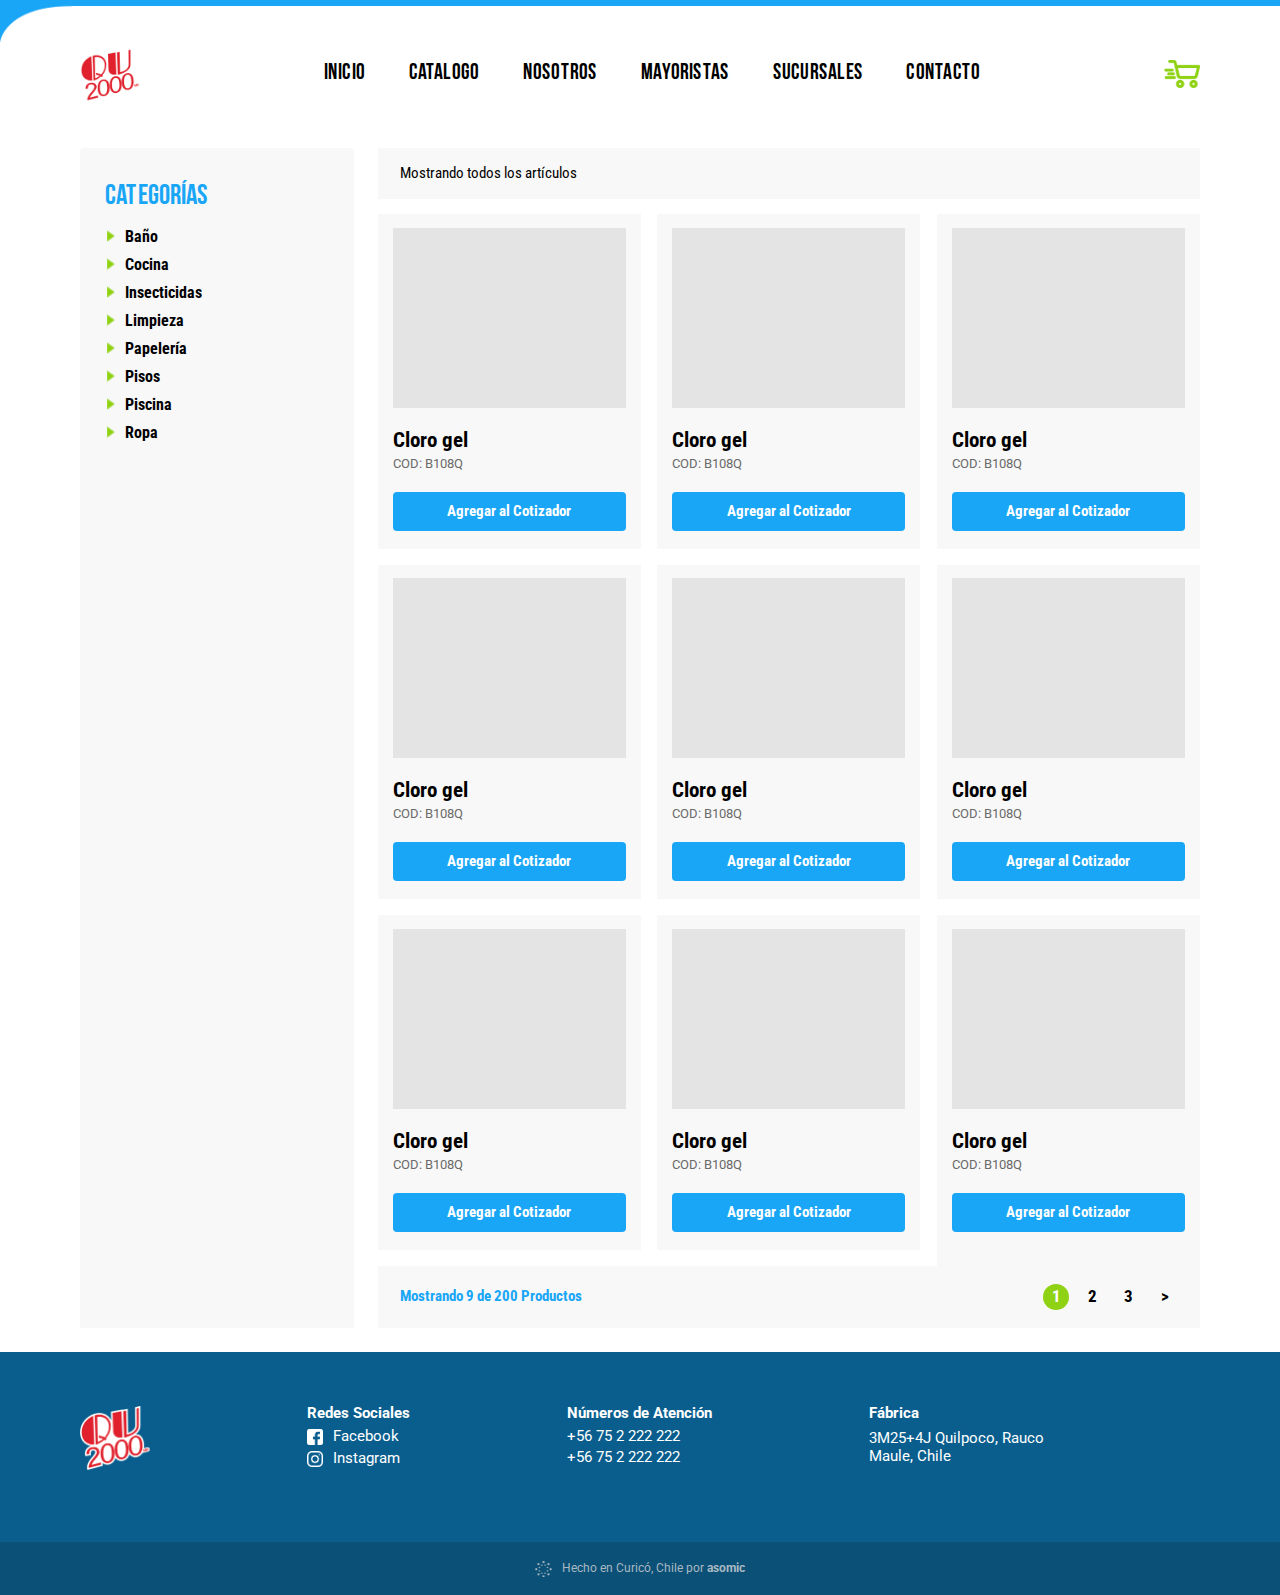
<file: catalogo.html>
<!DOCTYPE html>
<html lang="es">

<head>
    <meta charset="UTF-8">
    <meta name="viewport" content="width=device-width, initial-scale=1.0, user-scalable=no">
    <meta http-equiv="X-UA-Compatible" content="ie=edge">
    <title>Catálogo - QU2000</title>
    <link href="https://fonts.googleapis.com/css?family=Roboto+Condensed:400,700|Roboto:400,700&display=swap"
        rel="stylesheet">
    <link rel="stylesheet" href="assets/css/hamburgers.css">
    <link rel="stylesheet" href="assets/css/app.css">
</head>

<body>
    <main class="site-wrapper">

        <!-- Header -->
        <header>
            <div class="header-inner pd-lr">
                <a href="/" class="logo-header">
                    <img src="assets/images/logo.png" alt="Ir al Home">
                </a>
                <nav class="header-menu">
                    <ul>
                        <a href="/">Inicio</a>
                        <a href="/catalogo.html">Catálogo</a>
                        <a href="/nosotros.html">Nosotros</a>
                        <a href="/mayoristas.html">Mayoristas</a>
                        <a href="/sucursales.html">Sucursales</a>
                        <a href="/contacto.html">Contacto</a>
                    </ul>
                </nav>
                <div class="action-menu">
                    <a href="/cotizador.html" class="cart-menu">
                        <img src="assets/images/cart-process.png" alt="Ir al cotizador">
                    </a>
                    <button class="hamburger hamburger--collapse" type="button">
                        <span class="hamburger-box">
                            <span class="hamburger-inner"></span>
                        </span>
                    </button>
                </div>
            </div>
        </header>

        <div class="wrapper">

            <!-- Productos Destacados -->
            <div class="catalogo-wrapper pd-lr">

                <div class="categorias-wrapper">
                    <div class="categorias">
                        <div class="categorias-header">
                            <h4 class="alt-title">Categorías</h4>
                            <div class="toggle-cat"></div>
                        </div>
                        <nav class="items">
                            <a href="/">Baño</a>
                            <a href="/">Cocina</a>
                            <a href="/">Insecticidas</a>
                            <a href="/">Limpieza</a>
                            <a href="/">Papelería</a>
                            <a href="/">Pisos</a>
                            <a href="/">Piscina</a>
                            <a href="/">Ropa</a>
                        </nav>
                    </div>
                </div>

                <section class="grid-productos-wrapper">

                    <div class="pagination-wrapper">
                        <div class="pagination">
                            <div class="info">
                                <p>Mostrando todos los artículos</p>
                            </div>
                        </div>
                    </div>

                    <div class="grid-productos-wrapper-inner">
                        <!-- <h1>Productos Destacados</h1> -->
                        <div class="grid-productos">

                            <!-- Item -->
                            <div class="item">
                                <a href="/item.html">
                                    <div class="img"></div>
                                </a>
                                <div class="data">
                                    <a href="/item.html">
                                        <h5>Cloro gel</h5>
                                    </a>
                                    <p class="detail">COD: B108Q</p>
                                </div>
                                <a class="button add" href="/">Agregar al Cotizador</a>
                            </div>
                            <!-- Item -->
                            <div class="item">
                                <a href="/item.html">
                                    <div class="img"></div>
                                </a>
                                <div class="data">
                                    <a href="/item.html">
                                        <h5>Cloro gel</h5>
                                    </a>
                                    <p class="detail">COD: B108Q</p>
                                </div>
                                <a class="button add" href="/">Agregar al Cotizador</a>
                            </div>
                            <!-- Item -->
                            <div class="item">
                                <a href="/item.html">
                                    <div class="img"></div>
                                </a>
                                <div class="data">
                                    <a href="/item.html">
                                        <h5>Cloro gel</h5>
                                    </a>
                                    <p class="detail">COD: B108Q</p>
                                </div>
                                <a class="button add" href="/">Agregar al Cotizador</a>
                            </div>
                            <!-- Item -->
                            <div class="item">
                                <a href="/item.html">
                                    <div class="img"></div>
                                </a>
                                <div class="data">
                                    <a href="/item.html">
                                        <h5>Cloro gel</h5>
                                    </a>
                                    <p class="detail">COD: B108Q</p>
                                </div>
                                <a class="button add" href="/">Agregar al Cotizador</a>
                            </div>
                            <!-- Item -->
                            <div class="item">
                                <a href="/item.html">
                                    <div class="img"></div>
                                </a>
                                <div class="data">
                                    <a href="/item.html">
                                        <h5>Cloro gel</h5>
                                    </a>
                                    <p class="detail">COD: B108Q</p>
                                </div>
                                <a class="button add" href="/">Agregar al Cotizador</a>
                            </div>
                            <!-- Item -->
                            <div class="item">
                                <a href="/item.html">
                                    <div class="img"></div>
                                </a>
                                <div class="data">
                                    <a href="/item.html">
                                        <h5>Cloro gel</h5>
                                    </a>
                                    <p class="detail">COD: B108Q</p>
                                </div>
                                <a class="button add" href="/">Agregar al Cotizador</a>
                            </div>
                            <!-- Item -->
                            <div class="item">
                                <a href="/item.html">
                                    <div class="img"></div>
                                </a>
                                <div class="data">
                                    <a href="/item.html">
                                        <h5>Cloro gel</h5>
                                    </a>
                                    <p class="detail">COD: B108Q</p>
                                </div>
                                <a class="button add" href="/">Agregar al Cotizador</a>
                            </div>
                            <!-- Item -->
                            <div class="item">
                                <a href="/item.html">
                                    <div class="img"></div>
                                </a>
                                <div class="data">
                                    <a href="/item.html">
                                        <h5>Cloro gel</h5>
                                    </a>
                                    <p class="detail">COD: B108Q</p>
                                </div>
                                <a class="button add" href="/">Agregar al Cotizador</a>
                            </div>
                            <!-- Item -->
                            <div class="item">
                                <a href="/item.html">
                                    <div class="img"></div>
                                </a>
                                <div class="data">
                                    <a href="/item.html">
                                        <h5>Cloro gel</h5>
                                    </a>
                                    <p class="detail">COD: B108Q</p>
                                </div>
                                <a class="button add" href="/">Agregar al Cotizador</a>
                            </div>

                        </div>
                    </div>

                    <div class="pagination-wrapper">
                        <div class="pagination pd-b">
                            <div class="info">
                                <!-- <p>Mostrando todos los artículos</p> -->
                                <p class="info-text">
                                    Mostrando 9 de 200 Productos
                                </p>
                                <div class="pages">
                                    <a class="item selected">
                                        1
                                        </p>
                                        <a class="item">
                                            2
                                        </a>
                                        <a class="item">
                                            3
                                        </a>
                                        <a class="item">
                                            >
                                        </a>
                                </div>
                            </div>
                        </div>
                    </div>

                </section>

            </div>

        </div>

        <!-- Footer -->
        <footer class="site-footer">
            <div class="data-wrapper pd-lr">
                <div class="data">
                    <div class="logo">
                        <img src="assets/images/logo.png" alt="QU2000">
                    </div>
                    <div class="rrss">
                        <h6>Redes Sociales</h6>
                        <a href="/">
                            <img src="assets/images/icon-facebook.png" alt="Facebook">
                            Facebook
                        </a>
                        <a href="/">
                            <img src="assets/images/icon-instagram.png" alt="Facebook">
                            Instagram
                        </a>
                    </div>
                    <div class="numbers">
                        <h6>Números de Atención</h6>
                        <a href="tel:+56 75 2 222 222">+56 75 2 222 222</a>
                        <a href="tel:+56 75 2 222 222">+56 75 2 222 222</a>
                    </div>
                    <div class="fabrica">
                        <h6>Fábrica</h6>
                        <p>
                            3M25+4J Quilpoco, Rauco
                            <br />
                            Maule, Chile
                        </p>
                    </div>
                </div>
            </div>
            <div class="credits ">
                <img src="assets/images/asomic.png" alt="asomic">
                <p>
                    Hecho en Curicó, Chile por <a href="https://asomic.com">asomic</a>
                </p>
            </div>
        </footer>

    </main>

    <!-- Scripts -->
    <script src="https://ajax.googleapis.com/ajax/libs/jquery/3.4.1/jquery.min.js"></script>
    <script src="assets/js/app.js"></script>
</body>

</html>
</file>
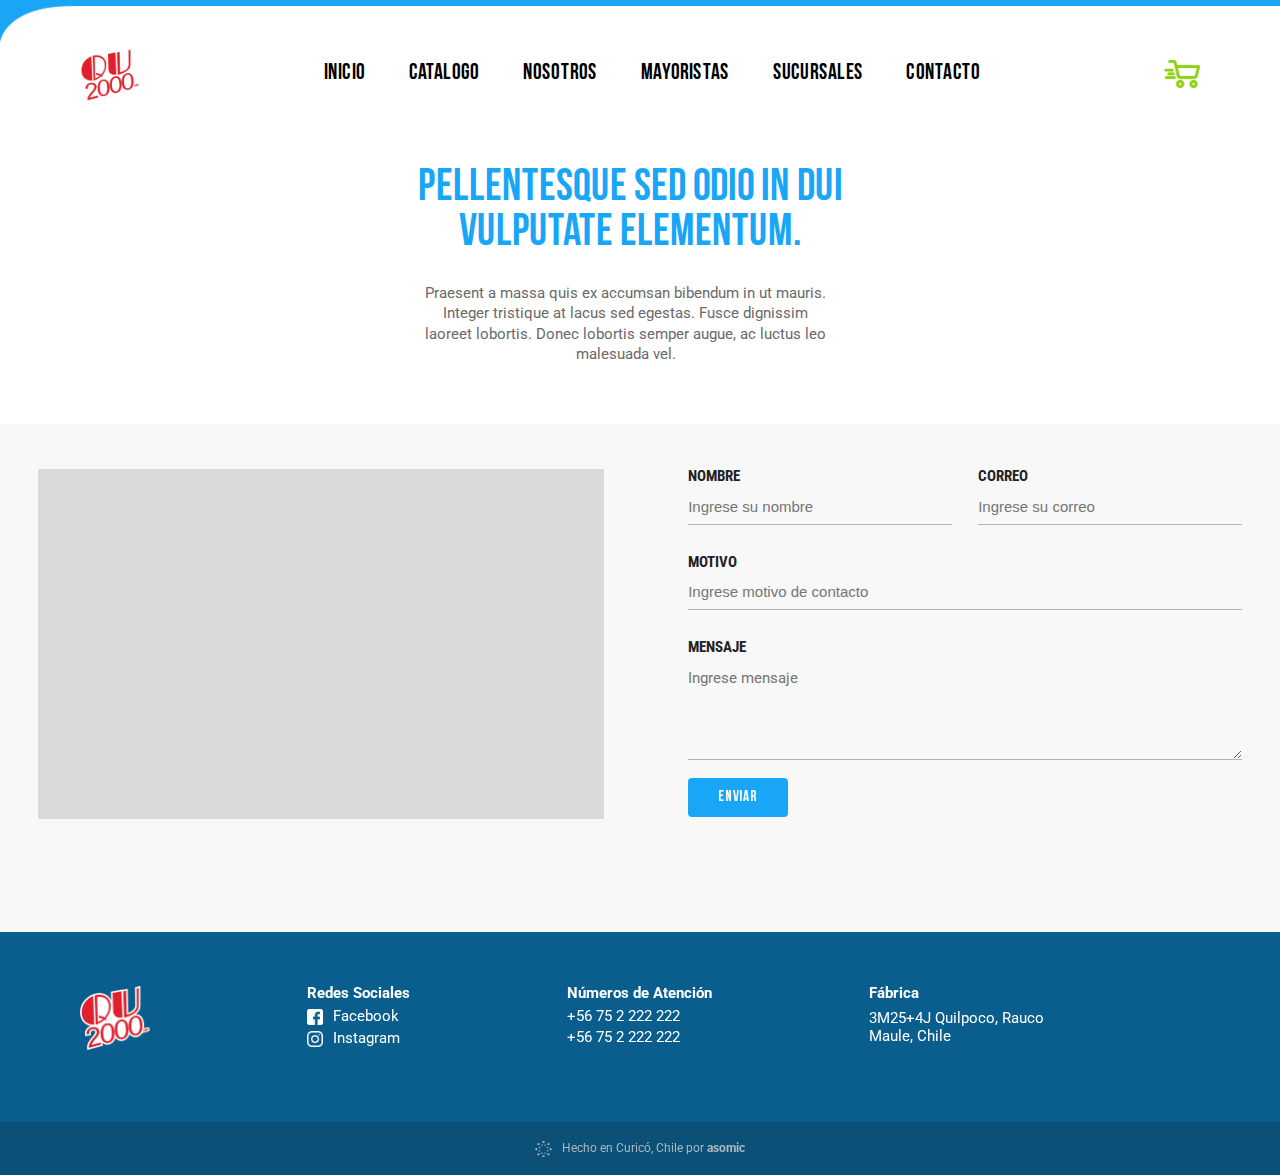
<file: contacto.html>
<!DOCTYPE html>
<html lang="es">
<head>
    <meta charset="UTF-8">
    <meta name="viewport" content="width=device-width, initial-scale=1.0, user-scalable=no">
    <meta http-equiv="X-UA-Compatible" content="ie=edge">
    <title>Contacto - QU2000</title>
    <link href="https://fonts.googleapis.com/css?family=Roboto+Condensed:400,700|Roboto:400,700&display=swap" rel="stylesheet">
    <link rel="stylesheet" href="assets/css/hamburgers.css">
    <link rel="stylesheet" href="assets/css/app.css">
</head>
<body>
    <main class="site-wrapper">

        <!-- Header -->
        <header>
            <div class="header-inner pd-lr">
                <a href="/" class="logo-header">
                    <img src="assets/images/logo.png" alt="Ir al Home">
                </a>
                <nav class="header-menu">
                    <ul>
                        <a href="/">Inicio</a>
                        <a href="/catalogo.html">Catálogo</a>
                        <a href="/nosotros.html">Nosotros</a>
                        <a href="/mayoristas.html">Mayoristas</a>
                        <a href="/sucursales.html">Sucursales</a>
                        <a href="/contacto.html">Contacto</a>
                    </ul>
                </nav>
                <div class="action-menu">
                    <a href="/cotizador.html" class="cart-menu">
                        <img src="assets/images/cart-process.png" alt="Ir al cotizador">
                    </a>
                    <button class="hamburger hamburger--collapse" type="button">
                        <span class="hamburger-box">
                            <span class="hamburger-inner"></span>
                        </span>
                    </button>
                </div>
            </div>
        </header>

        <div class="wrapper">

            <section class="contacto-header-wrapper pd-lr">
                <div class="contacto-header">
                    <h1>Pellentesque sed odio in dui vulputate elementum.</h1>
                    <p>Praesent a massa quis ex accumsan bibendum in ut mauris. Integer tristique at lacus sed egestas. Fusce dignissim laoreet lobortis. Donec lobortis semper augue, ac luctus leo malesuada vel.</p>
                </div>
            </section>
    
            <section class="contacto-data-wrapper pd-lr">
                <div class="contacto-data">
                    <div class="mapa">
                        <div class="mapouter">
                            <div class="gmap_canvas">
                                <iframe width="100%" height="100%" id="gmap_canvas" src="https://maps.google.com/maps?q=3M25%2B4J%20Quilpoco%2C%20Rauco&t=&z=15&ie=UTF8&iwloc=&output=embed" frameborder="0" scrolling="no" marginheight="0" marginwidth="0">
                                </iframe>
                            </div>
                        </div>
                    </div>
                    <div class="form">
                        <form action="">
                            <label for="">
                                <span>Nombre</span>
                                <input type="text" placeholder="Ingrese su nombre">
                            </label>
                            <label for="">
                                <span>Correo</span>
                                <input type="email" placeholder="Ingrese su correo">
                            </label>
                            <label for="">
                                <span>Motivo</span>
                                <input type="text" placeholder="Ingrese motivo de contacto">
                            </label>
                            <label for="" class="label-textarea">
                                <span>Mensaje</span>
                                <textarea name="" id="" placeholder="Ingrese mensaje"></textarea>
                            </label>
                            <button class="button ready">Enviar</button>
                        </form>
                    </div>
                </div>
            </section>
            
        </div>

        <!-- Footer -->
        <footer class="site-footer">
            <div class="data-wrapper pd-lr">
                <div class="data">
                    <div class="logo">
                        <img src="assets/images/logo.png" alt="QU2000">
                    </div>
                    <div class="rrss">
                        <h6>Redes Sociales</h6>
                        <a href="/">
                            <img src="assets/images/icon-facebook.png" alt="Facebook">
                            Facebook
                        </a>
                        <a href="/">
                            <img src="assets/images/icon-instagram.png" alt="Facebook">
                            Instagram
                        </a>
                    </div>
                    <div class="numbers">
                        <h6>Números de Atención</h6>
                        <a href="tel:+56 75 2 222 222">+56 75 2 222 222</a>
                        <a href="tel:+56 75 2 222 222">+56 75 2 222 222</a>
                    </div>
                    <div class="fabrica">
                        <h6>Fábrica</h6>
                        <p>
                            3M25+4J Quilpoco, Rauco
                            <br />
                            Maule, Chile
                        </p>
                    </div>
                </div>
            </div>
            <div class="credits ">
                <img src="assets/images/asomic.png" alt="asomic">
                <p>
                    Hecho en Curicó, Chile por <a href="https://asomic.com">asomic</a>
                </p>
            </div> 
        </footer>

    </main>

    <!-- Scripts -->
    <script src="https://ajax.googleapis.com/ajax/libs/jquery/3.4.1/jquery.min.js"></script>
    <script src="assets/js/app.js"></script>
</body>
</html>
</file>
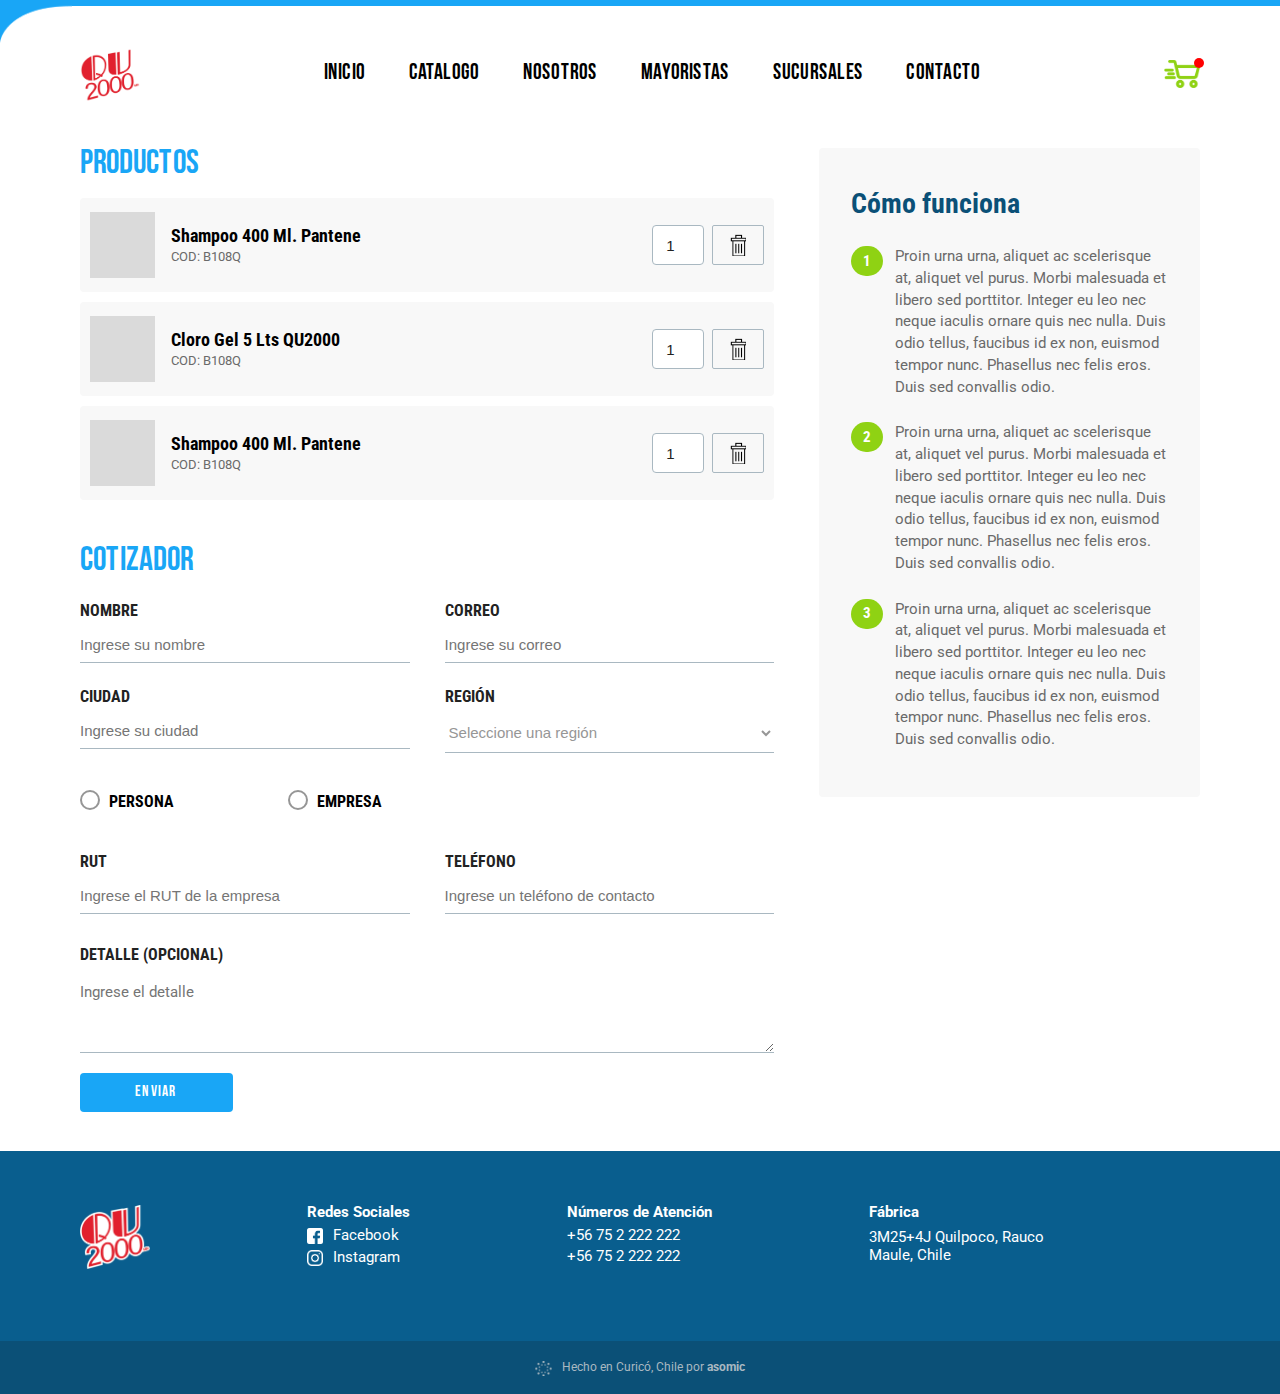
<file: cotizador.html>
<!DOCTYPE html>
<html lang="es">
<head>
    <meta charset="UTF-8">
    <meta name="viewport" content="width=device-width, initial-scale=1.0, user-scalable=no">
    <meta http-equiv="X-UA-Compatible" content="ie=edge">
    <title>Cotizador - QU2000</title>
    <link href="https://fonts.googleapis.com/css?family=Roboto+Condensed:400,700|Roboto:400,700&display=swap" rel="stylesheet">
    <link rel="stylesheet" href="assets/css/hamburgers.css">
    <link rel="stylesheet" href="assets/css/app.css">
</head>
<body>
    <main class="site-wrapper">

        <!-- Header -->
        <header>
            <div class="header-inner pd-lr">
                <a href="/" class="logo-header">
                    <img src="assets/images/logo.png" alt="Ir al Home">
                </a>
                <nav class="header-menu">
                    <ul>
                        <a href="/">Inicio</a>
                        <a href="/catalogo.html">Catálogo</a>
                        <a href="/nosotros.html">Nosotros</a>
                        <a href="/mayoristas.html">Mayoristas</a>
                        <a href="/sucursales.html">Sucursales</a>
                        <a href="/contacto.html">Contacto</a>
                    </ul>
                </nav>
                <div class="action-menu">
                    <a href="/cotizador.html" class="cart-menu has-items">
                        <img src="assets/images/cart-process.png" alt="Ir al cotizador">
                    </a>
                    <button class="hamburger hamburger--collapse" type="button">
                        <span class="hamburger-box">
                            <span class="hamburger-inner"></span>
                        </span>
                    </button>
                </div>
            </div>
        </header>

        <div class="wrapper cot-container pd-lr">
            <div class="cot-wrapper">
                <!-- Cotizador: Productos -->
                <section class="cot-productos-wrapper">
                    <div class="cot-productos">
                        <h3>Productos</h3>
        
                        <!-- Item -->
                        <div class="item">
                            <div class="img"></div>
                            <div class="data">
                                <a href="/item.html">
                                    <h5>Shampoo 400 Ml. Pantene</h5>
                                </a>
                                <p class="text-detail">
                                    COD: B108Q
                                </p>
                            </div>
                            <div class="modify">
                                <input id="quantity" type="number" value="1" min="1" class="quantity">
                                <a href="#"><img src="/assets/images/icon-trash.png"></a>
                            </div>
                        </div>
        
                        <!-- Item -->
                        <div class="item">
                            <div class="img"></div>
                            <div class="data">
                                <a href="/item.html">
                                    <h5>Cloro Gel 5 Lts QU2000</h5>
                                </a>
                                <p class="text-detail">
                                    COD: B108Q
                                </p>
                            </div>
                            <div class="modify">
                                <input id="quantity" type="number" value="1" min="1" class="quantity">
                                <a href="#"><img src="/assets/images/icon-trash.png"></a>
                            </div>
                        </div>
        
                        <!-- Item -->
                        <div class="item">
                            <div class="img"></div>
                            <div class="data">
                                <a href="/item.html">
                                    <h5>Shampoo 400 Ml. Pantene</h5>
                                </a>
                                <p class="text-detail">
                                    COD: B108Q
                                </p>
                            </div>
                            <div class="modify">
                                <input id="quantity" type="number" value="1" min="1" class="quantity">
                                <a href="#"><img src="/assets/images/icon-trash.png"></a>
                            </div>
                        </div>
        
                    </div>
                </section>
        
                <!-- Cotizador: Formulario -->
                <div class="cot-form-wrapper">
                    <div class="cot-form">
                        <h3>Cotizador</h3>
                        <form action="">
                            <div class="item nombre">
                                <label for="">Nombre</label>
                                <input type="text" placeholder="Ingrese su nombre">
                            </div>
                            <div class="item correo">
                                <label for="">Correo</label>
                                <input type="email" placeholder="Ingrese su correo">
                            </div>
                            <div class="item ciudad">
                                <label for="">Ciudad</label>
                                <input type="text" placeholder="Ingrese su ciudad">
                            </div>
                            <div class="item region">
                                <label for="">Región</label>
                                <!-- <input type="select" placeholder="Ingrese su región"> -->
                                <select name="" id="">
                                <option value="" disabled selected>Seleccione una región</option>
                                    <option value="">I de Tarapacá</option>
                                    <option value="">II de Antofagasta</option>
                                    <option value="">III de Atacama</option>
                                    <option value="">IV de Coquimbo</option>
                                    <option value="">V de Valparaíso </option>
                                    <option value="">VI del Libertador General Bernardo O'Higgins</option>
                                </select>
                            </div>
                            <div class="item checks">
        
                                <label for="radio">
                                    <input type="radio" name="radio" class="radio-select" id="radio-persona" value="persona">
                                    <span>Persona</span>
                                </label>

                                <label for="radio">
                                    <input type="radio" name="radio" class="radio-select" id="radio-empresa" value="empresa">
                                    <span>Empresa</span>
                                </label>
        
                            </div>
                            <!-- If Empresa -->
                            <div class="if-empresa hide">
                                <div class="item nombre-empresa">
                                    <label for="">Empresa</label>
                                    <input type="text" placeholder="Ingrese el nombre de la empresa">
                            </div>
                            <div class="item rut-empresa">
                                    <label for="">RUT</label>
                                    <input type="text" placeholder="Ingrese su RUT">
                            </div>
                            <div class="item telefono-empresa">
                                    <label for="">Teléfono</label>
                                    <input type="tel" placeholder="Ingrese su teléfono">
                            </div>
                            </div>
                            <!-- If Persona -->
                            <div class="if-persona">
                                <div class="item rut">
                                    <label for="">RUT</label>
                                    <input type="text" placeholder="Ingrese el RUT de la empresa">
                            </div>
                            <div class="item telefono">
                                    <label for="">Teléfono</label>
                                    <input type="tel" placeholder="Ingrese un teléfono de contacto">
                            </div>
                            </div>
                            <div class="item detalle">
                                <label for="">Detalle (Opcional)</label>
                                <textarea name="" id="" placeholder="Ingrese el detalle"></textarea>
                        </div>
                            <button class="button ready">Enviar</button>
                        </form>
                    </div>
                </div>
            </div>
     
            <!-- Como cotizar -->
            <div class="item-wrapper">
                 <div class="como-cotizar">
                     <h4>Cómo funciona</h4>
                     <div class="steps">
                         <div class="item">
                             <h4>1</h4>
                             <p>
                                 Proin urna urna, aliquet ac scelerisque at, aliquet vel purus. Morbi malesuada et libero sed porttitor. Integer eu leo nec neque iaculis ornare quis nec nulla. Duis odio tellus, faucibus id ex non, euismod tempor nunc. Phasellus nec felis eros. Duis sed convallis odio.
                             </p>
                         </div>
                         <div class="item">
                             <h4>2</h4>
                             <p>
                                 Proin urna urna, aliquet ac scelerisque at, aliquet vel purus. Morbi malesuada et libero sed porttitor. Integer eu leo nec neque iaculis ornare quis nec nulla. Duis odio tellus, faucibus id ex non, euismod tempor nunc. Phasellus nec felis eros. Duis sed convallis odio.
                             </p>
                         </div>
                         <div class="item">
                             <h4>3</h4>
                             <p>
                                 Proin urna urna, aliquet ac scelerisque at, aliquet vel purus. Morbi malesuada et libero sed porttitor. Integer eu leo nec neque iaculis ornare quis nec nulla. Duis odio tellus, faucibus id ex non, euismod tempor nunc. Phasellus nec felis eros. Duis sed convallis odio.
                             </p>
                         </div>
                     </div>
                 </div>
             </div>
        </div>

        <!-- Footer -->
        <footer class="site-footer">
            <div class="data-wrapper pd-lr">
                <div class="data">
                    <div class="logo">
                        <img src="assets/images/logo.png" alt="QU2000">
                    </div>
                    <div class="rrss">
                        <h6>Redes Sociales</h6>
                        <a href="/">
                            <img src="assets/images/icon-facebook.png" alt="Facebook">
                            Facebook
                        </a>
                        <a href="/">
                            <img src="assets/images/icon-instagram.png" alt="Facebook">
                            Instagram
                        </a>
                    </div>
                    <div class="numbers">
                        <h6>Números de Atención</h6>
                        <a href="tel:+56 75 2 222 222">+56 75 2 222 222</a>
                        <a href="tel:+56 75 2 222 222">+56 75 2 222 222</a>
                    </div>
                    <div class="fabrica">
                        <h6>Fábrica</h6>
                        <p>
                            3M25+4J Quilpoco, Rauco
                            <br />
                            Maule, Chile
                        </p>
                    </div>
                </div>
            </div>
            <div class="credits ">
                <img src="assets/images/asomic.png" alt="asomic">
                <p>
                    Hecho en Curicó, Chile por <a href="https://asomic.com">asomic</a>
                </p>
            </div> 
        </footer>

    </main>

    <!-- Scripts -->
    <script src="https://ajax.googleapis.com/ajax/libs/jquery/3.4.1/jquery.min.js"></script>
    <script src="assets/js/app.js"></script>
</body>
</html>
</file>
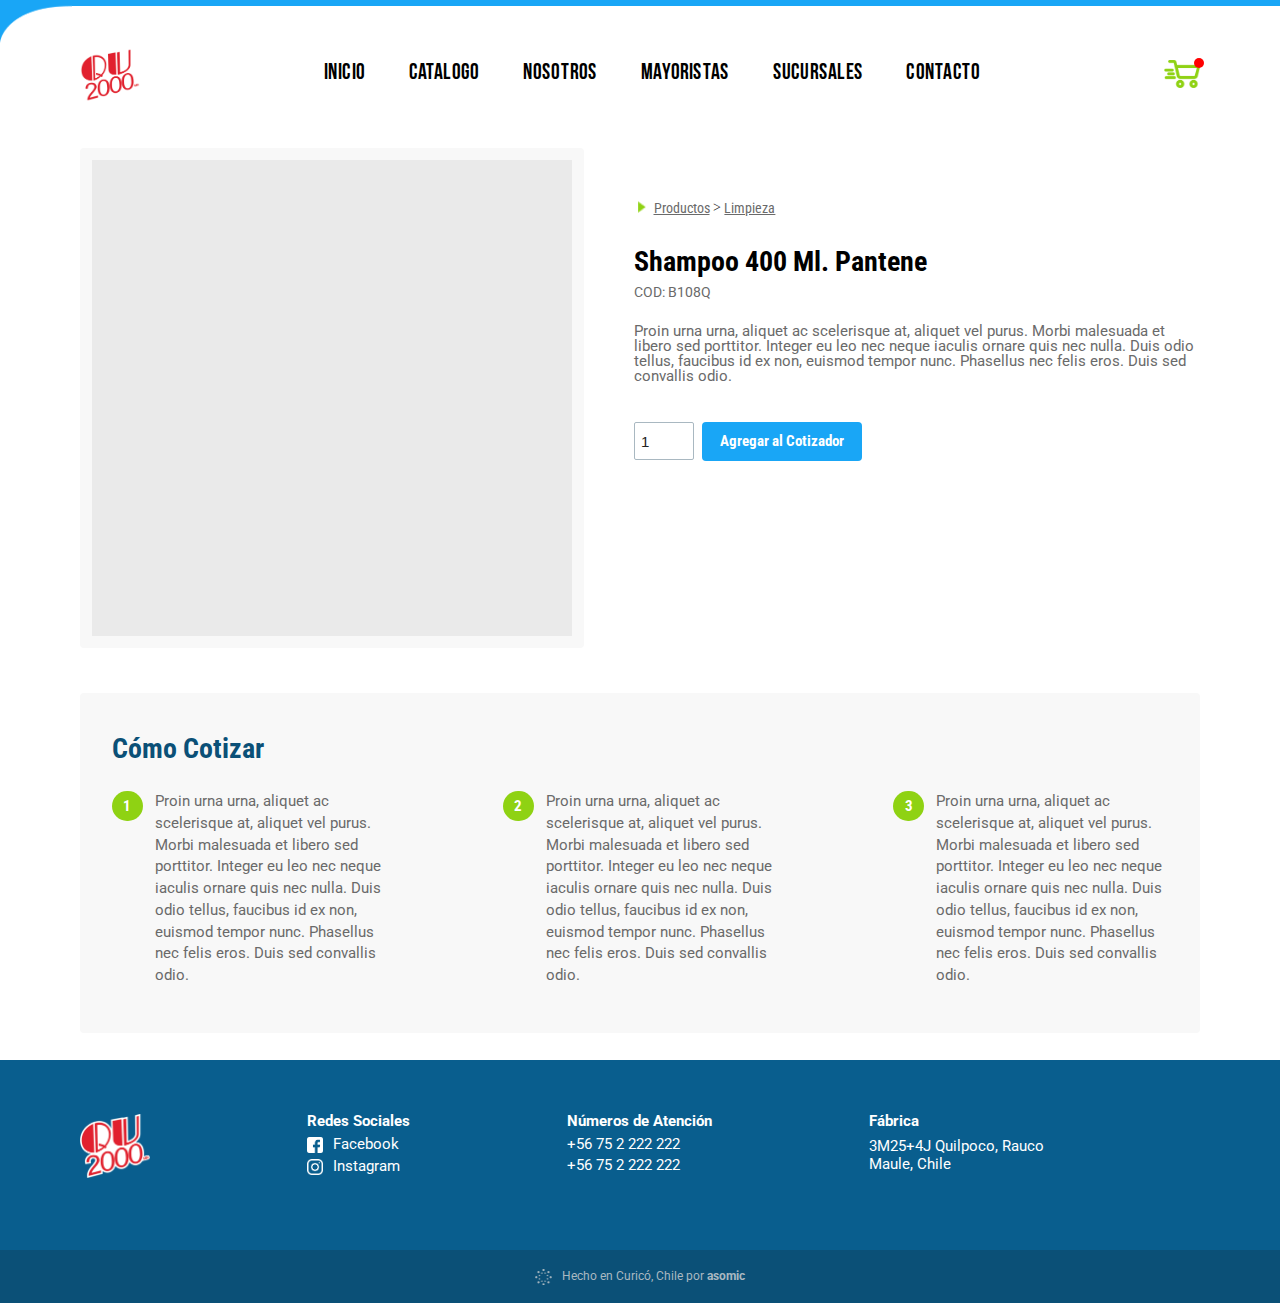
<file: item.html>
<!DOCTYPE html>
<html lang="es">
<head>
    <meta charset="UTF-8">
    <meta name="viewport" content="width=device-width, initial-scale=1.0, user-scalable=no">
    <meta http-equiv="X-UA-Compatible" content="ie=edge">
    <title>Item - QU2000</title>
    <link href="https://fonts.googleapis.com/css?family=Roboto+Condensed:400,700|Roboto:400,700&display=swap" rel="stylesheet">
    <link rel="stylesheet" href="assets/css/hamburgers.css">
    <link rel="stylesheet" href="assets/css/app.css">
</head>
<body>
    <main class="site-wrapper">

        <!-- Header -->
        <header>
            <div class="header-inner pd-lr">
                <a href="/" class="logo-header">
                    <img src="assets/images/logo.png" alt="Ir al Home">
                </a>
                <nav class="header-menu">
                    <ul>
                        <a href="/">Inicio</a>
                        <a href="/catalogo.html">Catálogo</a>
                        <a href="/nosotros.html">Nosotros</a>
                        <a href="/mayoristas.html">Mayoristas</a>
                        <a href="/sucursales.html">Sucursales</a>
                        <a href="/contacto.html">Contacto</a>
                    </ul>
                </nav>
                <div class="action-menu">
                    <a href="/cotizador.html" class="cart-menu has-items">
                        <img src="assets/images/cart-process.png" alt="Ir al cotizador">
                    </a>
                    <button class="hamburger hamburger--collapse" type="button">
                        <span class="hamburger-box">
                            <span class="hamburger-inner"></span>
                        </span>
                    </button>
                </div>
            </div>
        </header>

        <div class="wrapper">
            <!-- Item -->
            <div class="item-wrapper pd-lr">
                <div class="item">
                    <div class="item-img"></div>
                    <div class="data">
                        <div class="breadcrumb">
                            <a href="/catalogo.html">Productos</a>
                            <span>></span>
                            <a href="/catalogo.html">Limpieza</a>
                        </div>
                        <h4>Shampoo 400 Ml. Pantene</h4>
                        <p class="text-detail">
                            COD: B108Q
                        </p>
                        <p class="unico">
                            Proin urna urna, aliquet ac scelerisque at, aliquet vel purus. Morbi malesuada et libero sed porttitor. Integer eu leo nec neque iaculis ornare quis nec nulla. Duis odio tellus, faucibus id ex non, euismod tempor nunc. Phasellus nec felis eros. Duis sed convallis odio.
                        </p>
                       
                        <div class="add-cotz">
                            <label for="quantity">
                                <input id="quantity" type="number" value="1" min="1" class="quantity">
                            </label>
                            <a class="button add" href="#">Agregar al Cotizador</a>
                        </div>
                    </div>
                </div>
                <div class="como-cotizar">
                    <h4>Cómo Cotizar</h4>
                    <div class="steps">
                        <div class="item">
                            <h4>1</h4>
                            <p>
                                Proin urna urna, aliquet ac scelerisque at, aliquet vel purus. Morbi malesuada et libero sed porttitor. Integer eu leo nec neque iaculis ornare quis nec nulla. Duis odio tellus, faucibus id ex non, euismod tempor nunc. Phasellus nec felis eros. Duis sed convallis odio.
                            </p>
                        </div>
                        <div class="item">
                            <h4>2</h4>
                            <p>
                                Proin urna urna, aliquet ac scelerisque at, aliquet vel purus. Morbi malesuada et libero sed porttitor. Integer eu leo nec neque iaculis ornare quis nec nulla. Duis odio tellus, faucibus id ex non, euismod tempor nunc. Phasellus nec felis eros. Duis sed convallis odio.
                            </p>
                        </div>
                        <div class="item">
                            <h4>3</h4>
                            <p>
                                Proin urna urna, aliquet ac scelerisque at, aliquet vel purus. Morbi malesuada et libero sed porttitor. Integer eu leo nec neque iaculis ornare quis nec nulla. Duis odio tellus, faucibus id ex non, euismod tempor nunc. Phasellus nec felis eros. Duis sed convallis odio.
                            </p>
                        </div>
                    </div>
                </div>
            </div>
        </div>

        <!-- Footer -->
        <footer class="site-footer">
            <div class="data-wrapper pd-lr">
                <div class="data">
                    <div class="logo">
                        <img src="assets/images/logo.png" alt="QU2000">
                    </div>
                    <div class="rrss">
                        <h6>Redes Sociales</h6>
                        <a href="/">
                            <img src="assets/images/icon-facebook.png" alt="Facebook">
                            Facebook
                        </a>
                        <a href="/">
                            <img src="assets/images/icon-instagram.png" alt="Facebook">
                            Instagram
                        </a>
                    </div>
                    <div class="numbers">
                        <h6>Números de Atención</h6>
                        <a href="tel:+56 75 2 222 222">+56 75 2 222 222</a>
                        <a href="tel:+56 75 2 222 222">+56 75 2 222 222</a>
                    </div>
                    <div class="fabrica">
                        <h6>Fábrica</h6>
                        <p>
                            3M25+4J Quilpoco, Rauco
                            <br />
                            Maule, Chile
                        </p>
                    </div>
                </div>
            </div>
            <div class="credits ">
                <img src="assets/images/asomic.png" alt="asomic">
                <p>
                    Hecho en Curicó, Chile por <a href="https://asomic.com">asomic</a>
                </p>
            </div> 
        </footer>

    </main>

    <!-- Scripts -->
    <script src="https://ajax.googleapis.com/ajax/libs/jquery/3.4.1/jquery.min.js"></script>
    <script src="assets/js/app.js"></script>
</body>
</html>
</file>
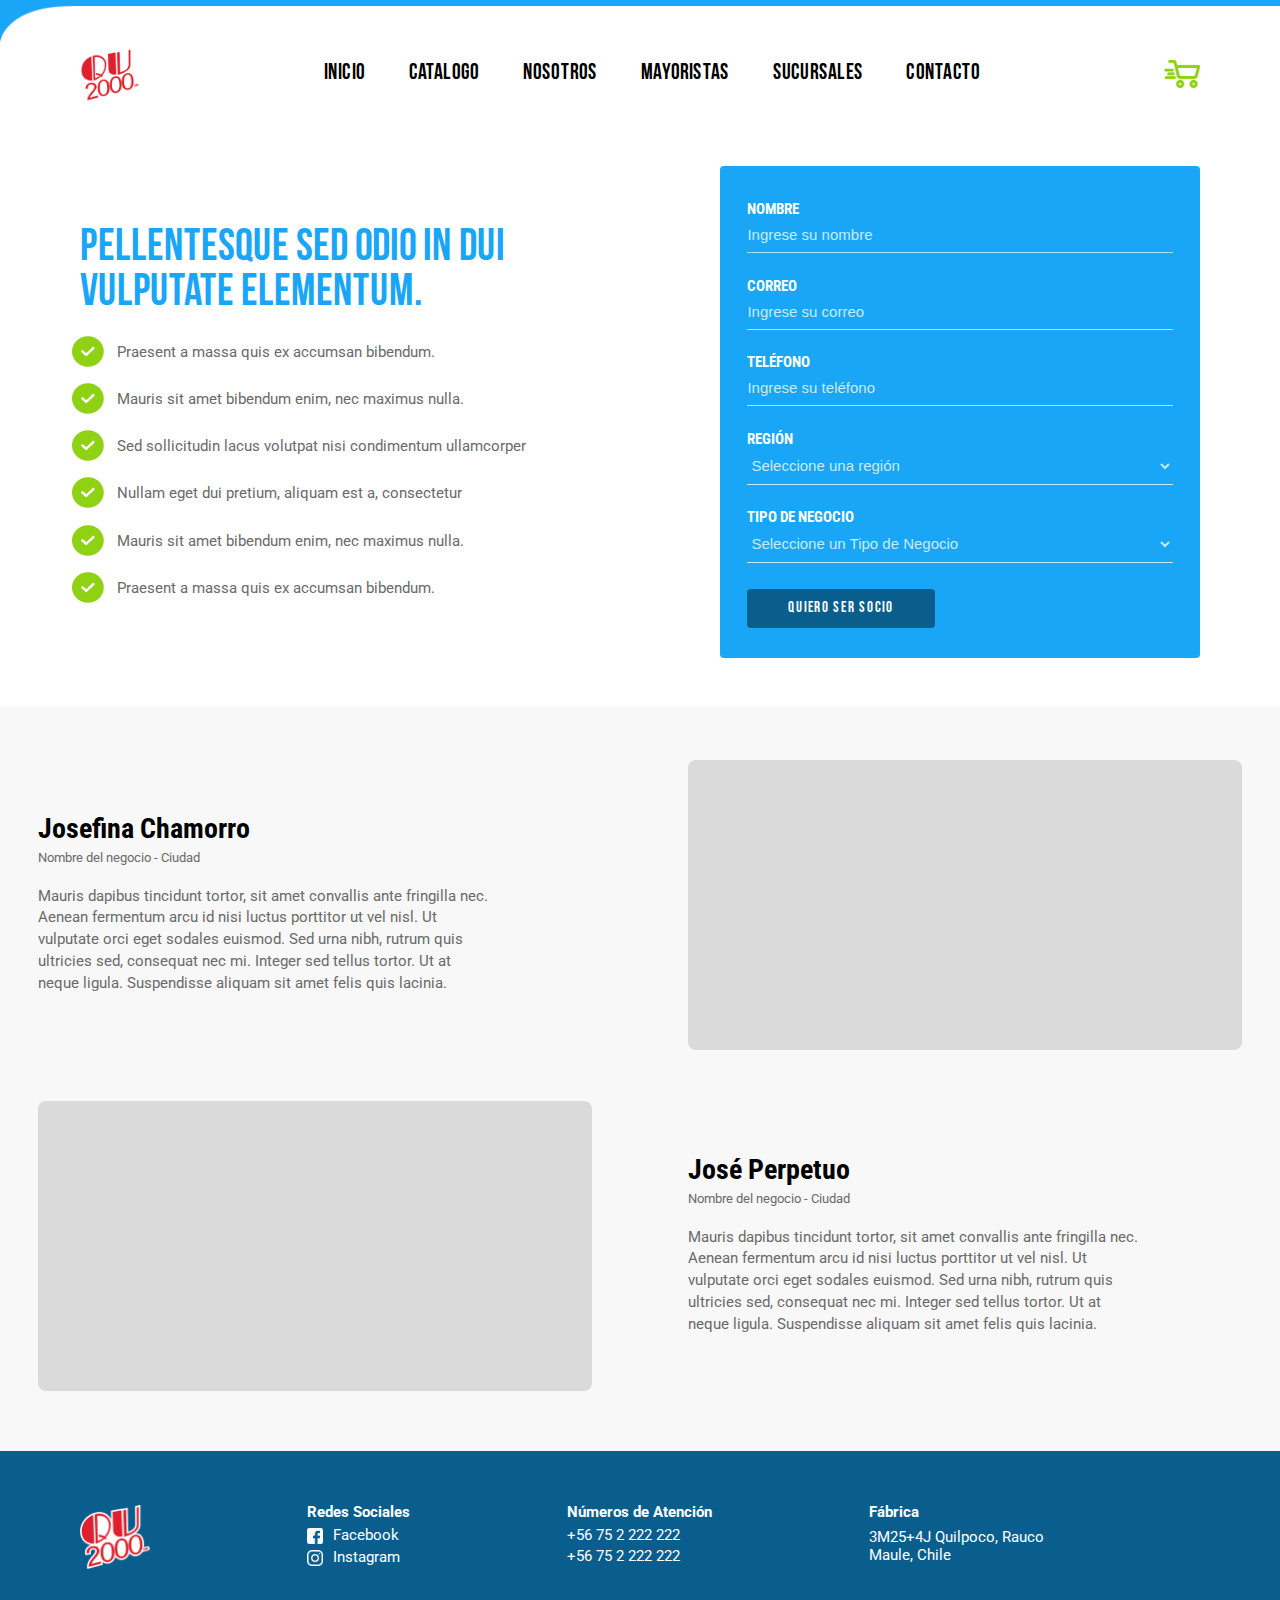
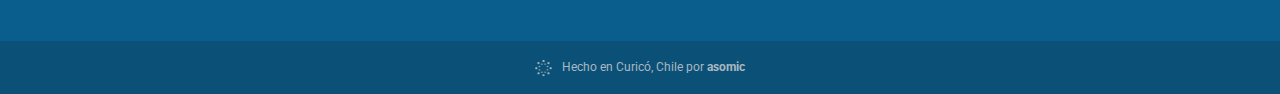
<file: mayoristas.html>
<!DOCTYPE html>
<html lang="es">
<head>
    <meta charset="UTF-8">
    <meta name="viewport" content="width=device-width, initial-scale=1.0, user-scalable=no">
    <meta http-equiv="X-UA-Compatible" content="ie=edge">
    <title>Mayoristas - QU2000</title>
    <link href="https://fonts.googleapis.com/css?family=Roboto+Condensed:400,700|Roboto:400,700&display=swap" rel="stylesheet">
    <link rel="stylesheet" href="assets/css/hamburgers.css">
    <link rel="stylesheet" href="assets/css/app.css">
</head>
<body>
    <main class="site-wrapper">

        <!-- Header -->
        <header>
            <div class="header-inner pd-lr">
                <a href="/" class="logo-header">
                    <img src="assets/images/logo.png" alt="Ir al Home">
                </a>
                <nav class="header-menu">
                    <ul>
                        <a href="/">Inicio</a>
                        <a href="/catalogo.html">Catálogo</a>
                        <a href="/nosotros.html">Nosotros</a>
                        <a href="/mayoristas.html">Mayoristas</a>
                        <a href="/sucursales.html">Sucursales</a>
                        <a href="/contacto.html">Contacto</a>
                    </ul>
                </nav>
                <div class="action-menu">
                    <a href="/cotizador.html" class="cart-menu">
                        <img src="assets/images/cart-process.png" alt="Ir al cotizador">
                    </a>
                    <button class="hamburger hamburger--collapse" type="button">
                        <span class="hamburger-box">
                            <span class="hamburger-inner"></span>
                        </span>
                    </button>
                </div>
            </div>
        </header>

        <div class="wrapper">
            <!-- Mayoristas -->
            <section class="mayoristas-header-wrapper pd-lr">
                <div class="mayoristas-header">
                    <div class="data">
                        <h1>Pellentesque sed odio in dui vulputate elementum.</h1>
                        <nav class="items">
                            <li>Praesent a massa quis ex accumsan bibendum.</li>
                            <li>Mauris sit amet bibendum enim, nec maximus nulla.</li>
                            <li>Sed sollicitudin lacus volutpat nisi condimentum ullamcorper</li>
                            <li>Nullam eget dui pretium, aliquam est a, consectetur</li>
                            <li>Mauris sit amet bibendum enim, nec maximus nulla.</li>
                            <li>Praesent a massa quis ex accumsan bibendum.</li>
                        </nav>
                    </div>
                    <div class="form">
                        <form action="">
                            <label for="">
                                <span>Nombre</span>
                                <input type="text" placeholder="Ingrese su nombre">
                            </label>
                            <label for="">
                                <span>Correo</span>
                                <input type="email" placeholder="Ingrese su correo">
                            </label>
                            <label for="">
                                <span>Teléfono</span>
                                <input type="tel" placeholder="Ingrese su teléfono">
                            </label>
                            <label for="">
                                <span>Región</span>
                                <!-- <input type="text" placeholder="Ingrese su región"> -->
                                <select name="" id="">
                                    <option value="" disabled selected>Seleccione una región</option>
                                    <option value="I de Tarapacá">I de Tarapacá</option>
                                    <option value="II de Antofagasta">II de Antofagasta</option>
                                    <option value="III de Copiapó">III de Copiapó</option>
                                </select>
                            </label>
                            <label for="">
                                <span>Tipo de Negocio</span>
                                <select name="" id="">
                                    <option value="" disabled selected>Seleccione un Tipo de Negocio</option>
                                    <option value="Valor 1">Valor 1</option>
                                    <option value="Valor 2">Valor 2</option>
                                    <option value="Valor 3">Valor 3</option>
                                </select>
                            </label>
                            <button class="button goto">Quiero ser socio</button>
                        </form>
                    </div>
                </div>
            </section>
    
            <!-- Testimonios -->
            <section class="mayoristas-testimonios-wrapper pd-lr">
                <div class="mayoristas-testimonios">
    
                    <!-- Item -->
                    <div class="item">
                        <div class="data">
                            <h4>Josefina Chamorro</h4>
                            <p class="detail">
                                Nombre del negocio - Ciudad
                            </p>
                            <p>
                                Mauris dapibus tincidunt tortor, sit amet convallis ante fringilla nec. Aenean fermentum arcu id nisi luctus porttitor ut vel nisl. Ut vulputate orci eget sodales euismod. Sed urna nibh, rutrum quis ultricies sed, consequat nec mi. Integer sed tellus tortor. Ut at neque ligula. Suspendisse aliquam sit amet felis quis lacinia.
                            </p>
                        </div>
                        <div class="img"></div>
                    </div>
                    <!-- Item -->
                    <div class="item">
                        <div class="data">
                            <h4>José Perpetuo</h4>
                            <p class="detail">
                                Nombre del negocio - Ciudad
                            </p>
                            <p>
                                Mauris dapibus tincidunt tortor, sit amet convallis ante fringilla nec. Aenean fermentum arcu id nisi luctus porttitor ut vel nisl. Ut vulputate orci eget sodales euismod. Sed urna nibh, rutrum quis ultricies sed, consequat nec mi. Integer sed tellus tortor. Ut at neque ligula. Suspendisse aliquam sit amet felis quis lacinia.
                            </p>
                        </div>
                        <div class="img"></div>
                    </div>
    
                </div>
            </section>
        </div>
        
        <!-- Footer -->
        <footer class="site-footer">
            <div class="data-wrapper pd-lr">
                <div class="data">
                    <div class="logo">
                        <img src="assets/images/logo.png" alt="QU2000">
                    </div>
                    <div class="rrss">
                        <h6>Redes Sociales</h6>
                        <a href="/">
                            <img src="assets/images/icon-facebook.png" alt="Facebook">
                            Facebook
                        </a>
                        <a href="/">
                            <img src="assets/images/icon-instagram.png" alt="Facebook">
                            Instagram
                        </a>
                    </div>
                    <div class="numbers">
                        <h6>Números de Atención</h6>
                        <a href="tel:+56 75 2 222 222">+56 75 2 222 222</a>
                        <a href="tel:+56 75 2 222 222">+56 75 2 222 222</a>
                    </div>
                    <div class="fabrica">
                        <h6>Fábrica</h6>
                        <p>
                            3M25+4J Quilpoco, Rauco
                            <br />
                            Maule, Chile
                        </p>
                    </div>
                </div>
            </div>
            <div class="credits ">
                <img src="assets/images/asomic.png" alt="asomic">
                <p>
                    Hecho en Curicó, Chile por <a href="https://asomic.com">asomic</a>
                </p>
            </div> 
        </footer>

    </main>

    <!-- Scripts -->
    <script src="https://ajax.googleapis.com/ajax/libs/jquery/3.4.1/jquery.min.js"></script>
    <script src="assets/js/app.js"></script>
</body>
</html>
</file>
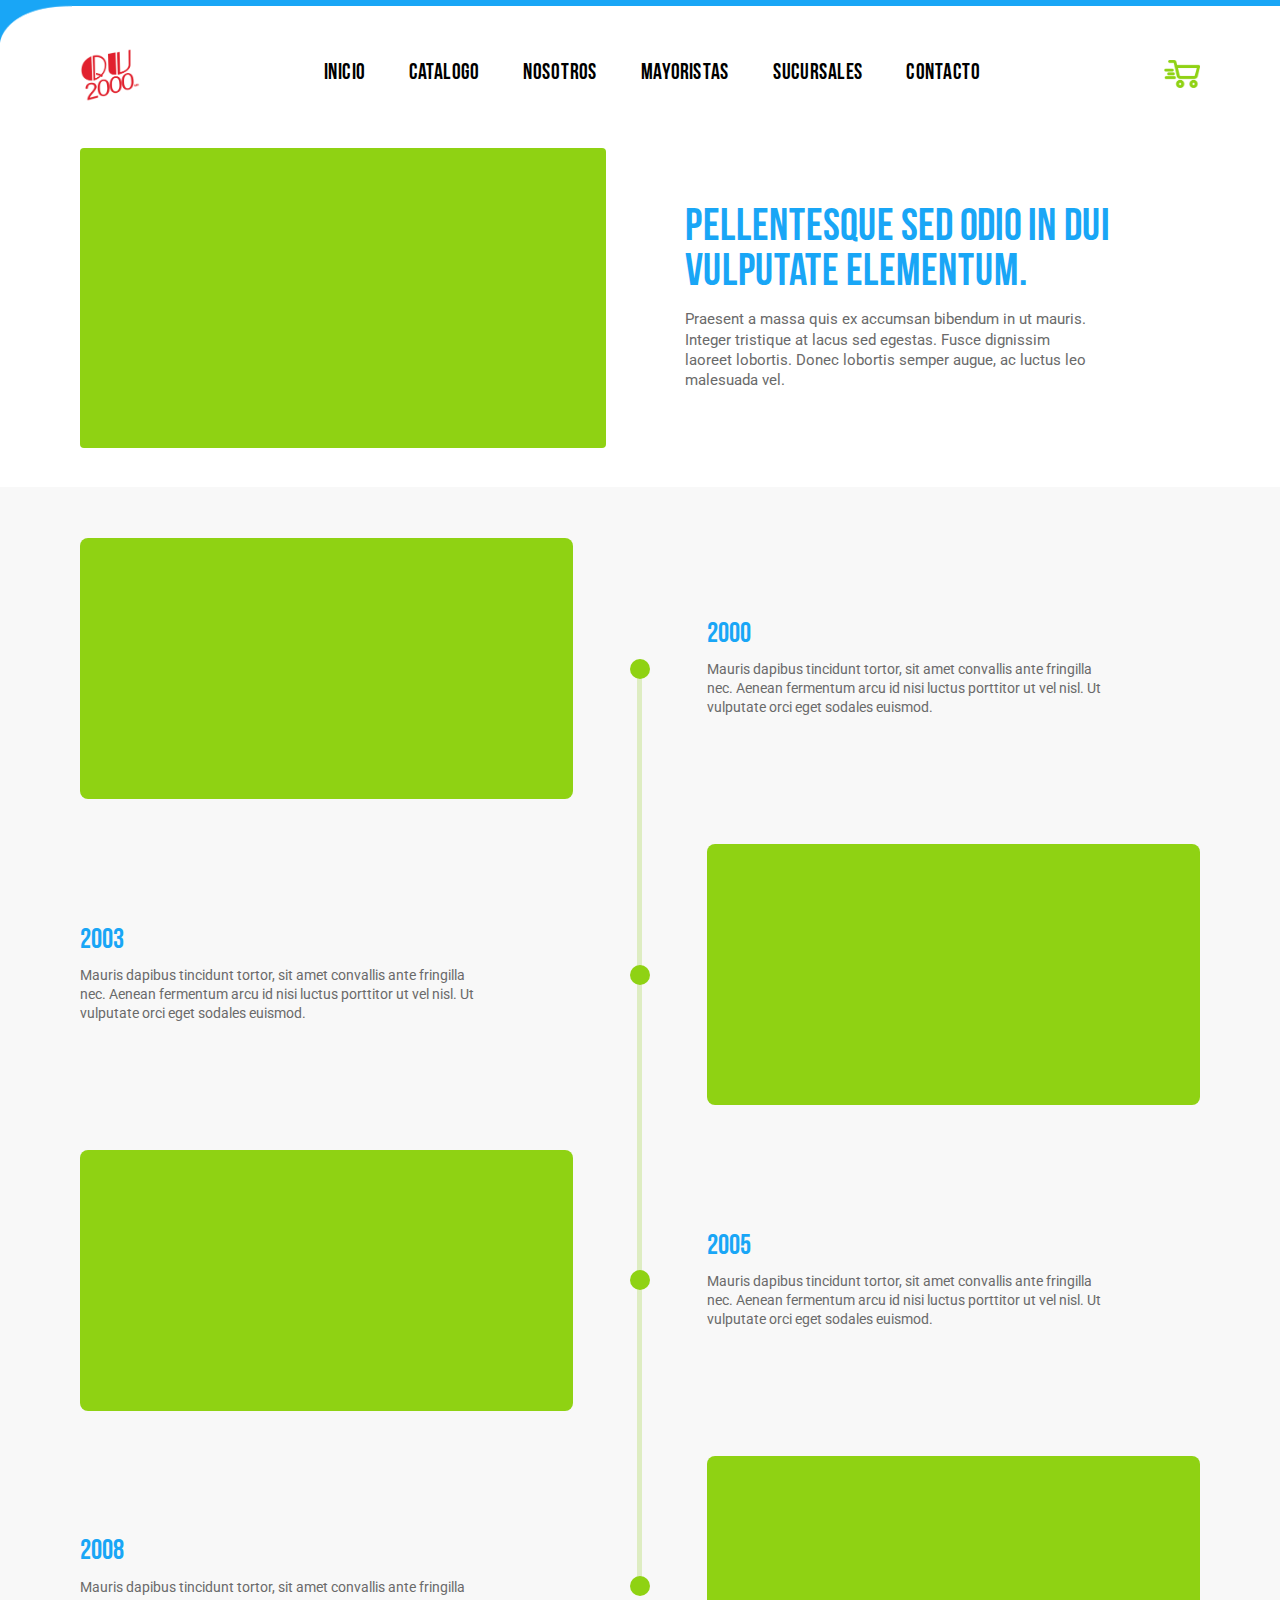
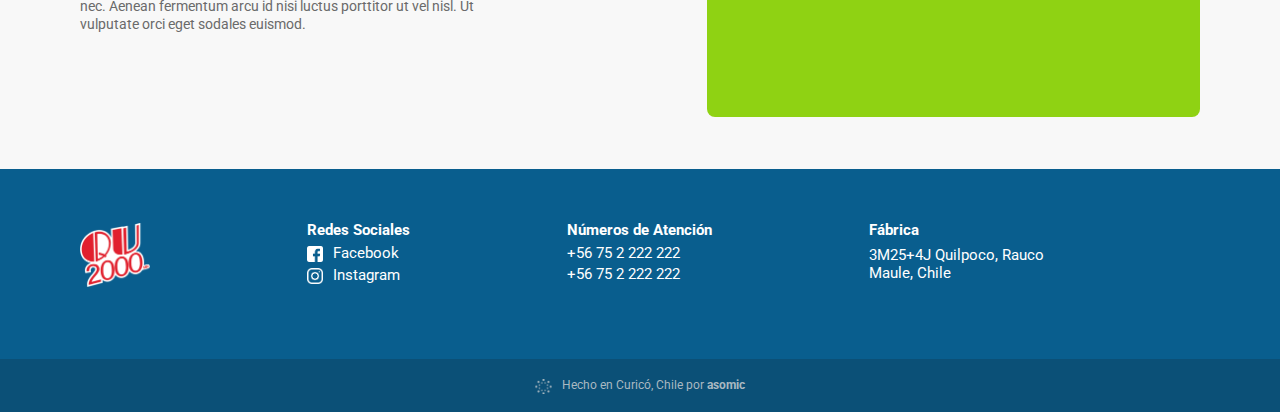
<file: nosotros.html>
<!DOCTYPE html>
<html lang="es">
<head>
    <meta charset="UTF-8">
    <meta name="viewport" content="width=device-width, initial-scale=1.0, user-scalable=no">
    <meta http-equiv="X-UA-Compatible" content="ie=edge">
    <title>Nosotros - QU2000</title>
    <link href="https://fonts.googleapis.com/css?family=Roboto+Condensed:400,700|Roboto:400,700&display=swap" rel="stylesheet">
    <link rel="stylesheet" href="assets/css/hamburgers.css">
    <link rel="stylesheet" href="assets/css/app.css">
</head>
<body>
    <main class="site-wrapper">

        <!-- Header -->
        <header>
            <div class="header-inner pd-lr">
                <a href="/" class="logo-header">
                    <img src="assets/images/logo.png" alt="Ir al Home">
                </a>
                <nav class="header-menu">
                    <ul>
                        <a href="/">Inicio</a>
                        <a href="/catalogo.html">Catálogo</a>
                        <a href="/nosotros.html">Nosotros</a>
                        <a href="/mayoristas.html">Mayoristas</a>
                        <a href="/sucursales.html">Sucursales</a>
                        <a href="/contacto.html">Contacto</a>
                    </ul>
                </nav>
                <div class="action-menu">
                    <a href="/cotizador.html" class="cart-menu">
                        <img src="assets/images/cart-process.png" alt="Ir al cotizador">
                    </a>
                    <button class="hamburger hamburger--collapse" type="button">
                        <span class="hamburger-box">
                            <span class="hamburger-inner"></span>
                        </span>
                    </button>
                </div>
            </div>
        </header>

        <div class="wrapper">
            <!-- Nootros Header -->
            <section class="nosotros-header-wrapper pd-lr">
                <div class="nosotros-header">
                    <div class="img"></div>
                    <div class="data">
                        <h1>Pellentesque sed odio in dui vulputate elementum.</h1>
                        <p>Praesent a massa quis ex accumsan bibendum in ut mauris. Integer tristique at lacus sed egestas. Fusce dignissim laoreet lobortis. Donec lobortis semper augue, ac luctus leo malesuada vel.</p>
                    </div>
                </div>
            </section>
    
            <!-- Nosotros Timeline -->
            <section class="nosotros-timeline-wrapper ">
                <div class="nosotros-timeline pd-lr">
    
                    <div class="item">
                        <div class="img-wrapper">
                            <div class="img"></div>
                        </div>
                        <div class="line"></div>
                        <div class="data">
                            <h4 class="alt-title">2000</h4>
                            <p>
                                Mauris dapibus tincidunt tortor, sit amet convallis ante fringilla nec. Aenean fermentum arcu id nisi luctus porttitor ut vel nisl. Ut vulputate orci eget sodales euismod. 
                            </p>
                        </div>
                    </div>
    
                    <div class="item">
                        <div class="data">
                            <h4 class="alt-title">2003</h4>
                            <p>
                                Mauris dapibus tincidunt tortor, sit amet convallis ante fringilla nec. Aenean fermentum arcu id nisi luctus porttitor ut vel nisl. Ut vulputate orci eget sodales euismod. 
                            </p>
                        </div>
                        <div class="line"></div>
                        <div class="img-wrapper">
                            <div class="img"></div>
                        </div>
                    </div>
    
                    <div class="item">
                        <div class="img-wrapper">
                            <div class="img"></div>
                        </div>
                        <div class="line"></div>
                        <div class="data">
                            <h4 class="alt-title">2005</h4>
                            <p>
                                Mauris dapibus tincidunt tortor, sit amet convallis ante fringilla nec. Aenean fermentum arcu id nisi luctus porttitor ut vel nisl. Ut vulputate orci eget sodales euismod. 
                            </p>
                        </div>
                    </div>
    
                    <div class="item">
                        <div class="data">
                            <h4 class="alt-title">2008</h4>
                            <p>
                                Mauris dapibus tincidunt tortor, sit amet convallis ante fringilla nec. Aenean fermentum arcu id nisi luctus porttitor ut vel nisl. Ut vulputate orci eget sodales euismod. 
                            </p>
                        </div>
                        <div class="line"></div>
                        <div class="img-wrapper">
                            <div class="img"></div>
                        </div>
                    </div>
    
                </div>
            </section>
        </div>

        <!-- Footer -->
        <footer class="site-footer">
            <div class="data-wrapper pd-lr">
                <div class="data">
                    <div class="logo">
                        <img src="assets/images/logo.png" alt="QU2000">
                    </div>
                    <div class="rrss">
                        <h6>Redes Sociales</h6>
                        <a href="/">
                            <img src="assets/images/icon-facebook.png" alt="Facebook">
                            Facebook
                        </a>
                        <a href="/">
                            <img src="assets/images/icon-instagram.png" alt="Facebook">
                            Instagram
                        </a>
                    </div>
                    <div class="numbers">
                        <h6>Números de Atención</h6>
                        <a href="tel:+56 75 2 222 222">+56 75 2 222 222</a>
                        <a href="tel:+56 75 2 222 222">+56 75 2 222 222</a>
                    </div>
                    <div class="fabrica">
                        <h6>Fábrica</h6>
                        <p>
                            3M25+4J Quilpoco, Rauco
                            <br />
                            Maule, Chile
                        </p>
                    </div>
                </div>
            </div>
            <div class="credits">
                <img src="assets/images/asomic.png" alt="asomic">
                <p>
                    Hecho en Curicó, Chile por <a href="https://asomic.com">asomic</a>
                </p>
            </div> 
        </footer>

    </main>

    <!-- Scripts -->
    <script src="https://ajax.googleapis.com/ajax/libs/jquery/3.4.1/jquery.min.js"></script>
    <script src="assets/js/app.js"></script>
</body>
</html>
</file>
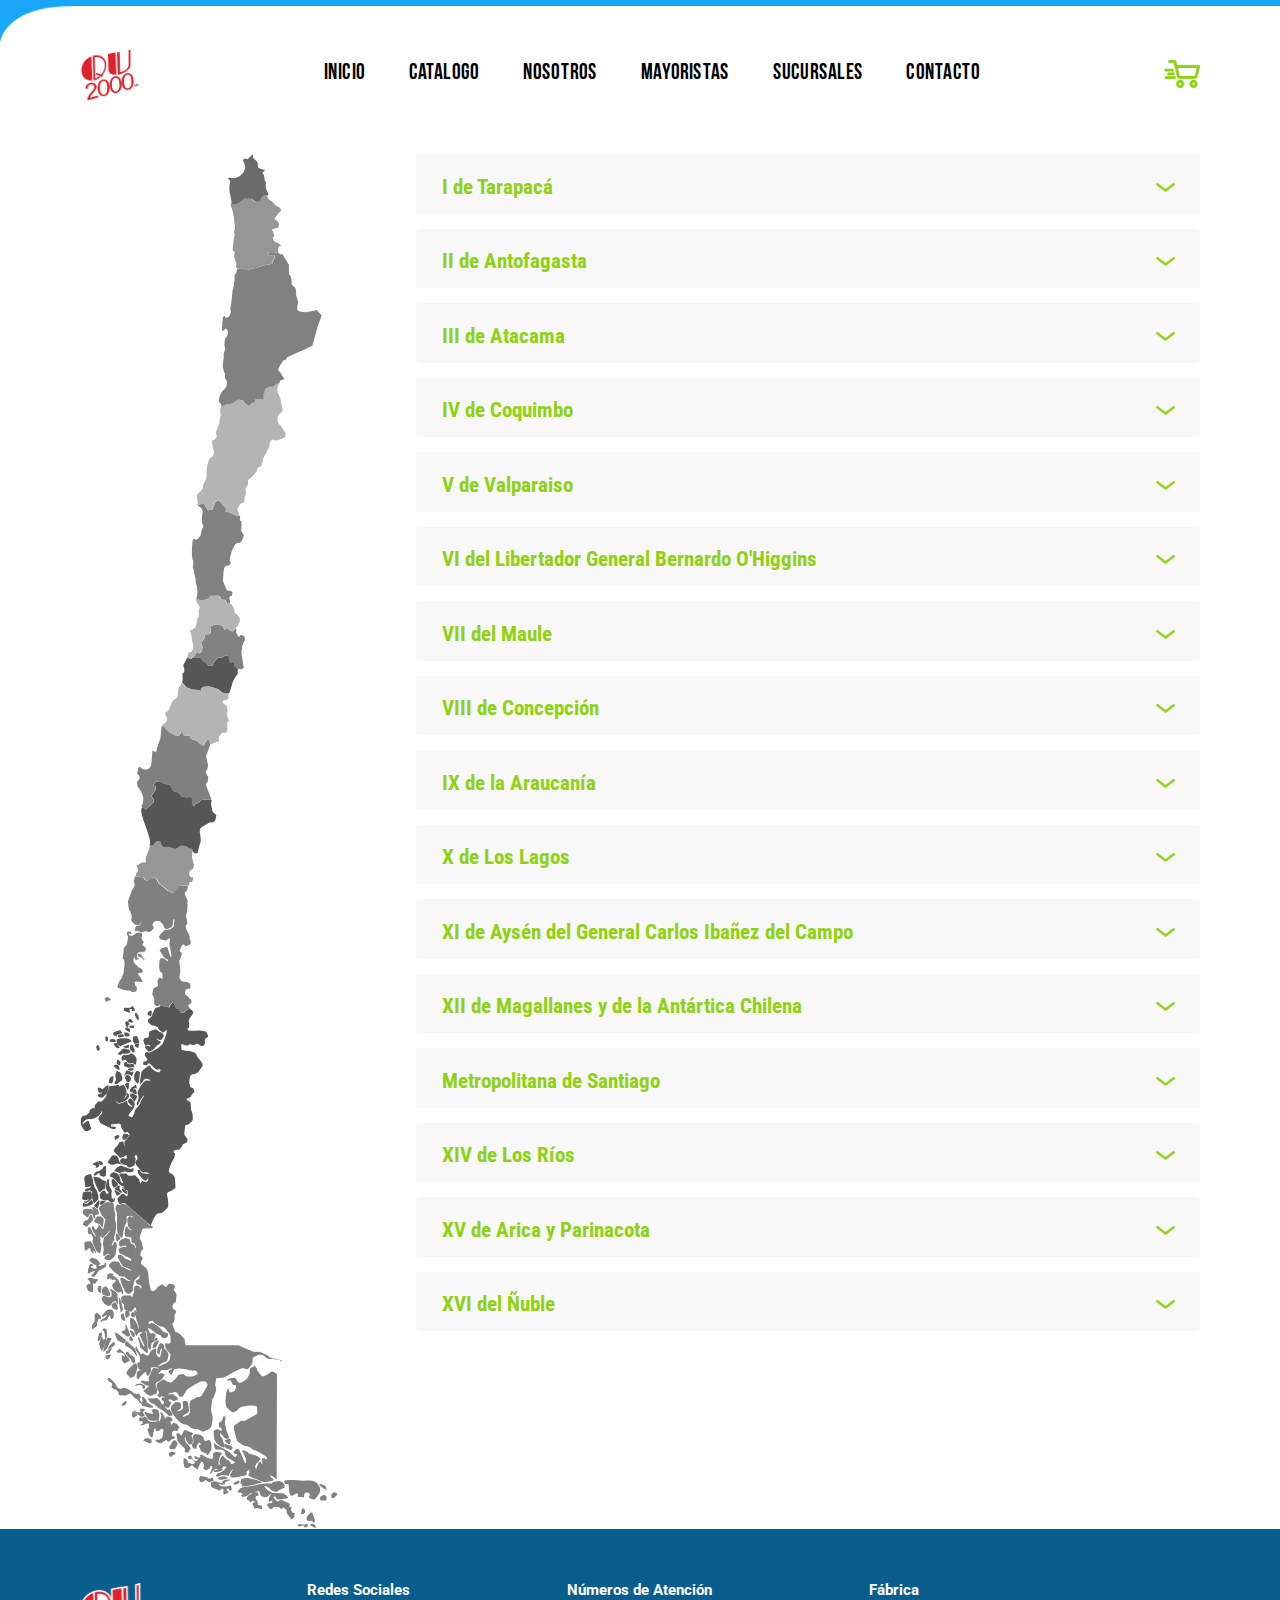
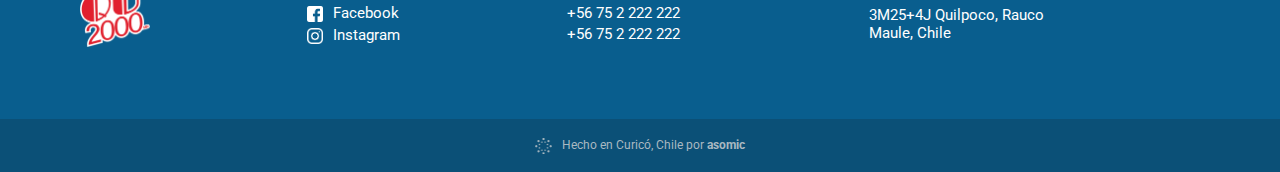
<file: sucursales.html>
<!DOCTYPE html>
<html lang="es">
<head>
    <meta charset="UTF-8">
    <meta name="viewport" content="width=device-width, initial-scale=1.0, user-scalable=no">
    <meta http-equiv="X-UA-Compatible" content="ie=edge">
    <title>Sucursales - QU2000</title>
    <link href="https://fonts.googleapis.com/css?family=Roboto+Condensed:400,700|Roboto:400,700&display=swap" rel="stylesheet">
    <link rel="stylesheet" href="assets/css/hamburgers.css">
    <link rel="stylesheet" href="assets/css/app.css">
</head>
<body>
    <main class="site-wrapper">

        <!-- Header -->
        <header>
            <div class="header-inner pd-lr">
                <a href="/" class="logo-header">
                    <img src="assets/images/logo.png" alt="Ir al Home">
                </a>
                <nav class="header-menu">
                    <ul>
                        <a href="/">Inicio</a>
                        <a href="/catalogo.html">Catálogo</a>
                        <a href="/nosotros.html">Nosotros</a>
                        <a href="/mayoristas.html">Mayoristas</a>
                        <a href="/sucursales.html">Sucursales</a>
                        <a href="/contacto.html">Contacto</a>
                    </ul>
                </nav>
                <div class="action-menu">
                    <a href="/cotizador.html" class="cart-menu">
                        <img src="assets/images/cart-process.png" alt="Ir al cotizador">
                    </a>
                    <button class="hamburger hamburger--collapse" type="button">
                        <span class="hamburger-box">
                            <span class="hamburger-inner"></span>
                        </span>
                    </button>
                </div>
            </div>
        </header>

        <div class="wrapper">
            <section class="sucursales-wrapper pd-lr">
                <div class="sucursales">
    
                    <!-- Mapa -->
                    <div class="mapa">
                        <svg width="100%" height="100%" viewBox="0 0 229 1222" version="1.1" xmlns="http://www.w3.org/2000/svg" xmlns:xlink="http://www.w3.org/1999/xlink" xml:space="preserve" xmlns:serif="http://www.serif.com/" style="fill-rule:evenodd;clip-rule:evenodd;">

                            <path class="region xii" id="XII" d="M199.929,1221.68l-0.794,-2.12l-0.277,-0.19l-1.433,0.01l-2.9,0.85l-0.328,-0.14l-0.242,-0.36l-0.034,-0.69l0.362,-0.9l0.777,-0.21l0.277,-0.03l0.656,0.24l0.483,0.12l0.984,0.19l2.572,0.07l0.933,-0.71l0.276,-0.13l1.105,0.32l0.414,0.56l-0.725,2.03l-0.276,0.33l-1.157,-0.4l-0.293,0.04l-0.38,1.12Zm8.666,-0.31l-2.521,-1.37l-1.519,-1.27l0.155,-0.61l0.259,-0.19l0.449,-0.15l1.364,0.1l1.795,0.59l0.846,1.21l0.087,1.53l-0.915,0.16Zm-1.816,-4.54l0.034,-1.33l-0.224,-0.22l-1.312,-0.35l-1.468,0.38l-2.279,-0.81l-0.103,-1.11l0.328,-2.1l2.797,-3.09l1.432,-0.75l0.432,-0.01l2.089,6.35l0.397,1.73l-0.121,0.48l-0.552,0.48l-0.535,0.21l-0.915,0.14Zm-54.721,-26.47l-1.087,0.68l-2.245,1.72l-3.677,1.07l-0.621,0.04l-1.52,-1.47l1.347,-0.24l0.518,-0.43l-1.502,-1.63l-2.728,-0.14l-0.414,-0.44l0.535,-1.23l1.934,-2.19l0.88,-0.43l2.521,-0.59l3.677,-0.42l6.871,-1.29l4.161,-1.09l4.972,-0.43l3.919,0.16l0.57,-0.12l1.726,-1.35l1.968,-0.36l3.608,-0.38l2.607,1.03l1.537,2.09l0.397,1.69l-0.294,1.13l-5.628,2.6l-0.431,0.66l-1.451,0.38l-3.021,-0.83l-1.26,-0.81l-0.881,-0.9l-0.776,-0.69l-0.501,-0.38l-2.762,-1.93l-0.518,0l-0.466,1.03l2.347,2.64l1.727,1.07l2.883,1.7l4.402,0.19l3.695,0.06l1.623,0.13l2.538,1.69l1.691,1.88l-0.138,0.83l-7.302,1.09l-1.399,0.01l-0.535,-0.07l-0.57,-0.17l-0.5,-0.69l-0.466,-1.16l-0.605,-0.57l-0.725,0.02l-0.863,0.69l3.436,3.7l1.363,-0.4l0.726,-0.47l0.604,-0.27l0.759,-0.12l1.209,0.22l1.657,0.73l4.437,2.17l0.449,0.88l-0.19,1.21l-0.397,0.88l1.036,0.33l1.467,-0.19l-1.018,2.28l1.519,2.55l0.742,0.31l1.192,0.16l-0.294,3.47l-1.813,1.76l-0.31,0.26l-0.121,0.05l-0.674,-0.16l-0.328,-0.63l-0.811,-1.28l-1.934,-2.23l-0.966,-2.14l0.293,-1.6l-2.693,-2.28l-0.483,-0.16l-0.829,1.04l-1.416,0.1l-1.657,-1.5l-1.692,-0.11l-2.97,0.04l-0.984,1.23l-1.346,0.58l-0.622,-0.02l-1.087,-0.84l-1.105,-1.31l-0.708,-1.42l0.811,-1.22l1.64,-0.51l0.639,-0.1l0.604,0.26l0.829,-0.19l0.345,-2.18l-3.142,1.13l-0.362,-0.83l0.466,-2.45l0.742,-2.18l1.002,-1.09l0.241,-0.81l-3.867,3.01l-1.536,0.38l-2.78,-0.87l-0.621,-0.38l-0.674,-0.65l-0.552,-0.94l-0.691,-2.83l-3.176,0.59l-0.656,0.23l-0.553,0.39l1.554,-0.14l1.692,0.19l0.69,2.58l-2.607,0.98l-0.379,1.78l2.106,3.26l0.069,2.64l2.158,0.5l1.709,0.12l-0.207,2.56l-0.432,0.45l-3.815,-0.99l-2.538,0.49l-1.605,-3.77l0.656,-1.5l1.294,-0.31l0.449,-0.41l-1.743,-0.97l-0.674,-0.05l-1.968,1.72l-0.949,-1.84l-2.227,-1.02l0.138,-1.33l0.742,-1.45l1.899,-1.5l0.673,-0.21l0.812,-0.36l0.587,-0.85l-1.002,0Zm44.607,19.23l-0.242,-0.32l0.88,-4.46l0.363,-0.53l0.535,-0.35l0.363,0.02l0.414,0.45l0.259,0.33l0.38,0.5l0.241,0.34l0.259,0.71l-0.069,1.48l-1.243,0.97l-0.535,0.38l-0.656,0.24l-0.949,0.24Zm21.618,-16.93l0.483,0.52l0.553,2.14l-0.38,1.02l-0.777,0.62l-0.466,0.14l-2.659,-0.14l-1.226,-0.11l-0.241,-0.2l-0.259,-2.13l0.707,-1.14l0.553,-0.32l1.916,-0.76l0.691,-0.07l0.466,0.1l0.414,0.17l0.225,0.16Zm-10.527,3.42l-0.293,0l-2.486,-0.76l-0.415,-0.18l-0.535,-0.34l-0.328,-0.42l-0.155,-0.43l0.069,-0.7l0.501,-0.63l0.276,-0.45l0.069,-0.46l-0.173,-0.4l-0.5,-0.53l-0.501,-0.38l-0.639,-0.23l-0.725,-0.17l-0.501,-0.02l-0.466,0.12l-0.828,0.37l-0.294,0.29l-0.224,0.36l-0.259,0.62l-0.242,1.07l0.069,1.07l-0.276,0.31l-0.38,0.07l-3.522,-0.26l-0.432,-0.15l-1.312,-0.79l0.363,-0.47l0.328,0l-0.035,-0.76l-0.742,-1.33l-0.466,0.17l-3.229,1.75l-0.794,0.48l-0.172,0.02l-0.535,-0.07l-0.415,-0.17l-0.362,-0.25l-0.449,-0.45l-0.173,-0.41l-0.967,-4.59l0.156,-0.73l-0.553,-4.05l-0.483,0.12l-2.244,0.12l-0.743,-0.93l-0.328,-1.49l0.397,-0.55l0.276,-0.16l3.263,-0.55l3.246,-0.02l2.365,0.02l2.521,0.29l2.141,0.21l3.401,0.16l1.553,-0.16l0.553,-0.03l3.107,-0.02l1.054,0.1l1.674,0.4l0.915,0.26l0.829,0.34l0.587,0.3l0.949,0.52l0.449,0.43l2.745,4.23l0.052,2.74l-0.639,1.87l-0.328,0.69l-0.224,0.36l-3.229,4.3l-0.241,0.19l-1.071,0.14Zm17.358,-1.14l-0.259,0l-1.14,-0.3l-0.241,-0.34l-0.138,-0.74l-0.018,-0.44l0.415,-1.76l2.14,-1.55l0.57,-0.04l0.38,0.06l1.692,0.79l0.293,0.76l-2.227,2.85l-1.467,0.71Zm-92.405,-16.56l0.691,0.09l0.242,0.26l-3.194,1.48l-1.053,0.11l-0.484,0.41l-0.069,0.69l0.087,0.73l-0.225,0.39l-2.71,0.43l-0.846,-0.07l-0.656,-0.22l-0.553,-0.34l-0.293,0.17l-0.294,0.72l1.951,0.83l3.988,0.52l3.142,-0.52l0.38,-0.03l1.278,-0.05l0.241,0.13l0.156,0.85l0.362,2.59l-0.725,0.71l-0.656,0.07l-0.328,-0.13l-0.293,-0.27l-0.225,-0.66l-0.621,-0.69l-0.501,-0.1l-0.259,-0.11l-0.829,0.68l-0.086,0.98l0.224,0.36l0.657,0.37l0.535,0.08l0.276,0.18l0.155,0.41l-0.259,0.6l-3.625,1.68l-0.449,-0.05l-0.242,-0.35l-0.138,-0.58l-0.069,-0.8l0,-1.09l0.432,-0.95l-1.399,-1.65l-2.278,1.91l-0.536,-0.12l-5.317,-2.02l-1.744,-1.43l-0.19,-3.35l0.328,-0.41l0.363,-0.23l2.71,-0.59l2.02,0.47l1.036,0.33l1.14,0.57l3.055,0.1l0.432,-0.24l-1.347,-0.59l0.173,-0.43l2.486,-1.43l0.328,-0.1l1.502,-0.07l2.123,-0.23Zm81.427,4.2l1.191,0.32l2.676,1.01l0.311,0.41l0.967,3.26l-0.363,0.19l-0.483,-0.22l-5.473,-3.78l-0.276,-0.59l0.12,-0.45l0.208,-0.24l0.483,-0.09l0.466,0.12l0.173,0.06Zm-70.367,1.97l0.19,-1.23l-0.034,-0.52l-0.432,-0.95l-0.725,-0.24l-0.138,-0.64l0.552,-2.67l0.242,-0.19l1.467,-0.54l0.242,-0.05l2.711,-0.47l1.312,0.05l6.94,1.49l0.708,0.17l4.143,1.33l0.932,0.88l-0.431,0.29l-0.794,0.07l-4.593,1.16l-2.399,0.73l-3.626,0.65l-2.71,0.47l-3.557,0.21Zm-6.409,-1.44l-0.259,-0.03l-0.363,-0.21l-0.362,-0.38l0,-0.45l0.328,-0.4l0.293,-0.27l3.54,-1.92l0.414,-0.17l0.363,0.02l0.241,0.2l0.294,0.45l0.017,0.64l-0.846,1.3l-2.313,0.93l-1.347,0.29Zm-21.948,-2.31l-0.415,-0.04l-1.795,-0.86l-1.364,-1.17l-2.935,1.86l-0.38,0.19l-1.64,-0.47l-1.156,-2.57l1.294,-2.42l1.174,0.11l3.781,0.81l1.588,0.5l0.674,0.5l0.828,0.36l0.605,-0.12l0.535,-0.33l0.38,-0.5l0.293,-0.06l1.278,0.94l0.759,2.02l-0.5,0.23l-0.812,0.02l-2.192,1Zm17.073,-90.59l-0.484,0.07l-0.673,0.14l-0.345,-0.09l-0.138,-0.36l0.57,-0.83l0.69,-0.41l4.506,-0.83l0.466,-0.07l0.604,0.12l0.622,0.36l0.259,0.28l0.328,0.5l0.362,0.88l0.829,1.25l0.38,0.46l0.604,0.52l0.604,0.24l0.501,0.07l0.501,-0.05l0.587,-0.24l4.264,-2.54l0.518,-0.47l0.449,-0.65l2.227,-3.8l0.224,-0.76l0.035,-0.54l-0.138,-3.24l0.518,-0.61l0.535,-0.43l2.779,-1.48l0.864,-0.28l1.381,1.8l0.224,0.32l0.156,0.4l0.103,0.45l0.052,0.5l0.207,0.48l2.728,3.75l0.276,0.28l0.742,0.65l0.657,0.45l0.673,0.17l0.397,-0.01l0.673,-0.3l2.78,-1.38l3.194,-2.1l0.31,-0.25l0.346,-0.5l2.866,1.16l1.899,1.47l-0.018,0.36l-0.051,5.84l-0.087,19.61l0.017,2.54l-0.034,7.06l-0.069,13.65l-0.052,6.56l-0.069,14.09l0.035,0.86l-0.035,8.05l0.035,10.31l-0.035,4.1l-0.138,0.16l-0.173,0.05l-0.414,-0.03l-0.294,-0.16l-0.517,-0.52l-0.881,-1.01l-0.501,-0.38l-3.297,-1.61l0.984,1.73l0.259,0.32l0.328,0.4l0.604,0.43l1.036,0.43l0.259,0.85l-0.518,0.71l-0.794,0.38l-3.885,0.78l-2.606,0.29l-0.587,-0.02l-0.501,-0.1l-9.064,-3.33l-1.692,-0.68l-2.572,-1.4l-0.242,-0.96l0.138,-0.47l0.725,-0.79l0.121,-0.47l-0.103,-2.64l-0.259,0.03l-1.882,1.3l-0.173,2.52l-0.448,0.93l-8.564,1.88l-3.021,0.21l-0.811,0.04l-0.829,-0.23l-0.621,-0.41l-0.346,-0.83l-0.086,-1.4l0.397,-0.64l0.518,-0.66l1.295,-2.24l0.103,-0.57l-0.293,-0.24l-2.124,2.73l-0.656,1.43l-0.241,0.69l-0.018,0.43l-0.742,0.28l-0.932,-0.26l-4.817,-0.31l-2.676,1.38l-0.345,0.09l-0.294,-0.02l-0.949,-0.24l-0.518,-0.37l-0.345,-0.57l1.174,-1.5l0.414,-0.33l0.38,-0.13l0.984,-0.21l0.742,-0.28l1.485,-0.88l2.106,-1.38l0.449,-0.41l1.433,-2.09l0.138,-0.5l-0.207,-0.23l-0.501,-0.05l-1.485,0.07l-0.328,0.1l-1.64,1.82l0.38,0.38l0.622,0.39l-0.173,0.37l-1.139,0.72l-2.21,0.78l-1.761,0.46l-2.383,-0.1l-0.552,-1.33l0.345,-0.22l1.088,0.01l1.933,-0.63l0.259,-0.3l-0.276,-0.29l-0.362,-0.09l-0.259,0.02l-1.537,0.47l-1.588,1.29l-1.882,2.42l-0.621,0.17l-0.242,-0.31l0.017,-0.52l0.225,-0.52l0.224,-0.36l0.363,-0.5l0.224,-0.38l0.19,-0.43l0.656,-2.75l-0.052,-0.89l-1.07,-0.25l-0.656,0.5l0.086,0.61l-0.138,0.47l-0.363,0.51l-2.607,1.5l-0.397,0.19l-2.261,-1l-0.484,-0.26l-0.241,-0.34l-0.018,-0.47l0.311,-0.27l0.363,-0.05l0.345,-1.32l-0.104,-1.57l-1.743,-2.35l-0.466,0.04l-1.174,1.33l-1.848,4.83l-0.172,0.93l-0.259,-0.03l-0.38,-0.22l-3.902,-2.96l-0.293,-0.38l-0.691,-0.08l-0.725,0.26l-1.036,0.93l-0.518,0.72l-0.466,0.19l-2.348,0.16l-0.259,-0.04l-0.587,-0.17l-0.38,-0.41l-0.259,-0.8l-0.569,-2.47l-0.19,-2.48l0.19,-1.97l0.293,-0.29l0.363,-0.06l1.312,0.51l1.157,1.29l0.345,0.9l0.086,0.46l0.328,0.54l0.466,0.28l1.83,0.72l1.537,0.54l0.293,0.01l2.296,-1.19l-2.848,-3.31l-0.553,-0.31l-0.328,0.07l-0.846,0.43l-0.397,0.01l-1.07,-0.67l-0.311,-0.43l-0.19,-1.31l1.399,-0.81l0.638,-0.07l0.553,0.05l0.259,0.05l0.449,0.47l0.259,1.08l1.692,2.47l0.414,0.33l0.397,0.19l0.915,0.23l1.761,-0.71l0.121,-0.42l-0.432,-0.43l-1.45,-0.21l-0.397,-0.2l-0.276,-0.3l-0.397,-0.74l-0.259,-0.93l0.397,-0.52l0.328,-0.03l3.453,1.52l1.743,-0.82l-1.156,-0.69l0.466,-0.65l0.932,-0.68l0.38,0.02l4.092,2.49l5.369,1.64l0.811,-2.26l0.017,-0.57l-0.034,-0.52l-0.069,-0.48l-0.225,-1.06l0.259,-0.48l1.036,-0.66l0.967,-0.31l1.07,-0.05l0.846,0.05l2.659,0.28l0.259,0.05l0.949,0.36l0.139,0.37l-1.433,2.2l-0.984,2.37l-0.518,2.5l-0.501,3.37l0.846,-1l1.864,1.64l-1.122,-2.11l-0.19,-0.38l-0.241,-0.95l0.103,-0.7l0.794,-2.51l0.19,-0.4l0.518,-0.79l0.328,-0.4l0.95,-0.93l0.414,-0.02l0.311,0.76l0.345,0.59l2.573,2.23l0.846,0.38l0.31,0.2l0.276,0.26l1.295,1.09l0.259,0.33l0.225,0.34l0.276,0.59l0.328,0.54l0.518,0.22l0.501,0.05l2.727,-1.19l-2.279,-1.72l-0.587,-0.44l-1.035,-0.57l-0.605,-0.27l-1.225,-0.66l-0.449,-0.26l-0.535,-0.36l-0.967,-0.69l-0.294,-0.43l-1.226,-2.18l0.225,-0.81l-0.086,-0.64l-0.363,-0.64l-0.311,-0.41l-0.397,-0.47l-0.604,-0.41l-1.45,-0.48l-0.484,-0.09l-1.07,-0.12l-2.106,0.12l-0.863,-0.04l-0.449,-0.12l-0.346,-0.24l-0.466,-0.46l-0.345,-0.59l-0.95,-3.92l0.933,-0.29l0.604,0.53l1.847,1.37l3.246,1.69l7.441,4.21l4.609,4.3l0.432,0.21l1.692,-1.94l0.086,-0.43l-0.293,-0.29l-1.761,-0.43l-0.432,-0.16l-0.57,-0.59l-0.224,-0.48l0.052,-0.47l1.588,-1.55l0.915,-0.81l0.414,-0.31l0.346,-0.07l0.259,0.03l1.191,0.85l0.846,1.17l2.503,5.49l1.796,4.65l0.604,0.76l0.449,-0.23l0.345,-3.05l-1.623,-3.97l-0.932,-2.14l-0.415,-0.32l-0.535,-0.55l0.397,-1.05l0.225,-0.21l0.552,-0.02l0.984,0.28l2.763,1.45l0.569,0.59l0.639,0.86l6.043,1.5l3.262,1.95l0.346,0.25l0.224,0.34l0.121,0.61l-0.069,0.46l-1.83,2.26l-0.259,0.19l-0.915,0.54l-0.345,0.4l-0.984,2.08l-0.294,0.73l0.777,2.28l0.259,0.27l0.259,-1.46l0.88,-2.21l0.639,-1.42l0.277,-0.6l0.31,
                            -0.42l0.76,-0.57l0.518,-0.15l0.293,0.12l0.225,0.34l0.328,0.82l0.397,1.05l0.121,-0.12l0.587,-1.02l-0.363,-1.45l-0.259,-0.61l-0.034,-0.86l0.172,-0.64l0.346,-0.67l0.276,-0.16l1.105,0.02l0.259,0.04l0.725,0.31l0.915,0.81l0.328,-0.05l0.328,-0.37l0.034,-1.53l-0.362,-0.43l-0.346,-0.25l-1.605,-1l-4.558,-2.67l-3.366,-1.59l-0.656,-0.23l-2.038,-0.88l-0.345,-0.24l-0.328,-0.4l-0.501,-0.81l-2.693,-1.08l-0.69,-0.19l-0.484,-0.09l-0.552,-0.05l-0.484,-0.09l-0.656,-0.22l-2.175,-0.87l-4.022,-2.83l-0.432,-0.46l-0.207,-0.5l-1.917,-6.41l-0.69,-3.57l-0.155,-0.97l-0.07,-0.78l0.087,-0.84l0.483,-0.9l0.432,-0.41l5.593,-3.61l0.328,-0.09l0.76,0.1l0.535,0.04l0.294,0.02l0.5,-0.06l1.278,-0.43l9.841,-5.5l0.328,-0.25l0.328,-0.6l0.12,-0.81l0,-0.43l-0.397,-4.22l-0.224,-0.55l-0.466,-0.45l-4.696,-0.39l-0.794,0.03l-7.096,1.09l-0.242,0.07l-1.018,0.38l-0.881,0.55l-1.001,0.83l-0.311,0.39l-0.552,0.95l-0.466,0.3l-3.177,1.45l-0.362,0.07l-0.259,-0.04l-0.397,-0.19l-0.501,-0.36l-4.489,-3.76l-0.155,-0.42l-0.691,-3.17l-0.155,-2.04l0.017,-0.55l0.725,-7.36l0.138,-0.57l0.156,-0.41l0.345,-0.49l1.865,-2.24l0.31,0.29l-0.362,0.97l-0.052,0.64l0.483,1.98l0.415,0.11l2.831,-0.92l0.397,-0.15l0.518,-0.33l0.293,-0.28l0.259,-0.29l0.225,-0.33l0.173,-0.4l0.656,-2.33l0.069,-0.5l-0.052,-0.65l-0.242,-0.43l-2.555,-0.45l-1.157,-1.85l-0.034,-0.5l-0.225,-0.59l-0.449,-0.5l-0.586,-0.28l-0.743,-0.12l-0.276,0Zm-6.417,88.4l-1.83,0l-1.277,-0.76l-0.346,-0.61l0.346,-0.34l0.828,-0.49l2.642,-0.76l1.83,-0.2l1.087,0.38l0.138,0.05l0.605,0.17l0.483,0.24l0.587,0.81l-0.259,0.47l-0.311,0.1l-4.523,0.94Zm-45.338,-20.08l-0.293,-0.14l-1.226,-1.66l-0.38,-1.76l2.745,-1.57l0.535,0.05l2.642,1.09l0.121,0.45l-0.242,0.88l-1.709,0.77l-0.294,-0.01l-1.899,1.9Zm28.98,-17.46l0.587,2.61l1.986,0.43l2.192,-0.97l1.675,1.18l0.224,0.48l0.449,3.18l0.104,3.83l-2.97,4.59l-0.293,0.28l-0.449,-0.03l-0.432,-0.44l-0.932,-1.22l-1.398,-0.33l-2.314,-1.07l-2.348,-4.4l-0.12,-0.71l0.189,-0.69l0.294,-0.28l0.777,-0.07l0.362,-0.2l0.173,-0.33l-0.95,-1.56l-2.019,1.68l-0.933,2.76l-0.138,0.45l-0.069,0.93l-2.486,-0.57l-0.432,-0.29l-0.517,-1.31l-0.259,-0.88l-0.19,-0.8l0.103,-0.57l1.45,-1.76l-0.621,-4.83l0.293,-0.93l0.518,-0.64l0.397,-0.31l1.036,-0.21l2.469,0.05l2.279,1l1.882,1.04l0.224,0.21l0.207,0.7Zm-9.566,-2.9l-1.226,1.28l0.259,0.47l0.535,0.55l0.881,3.44l-0.087,0.67l-1.433,2.12l-0.448,0.57l-0.346,0.09l-0.259,-0.04l-0.915,-0.27l-0.362,-0.23l-0.311,-0.27l-0.38,-0.49l-2.072,-3.31l-0.051,-0.66l0.103,-0.9l-0.207,-0.36l-0.38,0.02l-0.276,0.6l-0.034,0.56l0.12,0.57l0.846,2.93l0.898,1.12l0.345,0.21l0.587,0.33l2.4,3.04l0.017,0.64l-0.224,0.5l-1.951,3.19l-0.259,0.17l-0.363,-0.01l-2.088,-0.49l-0.449,-0.86l0.328,-2.26l-3.867,-3.92l-2.228,-2.42l-0.328,-0.4l-0.241,-0.46l-0.156,-0.42l-0.707,-4.42l-0.104,-0.93l0.121,-0.67l1.036,-0.21l0.259,-0.02l0.259,0.06l1.502,0.63l0.345,0.38l0.293,0.83l1.036,-0.01l1.278,-3.06l0.397,-1.16l0.639,-0.34l0.5,-0.21l5.421,2l1.675,0.87l-0.104,0.67l-0.224,0.29Zm33.884,13.87l-0.294,0l-0.518,-0.09l-3.297,-1.36l-0.466,-0.26l-0.967,-1.47l-0.19,-0.38l-0.052,-0.52l0.156,-0.74l0.224,-0.5l0.328,-0.09l0.483,0.11l4.316,1.72l1.433,0.92l0.432,0.69l-0.069,0.65l-0.294,0.51l-0.621,0.67l-0.328,0.1l-0.276,0.04Zm-49.254,-8.24l1.364,1.26l0.743,1.52l-1.071,2.31l-1.225,2.21l-0.501,0.19l-2.641,0.16l-0.933,-0.14l-0.535,-0.34l-0.276,-0.32l-0.242,-1.69l3.056,-4.66l0.501,-0.5l0.845,-0.43l0.639,0.05l0.225,0.19l0.051,0.19Zm43.273,6.27l-0.225,-0.07l-2.071,-0.85l-1.002,-0.46l-0.932,-0.52l-0.311,-0.26l-2.227,-2.09l-0.466,-0.54l-1.45,-2.69l-0.466,-4.19l-0.035,-0.52l0.035,-2.35l0.19,-0.4l1.329,-0.98l1.226,-0.47l0.397,0.07l2.123,0.73l0.536,0.48l0.31,0.12l0.259,0.04l0.449,-0.26l0.328,-0.56l0.017,-0.51l-0.241,-0.61l-0.432,-0.55l-0.328,-0.24l-1.07,-0.52l-0.225,-0.34l-0.138,-0.56l-0.103,-2.71l0.138,-0.58l0.742,-0.23l0.345,-0.22l0.328,-0.24l0.432,-0.42l0.552,-0.6l0.346,-0.5l0.19,-0.4l0.207,-0.67l0.19,-0.83l0.19,-0.54l0.207,-0.36l0.38,-0.33l1.139,-0.19l0.38,0.4l-0.121,3.05l-0.104,0.47l-0.138,0.47l-0.069,0.5l-0.034,0.84l0.017,0.54l0.069,0.5l1.209,5.76l1.415,3.63l0.898,2.49l-0.086,0.64l-0.501,0.56l-0.518,0.18l-0.915,0.05l-0.259,-0.04l-0.466,-0.12l-0.397,-0.19l-0.673,-0.48l-0.76,-0.69l-0.656,-1.05l-0.311,-0.4l-2.313,-2.3l-0.156,0.45l0,0.54l0.294,1.38l0.155,0.41l0.19,0.37l0.501,0.65l0.431,0.43l0.242,0.33l0.483,0.8l1.054,3.43l0.172,0.67l0.397,3.15l-0.293,0.5Zm4.397,-3.04l-0.259,-0.03l-2.175,-1.59l-0.691,-0.75l-0.328,-0.51l-0.121,-0.59l0.173,-0.41l0.241,-0.19l4.161,-0.8l0.225,0.36l0.276,0.8l0.138,0.84l-0.57,1.64l-0.362,0.8l-0.294,0.27l-0.414,0.16Zm-53.417,-2.28l-0.622,0l-0.535,-0.24l-1.019,-1.26l-2.089,1.1l-2.796,1.83l-1.261,-0.01l-2.952,-1.49l-0.742,-0.83l0.5,-0.71l2.797,-0.05l2.831,-1.88l1.209,-7.15l-1.813,-0.96l-0.673,0.43l-1.588,1.4l-0.777,0.34l-2.158,-0.14l-0.156,-0.95l-0.086,-1.08l-0.898,-0.38l-1.036,4.33l-0.034,1.02l-0.742,2.88l-2.228,-1.02l-0.863,-2.15l-0.846,-2.34l-0.535,-1.64l0.173,-0.41l1.208,-0.85l0.242,-3.98l-3.246,0.19l-1.053,0.77l-0.898,0.43l-0.725,0.23l-2.123,0.05l1.122,-0.91l0.708,-0.42l0.466,-0.55l-0.224,-1.68l-0.726,-0.05l-0.984,0.11l-0.759,-0.11l-0.535,-0.53l0.034,-1.66l0.328,-0.85l0.432,-0.41l1.053,-0.17l0.639,0.52l0.5,0.05l0.57,-0.42l0.777,-0.76l0.501,0.06l1.881,1.01l0.466,0.66l0.311,0.79l0.622,1.06l0.708,0.45l2.14,0.67l0.708,0.05l2.279,-0.07l2.227,-0.38l-0.034,-1.09l-0.743,0.02l-0.518,0.48l-1.674,0.14l-1.623,-0.19l-0.794,-0.12l-1.761,-0.46l-0.777,-0.54l-3.021,-4.88l-0.553,-1.59l1.071,-0.12l0.863,0.31l1.364,0.69l4.523,0.88l-0.656,-2.11l-1.053,-1.53l2.382,-0.8l1.847,0.21l2.176,0.9l0.932,4.48l-0.397,1.87l-0.449,1.59l0.777,2.33l1.467,-4.34l0.208,-1.29l-0.674,-1.54l-0.587,-1.57l1.796,0.66l1.277,1.6l1.502,3.46l2.106,-1.69l2.504,0.36l1.122,0.72l0.949,1.64l-0.103,1.16l-0.742,-0.09l-0.708,0.26l-0.449,0.85l1.036,2.76l0.828,-1.21l0.898,-1.1l2.711,1.1l0.569,0.45l2.348,3.06l-0.863,0.6l-0.432,0.12l-0.466,1.71l-0.811,0.54l-0.622,-0.07l-1.951,-0.43l-1.588,1.36l0.035,2.97l0.466,0.4l1.001,0.46l0.794,0.24l-0.103,1.94l-2.521,0.26l-2.589,2.24Zm-17.915,1.42l-1.519,-0.83l-3.021,-1.4l-0.259,-0.43l1.933,-1.78l0.915,-0.03l0.812,0.05l1.674,0.22l0.311,0.14l1.364,0.76l0.121,0.43l0.414,2.06l-0.363,0.43l-0.431,0.1l-1.951,0.28Zm-12.39,-115.391l-0.649,-2.439l0.984,-0.68l0.932,1.47l0.259,1.11l-0.5,-4.3l-0.553,-0.64l-0.604,0.4l-2.382,2.86l-0.605,0.47l-0.5,0.14l-4.506,-1.32l-1.105,-0.88l-0.587,-4.4l-1.485,-1.07l-0.57,-0.45l-0.276,-4.16l0.587,-0.98l1.07,-0.8l1.019,-0.39l5.645,-0.02l0.553,0.38l0.846,1.4l1.761,-4.89l-0.035,-3.95l0.725,-1.04l2.107,-0.65l0.794,0l1.415,0.96l0.328,1.21l0.726,0.52l0.742,-1.71l-1.502,-1.52l-1.174,-0.22l-1.001,-0.31l-1.64,-1.89l-0.07,-0.86l0.467,-0.9l0.587,-0.19l0.828,-0.19l0.639,-0.41l0.432,-0.519l0.777,-3.246l-4.558,4.505l-0.397,0.83l-0.639,2.45l-0.691,3.28l0.208,0.95l0.155,1.11l-0.259,0.7l-2.59,2.52l-0.466,0.26l-2.365,-0.27l-1.865,-2.2l-1.001,-2.52l-1.761,-3.95l-1.381,-4.747l1.847,-0.639l2.245,0.863l0.621,0.453l0.553,0.53l0.587,0.48l0.725,0.37l3.194,0.52l-1.226,-0.87l-1.243,-0.41l-2.089,-1.556l-1.071,-1.312l-4.212,-0.38l-4.471,-3.194l-5.283,-5.334l-0.104,-1.14l0.57,-1.001l0.863,-1.001l1.209,-0.864l2.313,-0.777l1.45,0.501l2.055,-0.242l1.363,1.761l0.501,1.226l1.692,1.951l5.904,2.693l1.571,0.328l0.449,0.017l0.346,-0.31l-6.509,-3.09l-0.535,0.034l-0.57,-0.259l-0.76,-0.829l-4.005,-7.199l0.242,-1.571l0.57,-0.88l1.691,0.224l1.157,0.363l2.383,2.641l5.749,2.383l0.086,-1.14l-0.328,-1.07l-2.659,-1.174l-2.21,-0.95l-4.868,-2.538l-0.673,-1.001l-0.587,-2.538l2.52,-1.45l1.295,-0.466l1.191,-0.207l0.76,0.293l1.001,-0.241l0.242,-1.174l-3.125,0.449l-2.175,0.587l-0.484,-0.139l-0.552,-1.571l-0.155,-1.916l0.155,-0.915l1.916,-1.951l3.229,-1.105l0.587,-0.172l3.435,0.828l0.432,0.812l0.535,2.158l0.656,1.122l0.898,0.449l0.725,0.224l1.605,1.658l0.639,2.244l0.276,-1.209l-0.5,-1.709l-0.604,-1.433l-0.467,-0.449l-1.864,-0.172l-0.622,-2.59l0.087,-2.158l-1.002,-0.725l-1.864,0.242l-2.555,-0.846l-0.397,-0.518l-0.277,-2.607l0.95,-5.11l0.363,-0.57l0.759,0.018l0.898,0.811l0.293,0.777l0.518,0.828l1.243,0.743l0.76,0.241l0.949,-0.259l-1.104,-0.656l-0.777,-0.189l-0.449,-0.346l-1.381,-2.279l-0.743,-6.042l0.294,-0.725l0.777,-1.053l0.431,-0.466l0.587,-0.294l0.777,-0.034l0.708,0.483l0.483,0.535l0.846,0.104l-0.069,-0.829l-1.519,-0.811l-3.695,0.414l-0.189,1.537l0.241,3.383l-1.64,3.056l-1.018,3.159l-0.242,2.089l-0.846,5.128l-0.535,0.794l-0.57,0.104l-0.622,-0.432l-2.675,-3.608l-0.57,-3.211l-0.052,-6.768l0.086,-7.406l-0.379,-1.243l-0.518,-1.191l-0.432,-1.882l0,-1.174l0.259,-0.812l1.502,-2.468l1.001,0.673l0.743,0.276l0.587,-0.138l0.966,-0.742l0.76,-0.259l2.02,0.19l1.623,0.638l8.494,7.389l5.852,5.059l7.269,6.267l0.414,0.293l1.985,0.553l-1.208,1.381l-7.044,0.207l-1.019,0.069l-1.847,4.955l-1.036,3.677l0.328,0.691l1.312,1.743l1.692,7.027l-0.483,0.69l-0.881,0.829l-0.673,0.829l-0.621,3.349l0.966,1.07l0.605,0.57l0.483,0.691l-0.104,1.156l-0.673,0.933l-0.57,1.191l-0.276,1.243l0.345,1.087l2.124,1.64l2.141,1.727l0.414,0.518l0.363,0.673l0.984,2.348l0.276,1.036l0.414,5.56l0.501,3.76l1.295,5.48l0.449,0.74l0.518,0.43l0.69,0.1l0.622,-0.15l0.776,-0.28l0.847,-0.46l0.845,-0.76l1.433,-1.96l0.484,-0.44l0.811,-0.5l2.624,-1.3l0.708,0l0.691,0.66l0.431,0.58l0.484,0.43l0.794,0.32l0.794,-0.11l0.483,-0.36l0.553,-1.09l0.535,-0.67l0.604,-0.31l0.656,-0.11l2.97,0.44l1.882,1.48l-0.156,0.95l-0.932,2.09l0.104,0.95l0.776,0.95l0.553,0.77l0.639,1.21l0.276,0.88l-0.57,6.06l-0.397,0.78l-1.277,0.16l-1.502,2.88l0.466,1.98l0.587,0.83l0.621,0.47l0.881,0.48l1.001,1.31l-0.328,1.07l-0.725,0.76l-0.466,1.06l-0.035,1.88l0.086,1.55l-0.932,3.37l-0.535,0.55l-0.76,0.57l2.728,7.2l0.76,0.43l1.226,0.21l0.656,0.31l0.5,0.33l0.622,0.46l1.174,0.97l3.142,3.58l0.431,1.05l0,1.31l0.777,3.25l5.3,0.05l11.326,0.02l19.612,0l7.959,-0.06l2.745,0l1.363,0.57l4.351,1.99l7.475,3.31l4.265,0.02l1.329,-0.02l4.938,2.06l1.018,0.45l1.364,0.98l2.624,1.97l2.486,0.41l1.934,0.3l1.795,0.32l3.436,0.94l-0.138,1.96l-0.898,-1.76l-0.759,-0.34l-4.196,-0.71l-2.935,-0.15l-0.5,0.05l-3.039,-0.59l-0.984,-0.4l-0.501,-0.34l-1.001,-0.92l-0.604,-0.5l-1.191,-0.74l-0.864,
                            -0.4l-0.88,-0.08l-0.552,-0.02l-1.416,0.14l-4.333,1.95l-0.622,0.48l-0.311,0.67l-0.069,1.14l-0.121,2.78l-1.64,2.75l-0.604,0.79l-1.277,1.28l-0.432,0.62l-0.57,0.4l-2.607,-0.4l-0.708,-0.71l-2.537,0.57l-5.577,2.47l-0.725,0.38l-7.993,4.82l-0.777,0.07l-3.833,0.48l-3.124,0.57l-0.777,5.92l0.328,1.16l0.466,0.53l-0.017,2.97l-1.9,5.58l-0.466,0.83l-0.535,0.62l-0.397,0.88l-0.224,1.23l-0.915,6.95l0.034,1.33l0.086,1l0.277,1.37l0.379,1.05l0.328,1.35l0.19,1.17l0.121,1.54l-0.121,1.31l-0.863,5.28l-0.518,1.07l-1.208,1.52l-4.61,2.16l-1.226,0.47l-4.126,-2.11l-0.742,-0.22l-1.053,-0.14l-1.122,-0.09l-0.553,0l-0.984,-0.12l-1.588,-0.48l-3.798,-2.82l-2.003,-0.53l-2.831,-0.86l-1.588,-0.88l-4.248,-4.42l-1.467,-2.2l-1.174,-1.91l-0.587,-1.09l-0.794,-2.09l0.725,-3.49l3.418,-3.04l4.213,0.52l0.708,1.92l0.155,0.93l-0.104,1.5l-0.328,0.99l-1.571,1.07l-1.709,0.91l0.95,0.4l2.054,-0.62l0.846,-0.55l1.433,-1.07l0.155,-0.87l-0.138,-1.34l-0.224,-1.68l-0.069,-0.88l0.224,-1.31l0.587,-0.78l3.039,0l0.725,0.88l1.243,7.6l-0.294,1l-0.483,0.5l-0.777,0.66l-2.313,1.33l-0.674,0.29l-0.863,0.62l-0.017,1.19l0.224,0.21l1.209,-0.76l2.918,-1.12l0.759,-0.5l1.036,-2.08l-0.138,-2.71l-0.328,-1.98l0.155,-2.52l0.708,-2.92l6.422,-3.37l0.743,0.07l0.656,-0.01l0.759,-0.21l0.518,-0.31l0.501,-0.38l0.466,-0.52l4.92,-8.6l0.259,-1.02l-1.191,-2.15l-2.158,-0.64l-2.348,-0.16l-6.25,3.42l-5.213,3.33l-2.02,1.69l-0.397,1.11l-2.573,3.99l-1.381,0.39l-0.708,-0.05l-0.897,-0.6l-0.518,-0.68l-0.501,-0.94l-0.449,-0.8l-0.483,-0.5l-2.02,-0.71l-5.248,1.35l-0.691,0.81l1.985,-0.26l2.452,0.02l3.781,3.26l0.518,1.07l-0.294,0.76l-3.435,1.05l-0.795,-0.17l-0.949,-0.84l-1.778,-0.56l-1.192,0.63l0.622,1.07l0.898,0.39l0.518,0.02l0.759,0.4l-2.417,4.74l-0.777,0.33l-1.277,-0.41l-0.725,-1.02l-0.432,-0.5l0.207,1.55l2.055,2.42l0.673,-0.6l0.708,-0.16l2.503,3.83l0.363,1.02l-0.432,0.76l-2.365,0.38l-0.259,0.02l-0.673,-0.81l-4.8,-3.97l-3.28,-1.85l-1.882,-1.33l-0.552,-0.78l-2.59,-2.1l-0.5,-0.23l-0.743,-0.03l-0.621,-0.24l-1.675,-1.59l-2.123,-3.02l5.472,0.34l1.934,-0.41l1.312,0.2l2.365,1.96l1.744,2.93l0.552,0.57l1.071,-0.14l0.397,-2.14l-1.381,-1.24l-1.019,-1.12l0.846,-1.7l1.105,0.26l1.398,0l-1.174,-0.83l-1.674,-0.32l-0.691,0.2l-0.621,0.73l-0.639,0.21l-2.124,-1.85l0.639,-0.78l0.294,-0.41l0.535,-1.85l-1.002,-1.38l-0.742,-2.38l-0.207,-3.2l1.036,-1.33l4.817,-3.17l3.349,2.05l2.866,0.95l1.105,-0.31l2.917,-2.5l2.901,-3.42l0.345,-0.8l4.022,-0.58l2.763,1.98l1.174,0.28l1.363,0.08l1.796,-0.06l0.95,-0.13l0.707,-0.1l0.812,-0.27l3.504,-1.75l-1.053,-2.5l-0.621,-0.5l-0.967,-0.04l-0.604,0.21l-0.76,-0.02l-3.177,-0.52l-3.66,-0.82l-5.248,-0.66l-3.574,0.17l-0.863,0.19l-0.794,1.02l-0.621,1.52l-1.261,2.85l-3.09,-2.62l1.174,-1.73l0.673,-0.5l0.76,0.05l1.105,-0.59l-0.518,-0.69l-2.642,0.87l-0.517,0.44l-2.072,0.26l-3.936,-0.01l-2.676,3.33l0.431,0.5l1.761,-1.16l3.16,1.21l0.069,0.93l-1.865,2.73l-1.105,1.12l-1.623,1.44l-1.484,0.31l-0.622,0.19l-0.725,0.95l-0.604,1.05l0.794,2.52l0.656,2.73l-0.086,1.76l-0.726,1.57l-2.589,0.93l-0.155,0.14l-0.812,0.45l-1.934,0.19l-2.831,-1.19l-3.211,-3.06l3.384,-2.57l1.882,-2l-3.004,-0.44l-4.886,-3.12l1.243,-1l2.279,0.17l0.604,0.69l3.85,-0.46l-0.518,-1.26l-0.086,-1.54l3.815,-8.51l1.036,-0.59l2.106,0.4l1.295,0.39l0.742,0.19l-0.673,-0.93l-2.331,-0.52l-0.759,-0.1l-0.725,0.07l-1.865,0.38l-0.656,0.67l0.363,2.14l-0.207,0.78l-2.349,3.66l-0.932,0.04l-0.587,-0.4l-0.19,-0.81l-0.069,-1.76l-0.673,-0.4l-0.604,0.26l-2.763,2.4l-1.381,1.43l-0.897,1.52l-0.397,0.81l-2.02,-0.97l0.259,-4.95l1.312,-1.64l0.984,-0.29l0.656,0.32l0.311,-0.69l-1.174,-0.38l-0.432,-0.77l-1.243,-3.66l0.017,-1.21l0.397,-0.74l0.725,0.19l0.725,0.12l0.639,-2.13l-0.449,-3.74l-1.484,-2.63l-1.934,-2.88l-0.397,-1.07l0.19,-1.31l0.69,-0.57l0.639,0.71l0.38,1.46l2.935,4.59l0.742,0.11l1.157,-0.92l2.935,1.9l0.57,0.16l1.433,-0.31l0.552,-0.47l0.622,-1.74l1.243,-1.95l1.657,-0.88l1.795,-0.9l0.933,0.14l0.069,2.83l-0.087,1.84l1.848,2.49l1.105,0.57l0.846,-0.97l1.432,-5.59l-0.276,-1.48l-0.794,0.82l-0.777,2.13l0.035,1l-0.708,1.67l-1.64,-1.19l-0.017,-3.42l2.019,-5.12l1.468,-0.76l2.641,1.95l-0.103,2.26l0.967,1.69l0.966,0.5l0.449,0.45l1.191,2.33l0.484,1.19l-1.019,4.85l-0.828,0.99l-3.246,1.33l-4.592,2.9l0.725,0.27l1.933,-0.7l4.558,-1.82l1.329,-0.86l2.21,-2.3l0.57,-4.52l-0.363,-0.86l-1.657,-2.04l-2.434,-3.19l-0.432,-3.42l0.794,-0.74l2.832,0.44l0.638,-0.31l0.536,-0.55l0.345,-0.64l-0.294,-5.19l-0.932,-2.4l-3.729,-4.44l-1.329,-1.26l-0.639,-0.35l-1.07,-0.19l-1.157,-0.03l-2.124,-0.95l-3.383,-2.3l-0.536,-0.93l-0.984,-0.79l-1.053,0.19l-2.037,0.58l-0.673,0.82l0.328,0.69l0.967,0.41l0.604,-0.19l0.967,-0.71l2.158,0.66l2.14,1.16l3.108,2.74l3.487,3.54l0.553,0.28l2.831,0.79l0.518,0.69l-0.397,1.97l-1.485,1.71l-2.296,0.21l-1.726,-1.2l-0.605,-1.29l-4.039,-1.83l-4.886,-3.66l-1.571,-1.02l-1.036,0.14l1.398,3.8l0.812,0.5l0.949,0.19l0.674,-0.02l0.863,-0.43l0.88,0.55l0.656,0.71l0.812,1.4l-1.52,2.55l-0.569,0.38l-0.967,0.21l-1.675,0.55l2.952,-0.43l1.537,-1.26l0.898,-0.55l0.828,0.58l0.259,1.06l-0.811,0.86l-1.692,0.71l-1.502,0.76l-1.243,0.81l-0.397,1.02l-0.777,4.9l-0.552,-0.05l-0.829,-0.24l-0.846,-2.16l-0.432,-4.44l-0.172,-4.33l-0.484,-3.4l-0.379,-0.95l-1.123,-1.26l0.242,0.93l0.76,2.09l0.276,2l1.26,13.05l-0.224,1.39l-0.725,0.41l-0.794,-0.45l-4.817,-4.09l-0.484,-0.62l-0.362,-1.18l0.103,-1.52l-0.759,-2.6l-1.053,-2.9l1.225,-0.76l0.259,0.93l1.986,4.3l1.864,3.05l0.795,-0.27l-1.9,-4.2l-2.71,-6.16l0.932,-0.45l0.794,-0.55l1.105,-1.45l-3.556,1.02l-2.072,2.74l-1.519,-2.97l-0.708,-2.78l-1.571,-0.39l-1.243,-0.45l-0.57,-7.39l0.104,-0.93l0.483,-1.32l2.245,0.71l2.52,2.9l0.674,1.57l1.26,3.16l0.328,1.75l0.328,-0.23l0.155,-1.02l-2.382,-7.2l-1.227,-4.606l0.004,0.016l-0.052,0.83l-0.362,1.49l-0.156,0.39l-0.155,0.04l-1.778,-0.4l-0.242,-0.17l-0.604,-0.61l-0.518,-1.55l0.155,-0.4l0.57,-0.65l0.967,-0.93l0.414,-0.11l0.432,0.14l0.431,0.26l0.328,0.34l0.225,0.31l0.145,0.269Zm-1.622,92.791l-0.276,-0.16l-0.518,-2.02l0.276,-3.23l0.242,-0.34l0.328,0.05l3.176,2.23l0.518,0.46l-0.052,0.54l-0.207,0.38l-2.486,1.69l-0.362,0.19l-0.397,0.14l-0.242,0.07Zm9.555,-8.01l0.535,0.24l0.311,0.52l-1.744,2.36l1.571,2.23l0.173,0.62l-2.314,1.3l-0.5,-0.19l-3.298,-1.97l-3.021,-2.3l-0.38,-0.59l-0.431,-0.81l0.086,-0.43l0.414,0.02l0.881,0.97l0.811,0.62l0.518,0.36l0.414,0.17l0.259,0.05l1.019,0.09l2.089,-0.79l-0.035,-0.44l-0.224,-0.2l-0.76,-0.4l0.346,-1.57l2.814,0.07l0.276,0.02l0.19,0.05Zm1.545,-5.23l1.64,-0.31l0.294,0.1l1.795,1.21l2.78,1.97l0.276,0.46l-0.259,0.59l-0.362,0.21l-0.259,0.01l-2.797,-0.17l-6.112,-1.62l-0.224,-1.12l-0.156,-0.49l-1.691,-0.77l-0.708,-1.51l-2.832,-2.71l-0.397,0.11l-2.382,-2.37l-1.519,-1.97l-2.072,0.47l-1.036,0.55l-1.174,0.74l-5.766,-0.22l-0.57,-0.35l-0.604,-2.39l-1.813,-2.27l-0.483,-0.01l-1.537,-0.4l-1.985,-1.57l-0.207,-0.47l0.207,-0.71l0.466,-1.95l-0.673,-1.08l-0.242,-0.18l-0.622,-0.13l-1.156,-0.57l-0.346,-0.23l-1.26,-1.69l1.036,-1.57l0.311,-0.04l1.139,0.78l3.539,3.47l1.381,1.64l0.95,2.23l1.07,1.22l2.728,0.62l0.311,-0.55l1.001,-0.27l1.658,-0.31l2.572,1l3.142,1.84l1.537,1.35l1.018,0.64l1.847,0.93l1.537,0.05l0.035,-0.77l1.173,0.29l1.036,1.38l0.173,0.33l0.432,1.74l-0.242,0.49l-0.38,0.48l-0.224,0.55l0.897,2.45l0.259,0.44l0.38,0.2l0.932,-1.69l-0.259,-0.76l-0.241,-0.91l-0.242,-1.42l0.311,-0.43l0.362,-0.04l0.449,0.14l0.708,0.31l2.693,3.37l0.104,0.47l-1.347,1.19Zm-16.649,-0.71l-0.121,0.48l-1.088,1.85l-0.69,0.45l-1.537,0.5l-0.431,-0.05l-0.259,-0.18l-0.432,-0.55l-0.069,-0.45l1.346,-1.34l1.036,-0.94l1.036,-0.77l0.294,0l0.345,0.22l0.518,0.49l0.052,0.29Zm15.613,-12.17l-0.708,0.08l-0.328,-0.05l-0.829,-0.86l-0.19,-0.36l0.259,-0.54l0.414,-0.05l0.242,-0.14l-0.863,-0.57l-0.967,-0.34l-1.985,-0.18l-0.449,0.07l-2.175,0.45l-0.518,0.31l-0.259,-0.31l1.294,-1.23l3.022,-0.72l3.608,1.04l0.311,0.24l1.001,1.24l-0.311,1.81l-0.569,0.11Zm-11.892,-9.21l-0.225,-0.01l-0.345,-0.23l-3.194,-3.74l-0.207,-0.47l0.017,-0.4l0.535,-1.48l0.242,-0.31l1.416,-1.66l3.919,-3.71l1.519,-1l0.345,-0.05l0.345,0.1l0.311,0.26l0.259,0.45l1.053,2.22l-1.415,5.03l-1.364,2.98l-0.19,0.38l-0.345,0.51l-0.432,0.2l-0.414,-0.14l-0.259,0.04l-0.829,0.5l-0.742,0.53Zm1.636,-13.43l-1.018,-1.29l-0.812,-2.33l-2.106,-1.8l-1.899,-2.47l-0.19,-0.34l-0.207,-0.87l0.362,-0.53l0.777,-0.45l0.277,0.02l1.156,0.78l1.019,1.64l3.401,1.88l0.5,0.58l0.294,0.52l0.104,0.43l0.621,2.73l-0.104,0.64l-0.328,0.43l-1.053,0.59l-0.604,-0.02l-0.19,-0.14Zm-7.699,-0.03l-1.105,-0.87l-0.915,-1.77l-0.173,-3.15l0.173,-0.39l0.38,-0.3l0.276,-0.12l0.518,0.07l0.587,0.3l0.276,0.27l0.622,0.36l0.293,-0.1l-0.984,-2.16l-0.259,-0.29l-0.621,-0.48l-2.141,-0.73l-1.398,0.21l-0.398,0.14l-0.569,-0.06l-0.484,-0.22l-0.69,-0.57l-0.052,-0.52l1.657,-1.57l0.432,-0.24l0.483,-0.17l0.259,-0.02l0.363,0.21l0.311,0.24l1.933,1.67l1.623,1.68l1.019,1.19l3.729,4.59l-0.018,0.55l-1.035,0.78l-3.108,1.62l-0.794,0.04l-0.19,-0.19Zm-14.911,-3.01l-1.502,-1.52l-0.259,-2.02l4.282,-1.08l0.569,0.15l0.121,0.42l-1.761,3.35l-0.742,0.5l-0.483,0.19l-0.225,0.01Zm25.3,-3.74l-0.138,-0.35l-0.673,-1.24l-1.123,-1.73l-1.692,-1.79l-0.466,-0.36l-1.484,-1.04l-3.16,-1.9l-0.345,-0.22l-0.432,-0.38l-0.034,-1.4l0.449,-1.61l0.863,-0.65l0.311,0.06l0.466,0.37l4.16,3.81l1.278,1.23l0.881,0.9l0.224,0.45l1.26,2.88l0.535,2.17l0.018,0.64l-0.138,0.73l-0.38,-0.02l-0.38,-0.55Zm-25.676,-1.43l-0.432,-0.12l-0.224,-0.33l-0.104,-0.42l0.035,-0.83l0.328,-0.86l4.333,-2.55l0.311,0.79l-2.055,3.54l-1.519,0.66l-0.432,0.1l-0.241,0.02Zm-2.606,-1.89l-0.155,-0.07l-0.501,-0.94l2.521,-8.57l0.19,-0.53l0.518,-1.19l0.276,-0.59l0.276,-0.42l0.311,-0.03l3.194,0.45l-0.104,0.6l-4.04,8.95l-0.259,0.31l-2.054,1.9l-0.173,0.13Zm-1.939,-0.93l-0.242,0l-0.431,-0.81l-1.796,-5.06l2.141,-5.78l0.414,-0.57l0.743,0.81l0.086,0.41l-0.293,0.56l0.051,0.43l0.605,0.12l0.811,-0.12l0.518,-0.17l0.57,-0.7l-0.743,-4.76l-0.725,-1.97l-0.656,-0.33l-0.345,-0.32l-0.052,-0.44l0.276,-0.43l0.466,-0.34l0.346,-0.18l0.5,-0.12l1.554,0.59l0.397,0.54l0.104,0.41l0.362,3.5l0.121,1.3l-0.38,1.66l-1.225,4.85l-1.295,4.04l-1.226,2.17l-0.362,0.47l-0.294,0.24Zm5.835,-2.11l0.224,-0.88l0.156,-0.43l0.276,-0.41l3.781,-3.82l0.863,0.54l0.483,0.62l-0.017,1.17l-0.276,0.8l-1.416,0.96l-2.918,1.82l-1.07,0.53l-0.259,-0.22l0.173,-0.68Zm39.337,-0.53l-0.104,-0.83l0.139,-0.74l0.172,-0.54l0.173,
                            -0.39l1.036,-2.21l0.224,-0.18l1.968,-1l1.951,-0.72l-0.121,1.28l-2.382,4.98l-0.674,0.28l-1.381,0.48l-0.518,0.09l-0.259,-0.16l-0.224,-0.34Zm-25.542,-3.94l-1.675,-0.31l-3.505,-2.14l-1.312,-1.67l-1.847,-5.41l3.177,1.07l4.954,4.06l2.003,1.38l-0.034,0.43l-1.036,2.21l-0.259,0.3l-0.466,0.08Zm7.248,-2l-1.968,-0.38l-0.276,-0.27l-0.207,-1.85l0.742,-1.5l0.311,-0.24l0.311,0.05l0.276,0.26l0.242,0.29l0.466,0.6l1.07,1.76l-0.103,0.57l-0.518,0.51l-0.346,0.2Zm-30.271,-0.1l-0.207,-0.21l-0.121,-0.4l0.656,-3.73l0.449,-1.57l0.156,-0.41l0.379,-0.47l0.536,-0.41l0.483,-0.17l0.622,0.12l0.517,0.51l0.087,0.63l-0.225,1.48l-0.431,1.61l-0.38,1.19l-0.242,0.46l-0.276,0.3l-1.088,0.95l-0.569,0.2l-0.346,-0.08Zm32.054,-3.2l-0.242,0l-0.587,-0.12l-0.449,-0.26l-0.189,-0.34l-2.107,-4.35l-0.034,-0.78l0.19,-0.36l0.569,-0.04l1.623,0.88l1.278,1.7l0.725,1.65l-0.035,0.49l-0.742,1.53Zm-5.831,-0.69l-0.553,-0.15l-0.362,-0.19l-3.419,-2.54l-0.518,-0.45l-0.397,-0.53l-0.034,-0.73l0.19,-0.36l1.139,-0.24l1.071,0.01l1.277,-2.19l-0.397,-2.38l0.155,-0.4l0.225,-0.17l0.362,0.07l0.397,0.36l3.263,8.27l-0.017,0.62l-0.345,0.42l-0.311,0.22l-0.621,0.33l-0.518,0.14l-0.259,0.01l-0.328,-0.12Zm-31.106,-6.63l-0.259,0l-0.19,-0.58l0.069,-3.08l1.019,-1.1l1.053,-1.68l0.225,-1.96l0.069,-2.77l-0.035,-0.65l0.052,-0.55l0.121,-0.45l0.19,-0.37l1.139,-1.03l0.397,-0.28l0.311,-0.01l3.09,2.74l0.207,1.19l-0.086,1.14l-0.121,0.45l-0.38,0.29l-0.328,0l-0.362,-0.32l-0.449,-0.09l-0.242,0.17l-1.519,3.45l0.104,0.68l0.034,0.71l-0.052,0.63l-0.172,0.56l-0.294,0.69l-3.315,2.12l-0.276,0.1Zm17.226,-8.84l-0.57,0l-0.311,-0.24l-0.863,-2.88l-1.001,0.53l-0.518,1.18l-1.07,2.3l-0.346,0.18l-1.053,0.23l-0.932,0.07l-1.347,0.17l-0.431,0.24l-0.95,0.85l-0.224,-0.02l-0.553,-0.38l0.138,-1.02l1.727,-1.36l1.277,-0.57l0.518,-0.28l1.813,-2l0.207,-0.48l-0.259,-0.07l-2.641,1.48l-0.518,0.42l-0.501,-0.18l-0.276,-0.44l-0.104,-0.54l0.087,-0.47l0.207,-0.36l3.919,-4.21l1.916,-0.55l2.504,-0.11l1.104,1.32l0.19,0.34l0.622,1.74l-0.19,3.25l-0.311,0.54l-1.018,1.17l-0.242,0.15Zm11.148,1.65l-1.485,-0.85l-0.984,-0.71l-0.294,-0.36l-0.345,-2.09l-0.069,-1.19l0.103,-0.73l1.9,-0.67l0.328,0.21l1.294,3.54l0.139,0.39l0.051,2.09l-0.138,0.43l-0.311,0.07l-0.189,-0.13Zm1.594,-2.9l-0.293,-0.21l-0.294,-0.4l-0.431,-2.64l0.017,-0.4l0.276,-1.88l0.19,-0.36l0.276,-0.14l0.467,-0.05l1.795,0.29l0.622,0.42l0.155,0.55l0.311,2l-0.069,0.9l-2.331,1.98l-0.691,-0.06Zm-5.024,-6.24l-1.019,-5.19l-0.345,-2.2l-0.259,-3.67l0.173,-0.38l0.638,-0.04l0.484,1.04l1.467,4.74l0.863,3.51l0.19,1.43l-1.398,1.75l-0.345,0.19l-0.346,-0.04l-0.19,-0.34l0.052,-0.66l0.035,-0.14Zm-3.528,-0.46l-3.281,-1.58l-0.345,-0.32l-0.725,-2.13l0.104,-1.1l2.607,-1.92l0.414,-0.05l0.276,0.14l0.294,0.5l1.519,3.16l0.138,0.38l0.069,0.45l0,1.08l-0.587,1.37l-0.311,0.07l-0.172,-0.05Zm-7.116,-3.7l-4.04,-1.93l-1.847,-3.35l-0.104,-0.42l0,-0.62l0.104,-0.6l0.656,-1.73l0.293,-0.22l1.416,0.12l2.866,0.76l1.364,0.55l1.847,-1.02l0.138,-3.05l-0.069,-0.76l-0.242,-0.56l-0.656,-0.69l-0.293,-0.13l-0.415,-0.26l-0.155,-0.37l0.121,-0.41l0.535,-0.33l0.881,0.21l1.691,0.79l1.537,1.04l1.968,1.98l0.207,0.51l0.104,0.65l0.621,6.35l-0.5,2.25l-0.259,0.29l-0.311,-0.15l-0.104,-0.78l-0.379,-1.4l-0.691,-1.05l-0.38,-0.16l-0.276,0.09l-2.797,1.69l-0.483,1.62l-0.19,0.33l-2.02,0.71l-0.138,0.05Zm0.483,-8.6l-1.968,-0.17l-0.984,-0.29l-2.59,-0.92l-0.31,-0.48l-0.622,-2.69l0.121,-1.32l0.138,-0.43l1.485,-1.91l1.709,-0.61l0.363,0.12l1.519,1.45l2.02,4.49l0.052,0.45l-0.259,1.45l-0.346,0.78l-0.328,0.08Zm3.376,-14.58l-0.363,0l-2.607,-1.35l1.468,-1.347l0.31,-0.242l0.794,-0.517l0.449,-0.19l0.328,0.051l4.109,2.725l2.193,5.04l0.915,2.18l1.364,3.54l0.121,0.78l-0.052,0.91l-0.294,1.26l-0.242,0.17l-0.207,0.06l-0.656,-1.8l-0.293,-0.36l-0.535,-0.4l-1.105,0.59l-0.121,0.41l-2.124,-0.81l-2.434,-1.95l-0.242,-0.29l-1.174,-2.63l-0.189,-0.57l-0.121,-0.76l0.103,-0.45l1.848,-1.79l1.726,-1.78l-1.847,-0.78l-0.259,-0.01l-0.863,0.31Zm-12.464,11.01l-0.311,-0.35l-0.19,-0.34l-0.587,-1.73l-0.052,-0.7l0.812,-2.35l0.328,-0.19l1.864,0.07l0.207,0.31l0.07,0.55l-0.19,5.11l-0.294,0.22l-0.794,-0.08l-0.863,-0.52Zm-6.573,-0.24l-2.382,-0.66l-0.501,-0.2l-0.259,-0.3l-1.433,-3.98l0.208,-0.49l1.122,-1.16l0.794,-0.5l0.345,-0.03l0.363,0.07l0.621,0.43l0.138,-1.1l-0.759,-1.83l-0.708,-0.61l-0.846,-0.6l0.052,-0.54l1.174,-1.069l0.552,-0.069l5.007,1.108l2.123,0.12l0.242,0.26l-0.155,0.51l-2.452,3.25l-0.397,0.1l-0.276,-0.03l-0.449,-0.12l-0.38,-0.17l-0.431,-0.38l-0.069,1.08l0.103,2.51l0.104,2.85l-0.397,1.22l-0.432,0.3l-0.397,0.13l-0.225,-0.1Zm14.739,-11.29l-0.466,0l-0.535,-0.17l-0.173,-0.297l0.76,-3.694l1.381,-1.053l0.276,-0.104l0.449,0.017l1.485,0.173l1.536,0.501l0.069,0.397l-0.345,0.604l-2.054,1.795l-2.02,1.671l-0.363,0.16Zm-15.213,-11.776l-0.155,0.311l0.362,0.673l0.363,0.311l1.036,0.552l1.968,0.484l1.312,-0.207l-0.087,-1.882l-0.276,-1.174l-1.692,-0.535l-1.847,-1.192l-1.951,-1.657l-0.431,-1.381l2.002,-1.588l0.415,-0.052l3.884,0.967l0.294,0.241l3.228,3.937l-1.209,1.191l-0.362,0.431l-0.19,0.397l1.053,0.052l4.04,-0.984l0.431,-0.967l-0.241,-0.448l1.036,-0.467l0.362,0.432l0.242,0.829l-0.069,1.295l-0.432,1.208l-4.713,2.78l-0.345,0.189l-0.95,0.311l-0.518,0.812l-3.004,4.039l-0.31,0.363l-0.553,0.207l-1.795,-0.138l-0.259,-0.104l-0.104,-0.362l0,-0.57l0.276,-0.621l0.864,-0.553l0.69,-0.863l1.088,-1.588l-0.345,-0.328l-1.658,0.466l-1.208,0.794l-2.504,1.088l-0.328,0l-0.259,-0.259l0.018,-0.622l0.328,-2.676l0.604,-2.123l0.656,-1.865l0.19,-0.501l0.293,-0.379l0.328,-0.173l0.449,-0.034l0.415,0.155l1.64,0.69l0.103,0.38l-0.259,0.415l-0.241,0.155l-0.691,0.138l-0.984,0Zm14.381,-5.265l-0.293,-0.069l-1.848,-1.035l-0.483,-0.622l0.69,-1.329l0.76,-0.708l1.554,-1.036l0.639,-0.276l0.535,0.362l0.846,0.587l-1.174,-1.588l-0.656,-0.138l-0.708,0.311l-2.02,1.657l-0.846,0.173l-0.621,-1.088l0.155,-1.795l0.483,-3.557l-0.863,-3.884l0.863,-5.628l1.019,-1.071l1.45,-1.174l3.159,-4.402l-0.966,0.345l-1.502,2.003l-2.728,3.211l-1.968,1.312l-0.38,-0.777l-0.19,-1.536l-0.863,1.105l-0.086,1.035l0.034,1.934l0.052,1.45l0.414,0.967l0.622,0.863l-0.535,5.007l-0.76,3.435l-0.829,-0.19l-2.279,-1.726l-1.778,-3.591l-1.985,-4.592l0.587,-2.227l-0.484,-2.659l-0.846,-1.536l-1.035,-1.071l-0.846,0.397l-0.76,0.449l-0.604,-2.02l-0.121,-1.157l-0.035,-2.106l0.933,-1.191l0.552,-0.207l0.535,0.121l1.295,2.313l0.294,1.019l0.88,1.847l1.968,2.555l0.708,0.501l0.207,0.069l0.035,-0.311l-0.915,-1.623l-0.881,-1.226l-0.449,-0.587l-0.518,-0.828l-1.053,-2.504l0.087,-1.795l1.156,-0.293l0.536,0.638l1.329,2.21l0.76,0.259l2.089,-2.849l0.259,-0.725l-0.57,-1.553l0.828,0.621l1.969,2.417l1.432,1.899l0.708,-1.726l1.52,-7.268l-1.537,-1.83l-0.898,-0.95l-0.552,-0.38l-0.501,-0.828l-1.329,-2.987l-0.915,-2.555l0.293,-1.64l1.779,-1.347l3.366,-2.348l2.417,-0.621l4.92,1.174l0.432,1.519l0.604,5.542l0.587,1.64l0.104,0.777l-0.19,4.678l0.777,4.04l0.121,0.811l-0.018,3.194l-0.656,4.575l-0.466,1.727l-0.587,1.018l-0.224,1.45l0.569,1.692l-1.225,1.347l-1.209,2.607l0.069,1.105l1.623,-1.658l-0.104,-0.742l0.07,-0.794l1.536,-0.328l0.604,0.708l0.57,1.208l0.138,2.383l-1.26,7.337l-0.328,0.604l-1.554,1.899l-2.106,1.882l-0.777,0.224l-2.607,0.069Zm-9.947,-5.75l-0.415,-0.725l-1.415,-1.726l-0.587,-0.207l0.207,1.156l0.19,0.691l0.017,0.397l-0.328,0.173l-0.587,-0.225l-0.777,-0.794l-0.466,-0.57l-0.639,-1.277l-0.017,-0.466l0.104,-0.466l-1.399,-1.088l-2.745,2.624l-0.483,-0.19l-0.673,-1.536l-0.121,-0.38l-0.277,-4.627l1.002,-1.329l4.402,-0.415l0.294,0.087l0.293,0.241l0.363,0.432l0.897,1.295l2.711,5.559l0.121,0.38l0.5,2.745l-0.172,0.241Zm18.255,-10.996l-0.242,-1.468l-0.276,-3.418l0.173,-1.502l0.12,-0.587l0.294,-0.121l1.467,1.295l0.622,0.587l0.242,0.397l1.087,2.348l-0.121,0.345l-3.038,2.641l-0.328,-0.517Zm-12.882,-12.673l-2.296,-2.728l-3.626,-1.226l-1.105,-0.759l0.052,-0.622l0.225,-0.5l0.673,-1.209l0.328,-0.466l1.605,-2.037l3.557,0.224l0.656,0.518l1.347,1.52l0.103,1.329l-0.017,0.483l-0.881,6.198l-0.345,-0.276l-0.276,-0.449Zm-13.547,-0.224l-0.225,-0.034l-2.745,-1.502l-0.379,-0.277l-0.139,-0.362l1.347,-2.676l1.312,-0.898l0.345,-0.086l0.467,0.224l1.243,-1.174l0.69,-1.881l1.157,-1.502l0.431,-0.346l0.432,-0.19l0.294,0.104l0.362,0.881l0.932,2.658l0.104,0.518l-0.483,1.001l-0.415,0.639l-0.224,0.276l-3.505,3.816l-1.001,0.811Zm5.98,-13.549l-1.337,-4.078l0.795,-0.052l1.225,0.397l0.363,0.173l0.69,0.362l0.829,0.518l0.829,0.622l0.293,0.328l0.207,0.293l0.346,0.656l0.121,0.38l0.448,1.882l-0.069,0.431l-0.207,0.328l-2.503,1.071l-0.432,0.017l-0.414,-0.155l-0.125,-0.268l0.626,1.718l0,0.466l-0.932,1.018l-0.276,0.225l-0.173,0.086l-1.364,-4.23l-0.224,-0.535l-2.452,1.226l-0.794,1.536l-0.207,0.311l-0.363,0.294l-0.535,0.069l-3.435,-2.693l-0.173,-0.328l-0.138,-0.346l-0.087,-0.638l0,-0.449l0.052,-0.518l0.087,-0.449l0.431,-1.191l0.276,-0.38l1.899,-0.639l4.317,0.294l0.397,0.138l0.932,0.397l0.293,0.241l0.518,0.743l0.266,0.729Z" style="fill:#808080;"/>
                            
                            <path class="region xi" id="XI" d="M103.815,790.957l-0.915,0.363l-1.294,0.69l-0.501,0.19l-0.604,0.104l-0.484,-0.19l-0.5,-0.242l-0.518,-0.207l-1.399,-0.311l-0.587,0.277l-0.449,0.759l-0.673,0.259l-2.71,-0.328l-0.553,-0.242l-0.501,-0.241l-0.621,-0.346l-0.691,-0.172l-0.69,0.431l-0.156,0.708l0.363,3.954l3.246,0.708l3.142,0.293l1.623,0.224l3.884,1.33l0.829,0.828l1.26,2.642l4.143,5.404l0.76,2.572l-4.143,6.008l-3.401,1.571l-0.57,-0.035l-0.501,0.087l-0.552,0.138l-0.984,0.379l-0.933,0.691l-0.776,3.367l-0.259,2.589l0.949,4.213l0.725,0.448l0.743,0.242l1.104,0.518l0.501,0.708l0.604,2.59l-0.846,0.707l-0.155,0.087l-0.518,0.466l-0.828,1.122l-0.518,0.846l-0.484,1.001l-0.621,0.725l-0.656,0.294l-0.76,0.172l-0.656,0.07l-1.243,0.587l1.64,1.829l0.846,0.311l0.829,0.415l0.5,0.897l0.138,0.864l0.398,5.645l0.863,2.141l0.466,1.691l0.103,4.075l-0.155,1.122l-0.328,0.673l-3.125,2.97l-0.897,0.38l-1.658,0.12l-0.535,0.57l-0.915,7.821l2.054,2.917l0.743,0.864l0.241,1.191l-0.379,1.657l-0.363,0.518l-3.297,1.606l-1.571,2.727l-1.899,2.107l-0.864,0.276l-0.88,-0.294l-0.656,0.018l-0.898,0.328l-0.501,0.224l-0.535,0.328l-0.362,0.535l-0.225,1.019l0.432,0.431l0.829,0.57l-0.518,3.28l-0.242,0.794l-0.328,0.691l-1.26,2.003l-0.605,1.053l-0.673,1.536l-1.951,5.559l0.087,0.95l0.397,0.725l0.897,1.001l0.691,0.466l1.053,0.259l2.089,2.573l0.535,4.108l0.207,5.784l-3.297,2.123l-1.588,0.639l-1.623,0.898l-0.518,0.362l-0.432,0.605l-0.207,0.777l0.587,2.606l0.155,0.829l0.311,2.383l0.225,2.952l0,1.692l-0.225,0.846l-0.639,0.932l-2.986,2.952l-0.691,0.604l-0.449,0.311l-0.639,0.363l-0.725,0.293l-1.122,0.224l-0.967,-0.051l-0.483,0.138l-0.88,0.38l-0.76,0.518l-0.587,0.742l-1.744,2.589l-2.434,5.767l0.052,0.794l0.172,0.362l-0.414,-0.293l-7.268,-6.267l-5.853,-5.058l-8.494,-7.389l-0.069,-0.346l-1.191,-0.759l-1.347,-0.276l-0.673,0.034l-0.898,0.345l-0.518,0.242l-0.535,0.224l-0.898,-0.069l-1.415,-1.864l-0.639,-2.417l1.105,-1.606l2.417,-2.503l1.295,-0.898l1.26,0.76l2.538,1.864l0.483,-0.518l0.156,-4.436l-2.176,-0.708l-0.638,-0.829l-0.432,-0.431l-0.552,-0.104l-1.399,-0.207l0.622,-0.656l2.158,-0.518l-3.574,-1.364l-3.297,-2.987l-2.228,-2.572l-2.296,-1.692l-0.932,-0.017l-0.639,-0.276l-0.259,-1.727l0.622,-1.07l2.589,-1.588l2.745,1.122l1.606,1.277l0.501,0.863l0.345,0.76l0.449,1.381l0.483,3.108l1.519,1.571l0.743,-0.225l-1.882,-4.678l-1.502,-2.711l-0.138,-0.708l0.639,-0.362l2.538,-0.104l3.021,0.121l0.621,0.449l0.76,0.932l1.381,0.535l2.59,-0.034l2.106,-0.622l4.385,3.954l0.086,1.761l0.881,2.227l0.345,-1.364l1.157,-1.208l1.191,0.103l0.57,0.207l0.639,0.415l1.104,0.069l1.192,-1.088l0.397,-0.501l0.19,-1.001l0.069,-1.226l-0.328,-0.811l-0.19,1.968l-0.466,0.691l-1.002,0.777l-0.483,0.103l-0.639,-0.276l-2.106,-1.381l-2.279,-2.642l-1.623,-2.399l-0.224,-2.78l2.054,0l0.207,1.174l0.812,1.07l0.449,0.311l0.535,0.242l1.243,0.345l5.162,0.311l-1.07,-0.915l-1.71,-0.535l-0.846,-0.035l-0.638,0.087l-0.864,0.224l-0.932,-0.173l-1.07,-0.794l-4.851,-5.99l-0.726,-1.83l0.139,-0.95l0.5,-0.742l0.76,-0.76l0.708,-1.053l-0.466,-2.4l-1.209,-1.295l-1.122,2.314l0.949,0.69l0.139,0.812l-1.054,5.455l-0.483,0.535l-0.604,0.397l-2.918,1.278l-1.985,-0.397l-0.466,-0.242l-0.622,-1.536l-0.777,-0.138l-1.208,-0.052l-4.126,-0.846l-1.951,-0.449l-2.107,0.604l-0.621,0.363l-1.191,0.207l-1.761,-0.276l-0.674,-0.242l-1.657,-0.863l-0.673,-1.088l3.366,-5.11l1.071,-0.725l0.5,-0.086l2.124,0.224l0.673,0.242l1.347,1.139l0.552,1.865l0.863,2.313l1.002,1.191l0.863,0.432l0.915,0.121l0.587,-0.259l-0.691,0.017l-1.243,-0.397l-0.673,-0.708l-0.397,-1.381l1.019,-1.744l2.192,-0.569l1.295,0.552l0.639,0l1.053,-0.449l-0.38,-2.917l-1.692,0.88l-0.898,0.932l-2.883,0.622l-0.483,-0.121l-5.197,-5.455l-0.276,-0.674l1.347,-2.434l2.538,-2.538l0.552,-1.122l0.345,-0.794l0.328,-0.846l3.091,-0.501l0.518,0.277l0.241,1.001l0.035,1.243l1.156,2.365l0.208,0.207l-0.208,-0.518l-0.673,-2.158l0,-0.915l0.242,-1.208l0.311,-0.587l1.795,-1.761l2.642,-4.143l-1.882,-1.882l-0.553,-0.242l-0.552,-0.052l-0.484,0.259l-0.725,0.449l-0.725,-0.242l-2.676,-4.126l-0.431,-2.123l-0.035,-0.881l-1.813,-0.759l-6.853,0.69l-0.087,2.02l0.76,-0.19l1.001,-0.034l2.78,0.846l-0.294,0.966l-0.69,0.553l-0.656,0.034l-1.554,-0.19l-1.934,-0.863l-5.921,-2.831l-2.97,-1.502l-1.64,-3.349l-0.069,-1.036l0.328,-0.829l1.329,-1.692l1.71,-1.743l-0.121,-2.383l-0.553,0.898l-0.397,1.139l-2.4,2.625l-0.932,0.776l-1.692,1.105l-3.988,1.14l-1.001,-0.225l-0.984,-0.086l-1.796,0.57l-1.605,0.777l-0.674,0.552l-1.346,2.279l0.5,0.552l1.192,-1.001l2.693,-1.847l0.673,0.052l0.656,0.414l1.899,5.852l-0.224,0.898l-1.502,1.071l-1.329,0.587l-0.518,0.207l-0.208,0.034l-0.241,-0.034l-1.502,-0.501l-1.813,-2.175l-1.692,-3.125l-0.172,-2.434l0.31,-3.246l1.537,-2.296l0.483,-0.086l0.604,0.051l0.795,0.121l1.139,-0.604l3.056,-2.693l-0.173,-1.243l1.122,-1.312l0.587,-0.535l1.64,-0.881l1.088,1.019l0.052,0.431l0.103,-2.123l0.38,-1.727l2.728,-3.004l1.019,-0.103l2.209,0.086l3.315,-3.625l0.812,-1.968l1.605,-4.713l0.846,-2.884l0.363,-0.5l5.352,-0.673l2.175,-0.536l0.829,0.294l0.466,1.226l1.277,-0.864l2.642,-0.414l0.483,0.38l0.622,0.915l1.294,3.884l-0.673,3.712l-0.362,1.019l-0.57,1.07l-0.535,0.57l-0.415,0.397l0.553,-0.069l1.553,-1.278l0.467,-1.847l-0.052,-0.742l-0.207,-0.777l0.31,-0.656l1.917,1.881l0.172,0.76l-0.069,1.019l-0.328,0.932l-0.328,0.552l-0.638,0.708l-1.226,1.088l-1.295,0.759l-1.623,0.76l-2.883,0.863l-0.76,0.069l-0.742,-0.328l-1.07,-0.794l-0.587,-0.518l-1.088,-0.725l2.054,2.124l0.553,0.431l0.466,0.294l0.656,0.034l2.434,-0.639l1.951,-0.569l0.777,-0.432l1.278,-0.621l0.587,-0.121l1.018,3.263l2.555,1.692l0.708,0.31l0.225,0.035l0.258,-0.363l-0.673,-1.018l-0.604,-0.397l-0.794,-0.57l-1.986,-2.4l0.812,-1.951l0.57,-0.535l1.674,-0.155l3.194,3.625l-0.104,1.951l-0.241,1.312l-0.363,1.036l-0.414,0.846l-1.761,2.21l-0.777,0.828l-2.02,3.108l2.003,1.536l0.932,0.035l0.691,-0.414l0.379,-0.501l1.295,-2.866l0.311,-0.811l0.552,-1.899l4.213,-5.249l0.967,-2.969l2.624,-4.057l-0.432,-0.397l-2.365,3.349l-1.001,1.744l-0.432,1.191l-0.742,1.502l-0.656,0.811l-0.829,0.294l-0.086,-1.571l0.172,-0.725l0.846,-1.813l0.38,-1.381l0.294,-1.502l0.069,-1.174l-0.622,-2.106l-0.5,-1.554l3.003,-5.991l2.504,-2.9l0.466,-0.501l0.777,-0.673l0.656,-0.293l0.501,-0.07l1.243,0l1.363,0.156l0.777,-0.156l0.518,-0.552l-3.366,-1.139l-0.95,0.103l-1.053,0.363l-0.846,0.708l-0.69,1.294l-0.346,0.518l-1.968,1.899l-0.501,0.121l0.242,-3.228l1.364,-8.063l2.883,-2.71l2.521,-1.83l1.951,-0.829l0.759,0.725l0.173,1.105l0.759,0.794l1.036,0.898l2.176,1.606l1.571,0.552l2.02,0.225l0.379,-0.087l0.795,-1.674l-0.259,-0.691l-1.502,-0.311l-0.536,0.553l-0.656,0.103l-2.451,-1.156l-1.312,-1.571l-1.174,-1.226l-1.951,-1.571l-0.794,-0.311l-0.535,0.156l-0.726,0.828l-0.466,0.639l-0.915,0.121l-1.156,-0.138l-0.605,-0.138l-0.448,-0.397l-0.104,-0.795l0.363,-1.795l0.621,-0.155l1.485,-0.07l0.483,-0.224l0.881,-1.398l-1.692,-2.538l-0.708,-1.502l0.173,-1.26l0.535,-0.915l0.725,-0.328l0.5,-0.052l1.537,0.345l0.76,0l2.175,-0.777l4.92,-2.745l1.33,-1.156l2.986,-2.711l0.967,-2.054l0.725,-1.865l2.055,-5.714l0.155,-3.229l-1.347,1.243l-1.95,1.416l-2.573,-1.968l-1.968,-1.778l0,-0.967l-2.279,-1.071l-1.571,-0.5l-0.777,-0.104l-1.018,-0.207l-0.674,-0.397l-2.399,-2.538l-0.173,-1.07l0.242,-1.088l1.692,-1.588l1.795,-1.537l0.017,-1.294l0.846,-1.796l2.072,-4.178l0.639,0.017l1.105,-0.276l2.468,-0.846l-0.155,-0.932l1.561,0.033l0.459,0.364l0.09,0.023l0.014,0.012l1.536,0.397l4.748,0.811l0.345,-1.346l0.811,-1.209l1.053,-1.088l0.807,-0.566l1.075,0.428l0.121,1.433l1.882,3.142l0.518,0.225l0.031,0.003l0.073,0.031l1.042,0.099l0.684,0.471l0.811,1.036l0.449,0.915l0.19,1.329l0.097,-0.01l0.007,0.045l3.435,-0.38l0.346,-1.364l3.452,-1.692l0.801,-0.033l1.772,0.827l-0.021,-0.024l0.124,0.059l1.226,1.674l0.052,0.743l-0.225,0.621l-2.244,3.488l-0.794,0.846l-0.95,2.675l0.432,0.95l0.155,0.863l-0.086,3.85l-1.122,0.812l-0.259,0.69l0.639,0.95l1.208,0.276l3.746,0.069l1.986,0l1.588,-0.259l1.951,-0.069l5.041,1.018l0.829,0.726l1.295,2.883l-0.311,1.156l-0.57,0.622l-1.105,0.173l-1.036,2.451l0.104,0.863l0.173,0.984l-0.138,1.019l-1.278,1.778l-0.673,0.19l-0.846,0l-0.743,-0.242l-0.638,-0.328l-1.157,-0.88l-0.708,-0.501l-0.501,-0.121l-0.656,0Zm-88.385,146.399l-0.173,-0.086l-2.659,-1.726l-0.069,-0.57l1.485,-1.951l2.59,-2.969l0.328,-0.069l0.172,0.448l0.087,0.398l0.103,0.621l-0.017,0.483l-0.052,0.518l-0.639,2.711l-0.604,1.692l-0.259,0.414l-0.293,0.086Zm-11.89,-1.398l-0.224,-0.035l-0.294,-0.138l-0.38,-0.431l-0.121,-0.535l0.173,-2.262l0.587,-0.069l1.105,0.501l1.105,0.276l0.483,0.069l0.397,-0.086l0.277,-0.225l1.467,-1.347l1.916,-1.691l1.157,0.811l0.345,1.001l0.104,0.397l0.052,0.536l-0.484,0.725l-0.414,0.345l-4.247,1.571l-3.004,0.587Zm14.942,-1.951l-0.587,-0.051l-0.328,-0.259l-0.035,-0.484l0.881,-2.175l0.414,-0.57l2.089,0.017l1.226,0.173l0.725,0.363l-2.244,2.158l-0.415,0.345l-0.328,0.173l-0.742,0.241l-0.656,0.069Zm-12.518,
                            -11.79l-0.501,0l-0.328,-0.087l-0.466,-0.31l-0.172,-0.328l-0.052,-0.432l0.121,-0.432l0.483,-0.414l0.449,-0.311l0.69,-0.293l0.881,-0.069l0.621,-0.087l0.38,-0.12l0.484,-0.259l0.397,-0.363l0.414,-0.622l0.294,-0.586l-0.328,-0.104l-1.14,0.69l-3.246,0.398l-0.276,-0.432l-0.898,-7.993l0.156,-0.415l1.018,-1.294l0.708,-0.553l3.574,-1.001l0.432,0.086l0.293,0.345l1.502,4.731l0.173,0.639l0.172,2.158l0.881,2.831l0.587,1.623l0.708,0.811l0.897,1.588l1.278,3.643l0.276,3.194l-0.172,0.691l-0.208,0.328l-2.796,2.883l-0.294,0.207l-0.587,0.172l-1.105,-2.658l-0.362,-1.796l-0.536,-3.504l0.07,-0.587l0.535,-1.554l-2.486,-1.485l-1.571,0.812l-0.363,0.12l-0.587,0.139Zm-0.408,7.906l-0.346,0l-1.674,-0.19l-1.157,-0.587l-0.483,-1.105l0.466,-3.954l0.725,-1.312l0.483,-0.12l5.231,-0.501l1.191,0.241l0.139,0.536l0.483,5.231l-0.121,0.397l-1.139,1.036l-0.553,0.466l-1.571,1.226l-0.742,0.517l-0.328,0.173l-0.38,0.121l-0.742,0.086l-0.881,-0.069l-0.483,-0.19l-0.19,-0.172l0.639,-0.881l0.759,0.156l0.691,-0.208l0.38,-0.086l0.656,-0.345l0.276,-0.225l0.466,-0.569l0.138,-0.501l-0.224,-0.224l-0.449,0.431l-0.415,0.363l-0.328,0.172l-0.517,0.087Zm18.572,-0.208l-0.414,0.207l-0.38,0.121l-0.466,0.017l-2.866,-0.604l-1.588,-0.915l-0.346,-0.293l-0.138,-0.363l-0.397,-2.71l0.104,-0.691l0.224,-0.432l0.207,-0.31l1.761,-1.968l0.397,-0.225l1.606,-0.19l0.294,0.069l0.207,0.501l0.518,0.846l0.103,0.501l0.207,0.414l1.088,0.915l1.174,-1.45l0.069,-0.397l-0.311,-0.449l-0.241,-0.156l-0.708,-0.155l-0.846,-1.606l-0.19,-0.431l-0.294,-1.381l0,-0.466l0.052,-0.501l1.053,-5.456l0.225,-0.569l0.19,-0.328l0.31,-0.311l0.294,0.155l0.466,0.656l0.173,0.328l0.103,0.605l0,0.69l0.138,1.433l0.294,2.59l2.244,4.005l-0.5,1.744l0,2.141l0.12,1.657l0.156,0.639l1.208,1.64l0.346,0.086l0.224,-0.293l0,-0.363l-0.138,-0.362l0.017,-0.432l0.311,-0.138l0.259,0.121l0.293,0.224l0.225,0.276l0.052,0.535l-0.19,1.036l-0.156,0.656l-0.207,0.311l-0.276,0.242l-1.26,0.794l-0.449,0.173l-0.518,0.034l-0.397,-0.259l-3.004,-2.158l-0.432,0Zm8.421,-4.021l-0.501,-1.226l-1.226,-2.244l-0.12,-0.363l-0.035,-0.397l0.432,-0.466l0.397,0.018l0.638,0.293l1.831,1.053l1.225,0.846l0.432,0.345l0.207,0.415l-0.034,0.414l-0.328,0.311l-0.484,0.259l-1.329,0.673l-0.622,0.259l-0.311,-0.052l-0.172,-0.138Zm8.897,-1.261l-0.207,-0.018l-0.518,-0.328l-2.089,-1.433l-1.485,-1.519l-0.224,-0.587l0.155,-0.518l0.501,-0.19l0.449,-0.017l0.259,0.017l0.535,0.138l2.382,1.658l0.294,0.224l0.242,0.38l0.103,0.397l-0.397,1.796Zm-5.426,-0.864l-0.345,-0.518l-0.259,-0.241l-0.449,-0.328l-1.727,-1.157l-0.518,-0.276l-1.243,-0.484l-0.345,-0.293l-0.362,-0.518l-0.104,-0.38l3.177,-2.417l0.414,-0.207l0.328,-0.035l0.535,0.138l0.345,0.415l-0.017,0.604l-0.345,1.053l-0.017,0.449l0.293,0.57l0.708,1.087l0.466,0.535l0.518,0.397l0.345,0.363l-0.121,0.501l-0.276,0.241l-0.69,0.432l-0.311,0.069Zm-18.419,-0.861l-0.346,-0.018l-0.328,-0.172l-3.487,-7.752l-1.537,-4.678l0.087,-1.071l0.828,-0.086l1.589,0.345l2.866,0.708l0.673,0.362l2.054,1.675l2.763,0.708l0.276,0.345l0.052,0.604l-0.07,0.76l-0.828,5.317l-0.207,0.311l-0.363,0.138l-0.69,-0.034l-1.278,0.863l-0.587,0.432l-0.691,0.569l-0.776,0.674Zm12.43,-3.851l-0.225,-0.155l-1.519,-3.28l-0.069,-0.415l-0.035,-0.656l-0.017,-0.915l0.035,-1.381l0.846,-1.243l0.414,0l0.483,0.414l0.777,0.76l2.659,2.693l0.587,1.191l-1.002,1.468l-0.276,0.242l-2.658,1.277Zm-8.857,-9.91l-0.345,-0.017l-1.329,-0.414l-1.502,-0.674l-0.328,-0.19l-0.19,-0.431l0.362,-0.725l-0.5,-0.432l-0.656,-0.155l-0.657,0.052l-0.483,0.293l-0.552,0.673l-0.415,0.639l-0.362,0.121l-0.604,0.121l-0.846,0.086l-0.518,-0.103l-0.346,-0.328l1.416,-2.055l0.691,-0.57l0.293,-0.207l1.675,-0.5l0.777,-0.19l0.483,0.017l2.21,-1.519l1.692,-2.4l1.433,-0.725l0.362,0.259l0.19,1.243l0.035,0.431l0.034,1.364l-0.052,5.145l-1.294,0.984l-0.242,0.138l-0.432,0.069Zm13.914,-3.16l-0.915,-0.483l-3.022,-1.243l-0.466,-0.415l-0.017,-0.414l1.985,-2.21l0.259,-0.259l0.449,-0.276l2.331,-1.243l0.483,-0.121l5.525,1.848l2.952,1.208l0.656,0.086l0.363,-0.121l0.742,-0.638l0.311,-0.19l0.259,0.017l0.31,0.207l0.398,0.484l0.103,0.38l-0.138,0.517l-0.466,1.382l-0.449,0.293l-0.811,0.294l-0.346,0.034l-0.915,0.035l-2.641,-0.018l-0.483,-0.069l-0.57,-0.224l-0.345,-0.19l-0.536,-0.104l-0.328,0.035l-3.97,1.139l-0.708,0.259Zm-20.899,-5.333l0.104,-0.622l-0.069,-0.414l-0.225,-0.277l-1.053,-0.397l-0.449,-0.086l-0.5,-0.052l-0.432,-0.121l-0.293,-0.431l0.932,-1.002l3.056,-1.691l0.431,0.207l0.742,1.001l0.311,0.673l0.449,1.451l-0.121,0.552l-0.362,0.622l-0.225,0.276l-0.328,0.311l-0.708,0.397l-1.691,0.328l0.431,-0.725Zm4.06,-1.882l-0.207,-0.017l-0.967,-0.812l-0.207,-0.293l-0.587,-2.124l0.259,-0.241l0.57,-0.018l2.003,0.432l0.241,0.138l0.449,0.553l0.553,0.932l0.138,0.431l-0.277,0.501l-0.966,0.38l-1.002,0.138Zm13.006,-22.668l-0.587,-1.243l0,-1.278l0.19,-0.31l1.485,-0.829l0.362,-0.121l0.829,-0.103l0.742,0.069l0.535,0.138l0.208,0.276l-0.07,0.535l-0.224,0.691l-0.207,0.311l-2.711,2.244l-0.397,0.242l-0.207,-0.397l0.052,-0.225Zm7.727,0.5l-0.311,-0.207l-1.088,-1.399l-0.034,-0.483l0.034,-0.483l0.795,-2.331l0.224,-0.397l0.259,-0.224l0.276,-0.087l3.194,0.173l1.398,1.087l-2.002,2.849l-0.553,0.587l-0.276,0.224l-0.311,0.173l-1.225,0.432l-0.38,0.086Zm9.418,-34.355l-0.795,-0.742l-0.224,-0.259l-2.952,-3.954l0.017,-0.587l0.328,-0.949l0.276,-0.328l0.346,-0.121l1.156,-0.052l0.449,0.052l2.193,0.967l1.053,0.794l0.345,0.397l0.138,0.604l-0.172,0.639l-1.33,2.641l-0.345,0.656l-0.294,0.19l-0.189,0.052Zm-31.76,-4.039l-0.293,-0.311l-0.173,-0.414l-0.276,-1.105l0.138,-0.38l0.276,-0.207l2.901,-0.812l0.345,0.156l-0.19,-0.76l-0.621,-0.155l-0.674,0.259l-0.897,0.069l-0.398,-0.104l-0.224,-0.501l-0.898,-3.159l0.138,-0.345l0.397,-0.328l0.536,-0.156l2.244,0.898l0.328,0.173l0.414,0.328l1.52,-0.863l2.089,-1.917l1.277,-0.621l0.57,-0.086l0.259,0.587l0,0.569l-0.104,0.553l-1.139,4.885l-0.156,0.346l-0.189,0.31l-0.657,0.829l-2.624,2.538l-0.397,0.207l-1.743,0.138l-0.587,-0.069l-0.881,-0.293l-0.311,-0.259Zm33.709,-2.383l-0.242,-0.017l-2.382,-0.674l-0.604,-0.466l-0.19,-0.449l0.034,-0.483l1.174,-2.314l0.345,-0.259l0.277,-0.086l1.087,1.053l0.708,3.488l-0.207,0.207Zm-5.005,-1.434l-0.276,-0.103l-0.225,-0.363l-0.38,-1.122l-0.034,-0.535l0.224,-0.553l0.156,-0.328l0.673,-1.07l0.38,-0.466l3.591,-2.141l0.345,0.069l0.311,0.535l0.121,0.346l0.12,0.569l0.104,1.796l-0.38,-0.259l-0.224,-0.259l-0.397,-0.086l-1.036,0.103l-0.484,0.207l-0.448,1.658l-0.795,1.536l-1.346,0.466Zm-3.273,-2.485l-1.14,-2.71l-0.587,-1.036l-0.293,-0.881l0.276,-0.621l0.207,-0.276l0.898,-0.76l0.345,-0.086l1.692,0.604l0.069,1.191l-0.086,2.59l-0.121,0.518l-0.345,0.897l-0.76,0.536l-0.155,0.034Zm-10.436,-4.903l-0.38,-0.138l-0.276,-0.466l-0.259,-0.656l-0.052,-0.466l0.207,-0.414l0.57,-0.656l0.432,-0.622l0.017,-1.347l-0.242,-1.484l-0.242,-1.105l0,-0.553l0.052,-0.483l0.121,-0.639l0.104,-0.397l0.259,-0.76l0.328,-0.673l0.397,-0.639l0.552,-0.207l2.262,1.088l0.414,0.328l0.259,0.328l0.501,1.018l0.241,0.708l0.57,1.813l0.294,1.433l-0.466,1.295l-0.208,0.293l-3.798,2.97l-0.293,0.19l-1.364,0.241Zm19.861,-0.638l-0.224,-0.034l-0.432,-0.259l-2.537,-2.883l-0.121,-3.712l0,-0.553l0.069,-0.569l0.138,-0.38l0.259,-0.484l1.329,-1.968l0.259,-0.207l0.501,-0.086l0.431,0.034l1.796,0.587l0.259,0.397l0.069,1.226l-0.811,6.681l-0.57,1.83l-0.259,0.363l-0.156,0.017Zm-25.746,-1.02l-0.069,-0.398l-0.017,-0.656l0.086,-0.431l0.449,-1.847l0.156,-0.346l0.172,-0.328l0.328,-0.414l0.259,-0.207l0.311,-0.173l1.381,-0.656l0.587,0.017l0.276,0.225l0.104,0.362l-0.328,3.332l-0.742,1.848l-0.328,0.293l-0.294,0.19l-0.483,0.086l-0.328,-0.034l-1.261,-0.294l-0.241,-0.241l-0.018,-0.328Zm17.374,-0.259l-0.225,0l-1.294,-0.241l-0.311,-0.294l-0.76,-1.951l-0.466,-1.277l-0.017,-0.725l1.226,-1.537l0.811,-0.501l0.414,-0.034l1.174,0.621l1.14,1.157l0.5,1.036l0.018,0.552l-0.207,1.071l-0.484,1.329l-1.519,0.794Zm-3.578,-5.075l-0.121,-0.224l0.034,-0.397l0.121,-0.933l0.121,-0.535l0.224,-0.276l0.363,-0.276l0.017,-0.743l0.207,-0.466l0.328,-0.449l0.242,-0.448l0.138,-0.38l0.294,-0.311l0.362,-0.052l0.346,0.225l0.328,0.172l0.449,0.052l0.552,-0.017l0.276,0.103l0.276,0.208l0.225,0.259l0.673,0.328l0.328,0.276l0.328,0.172l0.363,-0.086l0.604,-0.483l0.414,-0.156l0.38,0.294l0.104,0.535l-0.173,0.708l-0.259,0.604l-0.172,0.466l-0.432,0.725l-0.138,0.691l-0.328,0.086l-0.501,-0.345l-0.242,-0.017l-0.379,-0.121l-0.432,-0.639l-0.501,-0.138l-0.483,-0.035l-0.794,-0.345l-0.812,-0.19l-0.259,0.087l-0.397,0.328l-0.552,0.155l-0.38,0.397l-0.259,0.673l-0.224,0.397l-0.259,0.121Zm5.545,-5.075l-1.744,-0.518l-0.656,-0.225l-0.138,-0.328l0.138,-0.466l0.345,-0.259l1.105,-0.397l0.501,-0.069l2.503,0.052l0.311,0.173l0.069,0.5l-0.052,0.639l-1.726,0.863l-0.277,0.052l-0.379,-0.017Zm-11.561,-1.279l-2.313,-1.381l-0.259,-0.207l-0.363,-0.363l-0.448,-0.621l-0.104,-0.363l0.173,-0.483l0.328,-0.328l0.5,-0.19l0.397,-0.052l0.432,-0.017l1.105,0l0.483,0.155l0.328,0.294l0.415,
                            0.535l0.293,0.535l0.932,2.331l-0.259,0.276l-0.414,0.173l-0.483,0.103l-0.622,-0.19l-0.121,-0.207Zm9.343,-1.414l-0.328,-0.052l-2.935,-1.122l-0.259,-0.328l-0.552,-2.21l0.552,-0.725l1.502,-0.656l0.38,-0.034l0.345,0.155l0.225,0.259l0.311,0.949l0.224,0.259l0.293,0.19l0.398,0.104l0.431,0.069l0.915,0.034l0.432,-0.017l0.88,-0.172l0.691,-0.104l0.656,0.104l0.328,0.172l0.242,0.225l0.345,0.604l0.224,0.69l0.052,0.656l-0.259,0.536l-0.242,0.103l-1.795,0.017l-2.124,0.07l-0.932,0.224Zm-8.256,-2.039l-1.278,-1.035l-0.38,-0.346l-0.224,-0.259l-0.19,-0.379l0.035,-0.536l0.345,-1.83l0.311,-0.604l0.638,-0.052l0.328,0.173l1.986,1.864l-0.743,3.056l-0.276,0.207l-0.311,-0.069l-0.241,-0.19Zm14.943,-0.482l-1.502,-0.484l-0.915,-1.087l-1.036,-0.035l-1.381,0.363l-0.431,0.017l-0.95,-0.069l-0.328,-0.156l-0.276,-0.207l-0.259,-0.449l-2.21,-2.572l-0.759,0.414l-1.658,0.38l-0.397,-0.086l-0.242,-0.242l-0.155,-0.863l-0.138,-1.105l0.017,-0.345l0.173,-0.708l0.362,-0.484l0.846,-0.845l0.328,-0.277l0.466,-0.103l0.57,0.034l0.242,0.138l0.449,0.156l1.122,-0.104l1.916,-0.345l0.535,-0.155l0.915,-0.587l0.294,-0.225l0.38,-0.086l0.535,0.086l0.449,0.155l0.259,0.139l1.502,1.156l0.241,0.242l0.225,0.259l0.19,0.276l0.984,1.606l0.38,1.001l0.034,0.414l-0.017,0.449l-0.069,0.95l-0.691,3.384Zm-13.607,-8.806l-0.242,-0.017l-1.795,-0.484l-0.121,-0.31l0.345,-0.881l3.712,-3.591l0.363,-0.259l0.449,-0.138l0.448,0.017l4.437,1.157l0.311,0.294l0.932,1.191l0.173,0.414l-0.276,0.311l-0.881,0.535l-0.518,0.173l-1.519,0.431l-0.414,0.035l-1.951,-0.017l-1.26,-0.104l-0.449,0.138l-0.294,0.156l-1.45,0.949Zm10.755,-2.536l-0.933,-0.915l-0.777,-0.898l-0.258,-0.449l-0.139,-0.311l-0.172,-2.555l0.155,-0.535l0.38,-0.449l0.363,-0.224l0.362,-0.086l0.535,-0.035l0.501,0.224l0.242,0.346l1.553,3.988l0.121,1.053l-0.138,0.466l-0.173,0.328l-0.379,0.328l-0.484,0.086l-0.311,-0.069l-0.328,-0.155l-0.12,-0.138Zm24.158,-7.58l-0.103,0.138l-1.209,0.932l-1.139,0.604l-1.658,1.779l-0.259,0.535l-0.276,0.449l-0.224,0.241l-1.64,1.312l-1.502,0.708l-0.691,0.242l-0.88,0.138l-0.397,-0.069l-0.363,-0.242l-2.607,-3.021l-0.19,-0.38l-0.052,-0.397l0.173,-0.328l2.417,-0.88l0.432,0.172l0.259,0.208l0.397,0.431l1.036,-0.242l0.224,-0.172l-0.656,-0.604l-1.588,-0.691l-1.019,0.639l-0.276,0.328l-0.259,0.224l-0.294,0.017l-0.379,-0.224l-0.259,-0.328l-0.794,-1.64l-0.329,-0.829l-0.448,-2.192l0.966,-1.45l0.208,-0.259l0.742,-0.156l0.276,0.052l2.4,-0.449l0.311,-1.588l0.103,-1.347l-0.052,-0.5l0.087,-0.415l0.483,-1.346l0.259,-0.346l0.311,-0.138l3.125,-1.036l2.192,-0.535l0.276,0.087l2.918,2.382l1.951,0.691l0.466,0.379l1.07,1.83l0.173,0.397l-0.069,0.398l-1.899,2.779l-0.224,0.242l-0.277,0.19l-0.466,0.103l-1.554,-0.155l-0.276,-0.207l-0.328,-0.38l-1.295,-0.484l0.035,0.467l0.224,0.362l1.485,1.019l0.742,0.241l0.984,0.208l0.208,0.535l-0.346,0.742l-0.38,0.587l-0.276,0.242Zm-54.89,6.525l-0.241,-0.017l-0.363,-0.242l-0.811,-2.4l-0.104,-0.345l-0.052,-0.38l0.069,-0.449l0.259,-0.466l0.536,-0.742l0.569,-0.156l0.363,0.242l1.329,2.227l0,1.588l-1.139,1.071l-0.415,0.069Zm17.589,-2.313l-0.449,-0.069l-1.519,-0.967l-1.519,-2.4l-0.035,-0.5l0.259,-0.415l0.276,-0.19l1.468,-0.483l0.483,0.224l2.797,4.006l-0.017,0.362l-1.554,0.397l-0.19,0.035Zm8.113,-0.051l-0.621,-0.051l-2.538,-1.053l-0.345,-0.397l0.449,-0.311l1.381,-0.207l0.742,-0.156l0.346,-0.121l0.604,-0.328l0.431,-0.293l0.449,-0.121l0.984,0.242l0.225,0.414l-0.156,1.364l-0.276,0.328l-0.293,0.173l-0.881,0.397l-0.501,0.12Zm8.648,-0.743l-0.863,-0.535l-0.466,-0.38l-0.19,-1.398l0.172,-0.484l2.763,-0.707l0.345,0l0.328,0.276l0.069,0.38l-0.38,2.555l-0.431,0.466l-0.467,0.103l-0.621,-0.103l-0.259,-0.173Zm-14.069,-1.019l-0.449,-0.069l-0.673,-0.242l-0.449,-0.276l-0.259,-0.207l-0.363,-0.363l-0.535,-0.708l-0.967,-2.106l-0.017,-0.432l0.069,-1.467l0.294,-0.294l3.349,-0.88l0.38,-0.069l2.158,0.017l3.919,0.225l0.828,0.276l0.328,0.155l0.587,0.38l0.242,0.224l0.328,0.38l0.639,1.002l0.138,0.517l-3.487,0.95l-4.161,1.847l-0.604,0.328l-1.295,0.812Zm12.642,-2.208l-0.328,-0.018l-1.554,-2.175l-0.086,-3.28l0.103,-0.535l0.363,-0.328l2.382,-0.587l0.415,0.034l0.414,0.207l0.397,0.38l0.777,1.986l0.932,2.865l-0.052,0.363l-0.276,0.19l-2.676,0.829l-0.811,0.069Zm-17.5,-1.52l-0.932,-0.052l-3.056,0.018l-1.122,-0.57l0.017,-0.449l0.138,-0.345l0.985,-1.036l0.362,-0.225l0.483,-0.086l0.346,0.017l0.621,0.121l1.848,0.414l0.397,0.208l0.19,1.657l-0.277,0.328Zm-7.878,-0.397l-0.242,-0.138l-0.5,-0.794l-0.104,-0.345l-0.121,-0.777l-0.017,-0.639l0.052,-1.346l0.173,-0.449l0.224,-0.259l0.363,0l1.312,0.794l0.224,0.362l0.086,0.484l-0.034,0.466l-0.345,2.089l-0.57,0.38l-0.294,0.155l-0.207,0.017Zm11.327,-3.66l-0.207,-0.052l-0.276,-0.241l-0.363,-0.466l-0.19,-0.38l-0.017,-0.415l0.155,-0.328l1.727,-0.811l2.451,-0.207l1.312,1.847l-1.243,0.345l-3.349,0.708Zm6.787,-0.813l-0.605,-0.138l-0.776,-0.224l-0.484,-0.259l-0.224,-0.242l-0.121,-0.449l0.121,-2.434l2.555,0.362l0.639,0.121l0.5,0.225l0.259,0.207l0.259,0.328l0.156,0.414l0.138,0.535l0.051,0.622l-0.103,0.518l-0.345,0.242l-2.02,0.172Zm-8.61,-0.239l-2.728,-0.656l-0.431,-0.398l-0.138,-0.328l-0.311,-1.156l0.155,-0.501l0.536,-0.587l0.345,-0.242l4.696,-1.433l1.225,0.415l0.846,1.398l0.277,0.535l-0.018,0.363l-0.587,0.207l-2.175,0.553l-1.657,0.362l-0.328,0.138l0.293,1.33Zm10.444,-3.989l-2.555,-1.364l-0.362,-0.397l-0.501,-1.934l0.431,-0.172l3.885,1.226l0.121,2.814l-0.156,0.328l-0.483,-0.121l-0.38,-0.38Zm3.182,-3.298l-2.434,-0.466l-0.293,-0.346l-0.121,-1.173l3.798,-0.363l0.397,0.121l0.19,1.26l-0.052,0.518l-0.345,0.242l-0.363,0.086l-0.569,0.104l-0.208,0.017Zm-3.717,-0.206l-0.432,-0.035l-0.293,-0.138l-0.95,-0.829l-0.414,-0.569l-0.794,-2.953l1.502,-1.657l0.362,0.086l1.537,1.848l0.863,1.105l-1.416,0.518l-0.086,0.535l0.017,0.431l0.104,1.658Zm3.175,-4.541l-1.882,-0.363l-0.846,-0.259l-0.345,-0.259l-0.224,-0.259l-0.156,-0.293l-0.103,-0.432l0.915,-0.949l0.639,-0.518l0.535,-0.104l0.259,0.104l1.053,0.742l1.087,1.381l-0.172,0.639l-0.156,0.328l-0.276,0.138l-0.328,0.104Zm5.149,-2.107l-1.726,-3.108l-0.708,-1.674l-0.017,-0.553l0.138,-0.535l0.328,-0.621l0.207,-0.259l0.552,0.017l1.761,2.4l0.536,2.382l-0.139,0.898l-0.69,0.863l-0.242,0.19Zm11.864,-3.696l-0.725,-0.155l-1.899,-0.949l-0.293,-0.467l-0.139,-0.656l0.07,-0.552l0.414,-0.898l0.311,-0.414l1.622,-0.881l0.484,-0.086l0.311,0.069l0.259,0.207l0.189,0.259l0.07,0.587l-0.363,3.608l-0.311,0.328Zm24.464,-6.719l0.062,0.005l0.725,0.501l0.812,1.035l0.448,0.915l0.184,1.285l-0.097,0.01l-0.19,-1.329l-0.449,-0.915l-0.811,-1.036l-0.684,-0.471Zm-44.35,3.681l-0.656,-0.759l-2.452,-0.743l-1.139,-0.448l-0.19,-0.277l0.501,-1.847l0.31,-0.328l0.397,-0.19l1.485,0.19l0.397,0.104l3.246,-0.484l1.364,-1.208l1.726,1.951l0.501,1.536l0.138,0.76l-2.21,0.19l-0.328,-0.311l-0.414,-0.173l-0.121,-0.345l0.362,-0.293l0.242,-0.311l-0.362,-0.259l-0.656,-0.087l-1.433,0.363l-0.139,0.742l0.294,0.346l0.086,0.379l0.605,0.346l-0.777,0.967l-0.415,0.155l-0.362,0.034Zm56.11,-2.562l0.021,0.025l-1.771,-0.827l0.027,-0.002l1.723,0.804Zm-16.762,-6.479l0.005,-0.003l1.174,0.466l0.121,1.433l1.882,3.142l0.445,0.193l-0.031,-0.003l-0.518,-0.225l-1.882,-3.142l-0.12,-1.433l-1.076,-0.428Zm-14.028,1.079l0.889,0.937l0.622,0.242l0.019,0.002l0.084,0.033l0.415,0.034l-0.363,0.345l-1.554,0.139l-2.348,-0.76l1.071,-0.742l1.165,-0.23Zm0.266,0l0.061,-0.012l0.932,0.984l0.537,0.209l-0.019,-0.002l-0.622,-0.242l-0.889,-0.937Z" style="fill:#565656;"/>
                            
                            <path class="region x" id="X" d="M68.406,755.526l-0.043,-0.047l-1.226,0.242l-1.07,0.742l-0.104,-1.174l0.173,-3.97l-1.641,-3.919l-0.241,-0.777l0.846,-4.334l0.518,-0.604l0.949,-0.639l0.708,-0.431l0.57,-0.328l0.501,-0.173l0.863,-0.38l-0.035,-2.451l-0.431,-1.416l0.189,-0.829l0.984,-1.83l0.881,-1.001l0.811,0.035l1.727,1.174l0.069,-4.541l-0.76,-0.949l-0.725,-0.449l-0.708,-0.725l-0.38,-0.967l-0.345,-1.951l-0.034,-1.778l0.12,-4.696l0.864,-2.193l0.552,-0.224l2.193,0.121l0.708,0.138l0.517,0.673l1.917,1.261l0.725,0.207l0.311,-0.415l-0.622,-1.018l-1.157,-0.311l-0.794,-0.38l-0.984,-0.811l-4.04,-6.284l1.192,-1.416l1.208,-0.88l3.608,-1.157l0.777,0.431l0.708,1.295l-0.017,0.725l2.227,6.474l0.431,0.328l0.346,-0.604l-0.207,-2.469l-0.864,-4.385l-0.328,-1.415l-0.31,-2.417l0.051,-0.915l0.156,-1.261l0.172,-0.88l0.225,-0.829l0.069,-1.053l-0.449,-0.345l-1.053,0.017l-0.846,0.967l-1.606,0.949l-3.09,-0.466l-1.899,-1.035l-1.019,-1.451l0.208,-0.846l1.312,-2.089l3.712,-3.78l1.018,0.034l0.829,0.173l2.538,-0.604l1.726,-0.864l1.364,-1.225l0.432,-0.536l0.552,-6.543l-0.898,0.328l-0.863,5.836l-0.552,1.035l-1.761,0.881l-2.521,0.829l-0.829,0.017l-0.569,-0.242l-0.984,-0.777l-0.726,-2.192l-0.828,-1.174l-1.623,-1.934l-0.95,-0.535l-2.261,-0.57l-1.882,0.57l-0.811,0.345l-1.52,2.4l0.346,1.295l0.466,0.431l0.345,1.917l-1.726,1.812l-1.623,1.226l-0.829,0.138l-1.726,-0.397l-0.794,-0.259l-1.623,0.052l-0.484,0.207l-1.191,0.57l-0.656,0.224l-0.414,0.018l-1.571,-1.002l-2.918,-0.587l-1.278,-0.069l0.38,-2.503l1.105,-1.675l0.449,-0.31l0.811,-0.035l0.812,0.121l0.915,-0.276l1.605,-2.987l-0.759,0.725l-0.501,1.122l-0.483,0.656l-0.708,0.225l-2.952,-0.294l-1.502,-0.967l-2.279,-2.779l-0.052,-1.209l0.449,-1.053l-0.086,-2.192l-0.294,-1.26l-0.846,-2.383l-0.777,-0.984l-0.38,-0.829l-0.5,-3.107l-0.535,-3.643l1.174,-3.539l2.814,-7.596l1.122,-1.468l1.001,-2.158l-0.19,-1.191l-0.69,-1.761l1.036,-4.713l7.371,0.622l1.451,2.399l2.399,0.484l3.85,-2.883l3.833,1.432l2.4,4.316l3.366,2.417l4.333,3.833l4.8,1.934l2.883,-3.367l1.916,-2.883l3.85,-0.483l4.47,0.604l-0.085,1.347l0.035,0.88l-0.483,1.381l-0.484,0.691l-0.518,0.535l-0.742,0.639l-0.484,0.828l0.881,2.555l1.571,3.436l0.293,1.398l-0.517,1.813l0.466,1.537l-0.518,5.938l-0.104,0.795l-0.431,0.915l-0.38,2.037l0.138,0.984l0.621,1.502l0.432,3.815l-1.036,1.778l-0.552,0.639l0,0.932l1.571,3.747l1.536,3.107l0.259,0.846l0.345,1.934l0.087,1.761l0.69,0.984l0.121,2.158l-1.243,1.156l-3.194,1.52l-0.759,-0.138l-0.242,-0.846l-0.345,-0.57l-0.794,-0.155l-0.587,0.31l-0.518,0.501l-2.262,4.506l0.518,1.001l1.277,1.105l0.294,0.656l-1.64,5.231l-0.363,0.691l-0.224,0.725l-0.104,0.708l0.259,2.589l0.432,1.727l0.086,1.329l0.121,3.142l-0.069,0.898l-0.224,1.087l-0.311,0.743l-0.173,0.656l-0.086,1.657l0.449,1.122l0.984,1.658l0.621,0.535l1.313,0.57l0.983,-0.018l0.691,0.035l1.537,0.155l0.794,0.207l2.348,1.451l0.155,3.435l-0.173,0.639l-0.466,0.328l-0.898,-0.224l-2.468,0.828l-0.829,2.072l-0.138,2.244l2.123,1.589l3.609,3.418l0.276,2.175l-0.311,0.777l-1.554,1.036l-0.483,0.19l-0.518,0.293l0,0.984l1.26,1.899l1.395,1.582l-1.723,-0.805l-0.027,0.002l-0.076,-0.036l-0.829,0.034l-3.453,1.692l-0.345,1.364l-3.339,0.369l-0.183,-1.284l-0.449,-0.915l-0.811,-1.036l-0.725,-0.501l-0.063,-0.005l-0.041,-0.029l-1.074,-0.1l-0.445,-0.194l-1.882,-3.142l-0.121,-1.433l-1.174,-0.466l-0.005,0.004l-0.098,-0.038l-0.812,0.57l-1.053,1.087l-0.811,1.209l-0.346,1.346l-4.747,-0.811l-1.447,-0.375l-0.487,-0.385l-0.062,-0.002l-0.042,-0.032l-1.622,-0.035l0,-1.398l-0.38,1.156l-0.396,-0.032l-0.536,-0.209l-0.933,-0.984l-0.06,0.012Zm-40.97,-3.498l-0.466,0.449l-0.553,0.051l-0.656,-0.086l-0.363,0.086l-0.483,0.19l-0.293,0.156l-0.881,0.725l-0.207,-0.035l-0.38,-0.224l-0.846,-1.347l-0.155,-0.293l-0.138,-0.328l-0.104,-0.328l0.069,-0.553l2.072,-1.036l0.293,0.018l2.089,1.053l0.242,0.224l0.552,0.604l0.208,0.674Zm17.957,-58.562l-0.691,0l-0.621,-0.449l-0.501,-0.156l-0.38,0.691l0.846,0.932l2.176,0.777l0.638,-0.5l1.002,-0.691l2.589,-1.606l2.417,-0.328l0.725,0.087l1.71,1.156l-0.553,4.316l1.882,2.953l-0.397,1.087l-0.673,0.259l-0.173,0.725l0.293,0.915l1.658,1.122l0.639,0.156l0.621,1.899l-0.276,1.191l-0.311,0.742l-2.572,0.605l-1.347,-0.19l-0.587,0.052l-1.674,0.897l-0.553,0.346l-0.397,0.638l-0.173,2.797l0.777,0.812l0.656,0.345l0.397,0.449l-2.658,1.105l-1.364,-1.226l0.466,-1.312l-0.794,0.241l-0.656,1.33l0.293,3.038l4.627,4.644l1.191,0.415l1.347,0.966l0.414,0.449l0.345,1.779l-0.189,0.759l-1.9,0.311l-0.932,-0.086l-0.811,0.448l-0.225,1.295l0.76,0.95l1.26,1.018l0.138,0.518l0.846,1.623l0.639,0.898l0.294,1.036l-0.57,0.483l-5.507,-0.483l-1.002,0.397l0.363,2.814l0.587,0.673l0.69,0.483l0.449,1.209l-0.5,2.987l-0.484,0.207l-3.245,0.742l-0.864,-0.656l-0.656,-0.639l-0.638,-0.207l-2.279,-0.103l-2.59,-0.346l-3.159,-0.915l-2.193,-1.174l-0.449,-0.379l-0.414,-0.708l1.778,-4.593l2.331,-2.848l-0.345,-1.088l0.759,-0.742l1.071,-2.745l0.811,-7.959l-0.138,-2.348l-0.466,-1.726l-0.432,-0.363l-0.604,-0.431l0.431,-2.814l0.501,-6.025l0.242,-0.587l0.466,-0.691l0.501,-0.639l1.156,-1.122l0.76,-2.59l0.829,-4.972l-0.95,-1.916l-0.276,-0.708l0.017,-0.656l0.812,-1.295l2.865,0.259l0.587,1.312l-0.483,0.674Zm11.751,22.445l-0.052,1.14l-0.466,-0.087l-0.224,-0.88l-0.121,-0.328l-0.156,-0.294l-0.379,-0.31l-2.297,-1.209l-0.328,-0.138l-0.794,-0.173l-0.345,-0.241l-0.673,-1.917l0.069,-0.328l0.397,-0.155l0.569,-0.069l0.846,-0.017l0.587,0.138l0.467,0.345l2.9,4.523Z" style="fill:#808080;"/>
                            
                            <path class="region xiv" id="XIV" d="M64.671,614.656l0.76,-0.397l0.656,-0.674l0.483,-0.828l1.209,-1.502l3.556,-0.069l0.553,0.431l0.258,1.813l0.725,1.329l0.726,0.812l0.621,0.431l0.708,0.156l0.76,0.069l0.707,-0.035l1.848,-0.345l0.725,0.017l3.625,1.261l1.14,0.569l0.932,0.138l2.331,-0.897l0.621,-0.346l0.484,-0.535l0.725,-0.69l0.621,-0.311l0.656,-0.121l3.919,0.345l0.622,0.207l0.777,0.536l0.673,0.656l1.381,0.966l1.657,0.035l0.518,0.086l0.294,0.76l0.155,0.794l0.069,0.691l-0.19,0.259l-0.466,1.622l0.087,3.212l0.88,4.039l0.88,3.056l-0.811,3.09l-2.054,1.347l-1.002,0.811l-0.656,2.866l0.656,1.33l1.761,1.812l0.415,-0.742l0.828,0.57l0.121,1.208l-0.932,2.244l-0.345,0.605l-0.484,0.138l-0.569,-0.553l-0.518,-0.051l-1.416,3.936l-0.002,0l0.002,-0.017l-4.472,-0.605l-3.849,0.484l-1.917,2.883l-2.883,3.366l-4.799,-1.916l-4.316,-3.85l-3.367,-2.4l-2.4,-4.316l-3.85,-1.433l-3.849,2.884l-2.4,-0.484l-0.584,-0.967l-0.866,-1.433l-7.372,-0.621l0.518,-3.004l1.657,-2.003l-0.121,-1.864l-0.259,-0.846l-0.638,-0.777l-0.328,-0.691l0.5,-0.794l0.363,-0.414l4.627,-2.262l2.14,0.38l0.639,-0.967l-0.052,-3.763l1.813,-4.644l0.38,-0.708l0.88,-2.262l0.76,-2.52l-0.535,-0.984l0.828,0.241l0.622,0.156l0.69,0.086l0.76,-0.086Z" style="fill:#969696;"/>
                            
                            <path class="region ix" id="IX" d="M89.396,615.053l-0.622,0.311l-0.725,0.691l-0.483,0.535l-0.622,0.345l-2.331,0.898l-0.932,-0.138l-1.139,-0.57l-3.626,-1.26l-0.725,-0.018l-1.847,0.346l-0.708,0.034l-0.76,-0.069l-0.708,-0.155l-0.621,-0.432l-0.725,-0.811l-0.725,-1.33l-0.259,-1.812l-0.553,-0.432l-3.556,0.069l-1.209,1.502l-0.483,0.829l-0.656,0.673l-0.76,0.397l-0.759,0.087l-0.691,-0.087l-0.621,-0.155l-0.829,-0.242l0.622,-1.105l-0.173,-3.487l-1.381,-4.903l-4.334,-12.396l-1.432,-4.799l-0.587,-3.729l0.034,-1.001l0.432,-1.813l0.449,-0.207l0.103,0.017l0.484,0.242l0.759,0.414l2.02,1.347l6.457,-6.354l0.397,-0.777l0.173,-0.604l0.189,-0.949l-0.448,-0.743l-0.864,-0.431l-0.897,-2.435l2.935,-4.488l0.707,-0.846l0.277,-2.797l-0.328,-0.621l-1.554,-0.139l-0.535,-0.656l2.261,-2.831l3.367,-0.501l1.036,0.57l1.035,0.673l0.881,0.518l3.367,0.812l2.089,-0.052l1.502,1.761l0.69,1.692l1.519,2.175l1.122,0.691l0.518,0.207l0.829,0.138l0.881,0.224l0.621,0.311l2.106,1.813l0.294,0.742l0.794,0.984l0.518,0.363l3.694,0.621l3.039,-0.293l0.725,-0.207l0.846,0.328l0.794,1.156l0,1.278l-0.103,0.949l-0.052,1.019l0.103,0.725l0.484,1.83l0.31,0.622l0.881,0.638l0.397,-0.794l0.328,-0.777l0.397,-0.431l2.175,-1.036l1.606,-0.846l0.414,-0.397l0.38,-1.053l2.555,-0.553l5.68,-0.121l1.571,0.259l-0.034,1.416l-0.311,2.279l0.259,1.795l0.777,4.057l0.518,1.105l1.053,1.105l0.656,0.397l0.898,0.725l0.448,1.054l-0.103,1.018l-0.777,3.194l-1.519,1.588l-0.553,0.259l-1.191,-0.034l-0.777,-0.087l-0.673,0.104l-1.088,0.552l-3.47,2.038l-2.331,1.398l-0.656,0.414l-0.811,0.777l-0.414,0.691l-0.19,0.794l-0.104,1.675l0.017,0.811l0.242,0.829l0.242,2.002l0.362,3.488l-0.379,2.848l-1.157,3.332l-0.863,3.988l-0.19,1.191l-0.346,0.587l-2.261,0.121l-0.639,-0.293l-1.019,-1.433l-0.379,0.017l-0.069,-0.691l-0.156,-0.794l-0.293,-0.759l-0.518,-0.087l-1.658,-0.034l-1.381,-0.967l-0.673,-0.656l-0.777,-0.535l-0.621,-0.207l-3.919,-0.346l-0.656,0.121Z" style="fill:#565656;"/>
                            
                            <path class="region viii" id="VIII" d="M109.399,574.068l-2.555,0.553l-0.38,1.053l-0.414,0.397l-1.606,0.846l-2.175,1.036l-0.397,0.431l-0.328,0.777l-0.397,0.794l-0.881,-0.638l-0.31,-0.622l-0.484,-1.83l-0.103,-0.725l0.052,-1.019l0.103,-0.949l0,-1.278l-0.794,-1.156l-0.846,-0.328l-0.725,0.207l-3.039,0.293l-3.694,-0.621l-0.518,-0.363l-0.794,-0.984l-0.294,-0.742l-2.106,-1.813l-0.622,-0.311l-0.88,-0.224l-0.829,-0.138l-0.518,-0.207l-1.122,-0.691l-1.519,-2.175l-0.691,-1.692l-1.502,-1.761l-2.089,0.052l-3.366,-0.812l-0.881,-0.518l-1.035,-0.673l-1.036,-0.57l-3.367,0.501l-2.261,2.831l0.535,0.656l1.553,0.139l0.329,0.621l-0.277,2.797l-0.707,0.846l-2.935,4.488l0.897,2.435l0.863,0.431l0.449,0.743l-0.19,0.949l-0.172,0.604l-0.397,0.777l-6.457,6.354l-2.02,-1.347l-0.76,-0.414l-0.483,-0.242l-0.104,-0.017l-0.379,-1.623l0.379,-0.777l0.484,-0.518l0.311,-0.639l0.431,-4.661l-0.311,-1.278l-0.552,-1.622l-1.105,-2.659l-1.744,-3.004l-1.519,-1.675l-0.431,-3.798l0.31,-0.811l0.915,-1.174l0.743,-0.743l0.293,-1.191l-0.121,-1.156l-0.466,-0.95l-0.57,-0.725l-0.638,-0.57l-0.259,-0.587l0.932,-4.54l0.276,-0.691l1.019,-0.742l1.07,1.226l0.639,0.414l1.968,0.898l1.053,-0.018l0.501,-0.017l0.639,-0.103l1.329,-0.398l1.019,-0.466l0.604,-0.466l0.587,-0.794l0.362,-0.829l0.605,-2.365l0.466,-5.559l0.38,-5.904l0.88,0.397l0.57,0.57l0.759,0.19l0.605,0l0.483,-0.225l0.345,-0.431l0.484,-2.297l0.932,-3.401l1.105,-2.952l1.036,-2.71l0.518,-6.198l0.483,-4.42l0.363,-0.431l2.745,1.225l0.379,0.415l0.173,1.053l3.556,3.142l4.696,2.451l0.622,0.208l3.021,0.086l1.761,-1.985l-0.052,-0.76l0.19,-0.932l1.899,2.002l0.328,0.76l0.173,0.57l0.431,0.38l1.33,0.31l0.552,0.035l0.622,-0.259l0.587,-0.173l1.605,0.259l0.622,1.347l0.311,0.759l0.604,0.587l0.898,0.57l1.536,0.604l2.055,0.622l2.641,2.175l0.501,0.501l2.434,1.346l1.001,0.138l0.708,-0.794l0.069,-0.656l0.19,-0.777l1.951,-2.486l0.466,-0.345l0.57,-0.086l0.846,0.431l0.172,0.898l0.259,1.07l0.725,0.846l0.156,0.087l-0.449,0.241l-0.501,1.917l-2.02,5.939l-1.208,3.159l0.932,3.971l0.881,4.264l-0.432,2.382l-0.432,1.347l-0.863,1.001l-0.328,1.036l0.725,2.365l0.518,0.812l0.673,0.915l0.242,0.725l-0.362,3.988l-0.846,0.639l-0.449,0.535l-0.156,1.018l0.052,1.157l0.466,1.519l0.587,1.399l0.328,1.45l0.708,1.381l2.383,5.835l-0.035,1.191l-1.571,-0.259l-5.68,0.121Z" style="fill:#808080;"/>
                            
                            <path class="region vii" id="VII" d="M113.181,520.775l-0.466,0.345l-1.95,2.486l-0.19,0.777l-0.069,0.656l-0.708,0.794l-1.002,-0.138l-2.434,-1.346l-0.501,-0.501l-2.641,-2.175l-2.054,-0.622l-1.537,-0.604l-0.898,-0.57l-0.604,-0.587l-0.311,-0.759l-0.621,-1.347l-1.606,-0.259l-0.587,0.173l-0.621,0.259l-0.553,-0.035l-1.329,-0.311l-0.432,-0.379l-0.172,-0.57l-0.328,-0.76l-1.899,-2.002l-0.19,0.932l0.051,0.76l-1.76,1.985l-3.022,-0.086l-0.621,-0.208l-4.696,-2.451l-3.556,-3.142l-0.173,-1.053l-0.38,-0.415l-2.745,-1.225l0.466,-0.311l1.226,-1.14l2.659,-2.693l0.31,-0.621l0.208,-0.95l-0.052,-1.105l-0.587,-1.433l-1.036,-2.555l0.069,-0.846l0.552,-0.656l1.019,-0.569l1.692,-1.433l1.571,-3.971l0.863,-2.503l0.363,-0.725l1.036,-1.243l0.794,-0.518l0.949,-0.553l1.399,-1.364l0.5,-1.105l0.225,-1.329l0.069,-0.898l0.034,-1.053l0.035,-0.863l0.207,-1.623l1.347,-2.986l0.552,-0.587l0.484,-0.743l0.587,-1.761l0.725,0.294l0.449,0.311l1.415,1.743l0.846,1.278l3.384,1.381l2.503,0.76l3.729,0.241l3.764,0.674l-0.104,-1.019l-0.086,-0.656l2.037,-1.761l4.368,-0.345l0.691,0l0.932,0.241l6.888,2.055l0.484,0.293l1.036,1.053l2.762,2.124l4.454,0.449l1.45,0.103l0.19,-0.017l-0.052,0.225l-0.034,1.139l0.034,1.105l0.104,0.621l-0.138,1.33l-0.432,0.725l-1.726,0.88l-0.76,0.156l-0.846,0.034l-0.587,0.156l-0.604,0.949l-0.052,0.777l0.414,0.863l0.432,0.345l2.711,1.692l0.638,4.523l-0.19,2.987l-0.362,0.622l0.242,1.122l0.845,1.882l0.76,2.296l-0.777,0.656l-0.656,1.139l-0.242,0.674l0.104,2.365l0.276,3.142l-0.69,1.83l-0.346,0.466l-0.707,0.397l-0.915,-0.069l-2.072,0.086l-2.849,3.211l-0.328,2.227l0.535,1.416l-0.258,0.725l-6.043,2.193l-0.708,-0.104l-0.846,-0.224l-0.155,-0.087l-0.725,-0.846l-0.259,-1.07l-0.173,-0.898l-0.846,-0.431l-0.57,0.086Z" style="fill:#b4b4b4;"/>
                            
                            <path class="region vi" id="VI" d="M130.922,445.918l0.863,0.293l0.553,0.501l0.967,3.194l-0.225,1.502l1.727,0.587l0.587,-0.156l0.69,-0.5l0.673,-0.052l0.432,0.328l0.294,1.208l-0.087,1.951l0.121,0.604l0.794,0.846l1.174,0.466l0.622,0.449l0.172,0.587l0.018,0.622l-0.121,0.293l0,1.744l0.172,1.347l-2.555,3.884l-2.037,3.867l-1.605,5.715l-1.52,4.264l-0.19,0.017l-1.45,-0.104l-4.454,-0.448l-2.762,-2.124l-1.036,-1.053l-0.483,-0.293l-6.889,-2.055l-0.932,-0.242l-0.691,0l-4.368,0.346l-2.037,1.761l0.087,0.656l0.103,1.018l-3.763,-0.673l-3.729,-0.242l-2.504,-0.759l-3.384,-1.382l-0.846,-1.277l-1.415,-1.744l-0.449,-0.31l-0.725,-0.294l0.242,-1.157l0.362,-3.953l-0.19,-1.744l-0.069,-1.157l0.518,-0.845l0.915,-0.518l0.242,-0.76l-0.018,-1.519l-0.155,-2.193l-0.518,-0.69l-0.19,-0.587l0.087,-0.984l2.934,-5.335l0.674,-0.863l0.017,0l1.139,-0.035l0.639,0.535l0.933,0.208l0.186,0.031l0.694,0.124l0.863,-1.088l0.993,-0.645l2.408,0.991l3.971,-0.225l1.554,2.866l3.09,1.329l2.003,2.935l0.069,0.035l2.348,-0.069l2.02,-0.466l-0.087,-1.243l0.104,-0.674l3.228,-3.746l2.02,-1.26l0.674,0.224l1.795,-0.138l0.967,-0.604l2.883,-1.122l0.863,0Z" style="fill:#565656;"/>
                            
                            <path class="region rm" id="RM" d="M119.342,418.416l3.367,0l0.942,0.231l1.388,0.356l0.794,0.283l0.449,0.166l0.967,0.916l0.035,0.033l0.328,1.139l0.845,1.226l0.006,0l0.012,0.017l0.587,0.052l1.588,-1.346l0.568,0.069l1.694,1.882l0.003,0.001l0.014,0.016l2.521,1.122l2.054,-1.796l1.236,-0.669l0.352,0.704l-0.155,1.347l-0.242,0.88l0.138,0.777l2.331,3.487l0.604,-0.086l0.501,-0.898l0.69,-0.708l0.605,-0.103l0.673,0.224l1.761,0.984l0.708,3.177l-0.207,0.742l-0.639,0.743l-1.485,3.435l-0.863,6.561l0.017,1.432l0.484,1.9l0.88,6.059l0.76,4.057l-1.727,1.295l-1.139,-0.086l-0.57,-0.156l-0.708,-0.017l-1.053,0.207l-0.449,0.277l-0.017,-0.622l-0.173,-0.587l-0.621,-0.449l-1.174,-0.466l-0.794,-0.846l-0.121,-0.604l0.086,-1.951l-0.293,-1.208l-0.432,-0.329l-0.673,0.052l-0.691,0.501l-0.587,0.155l-1.726,-0.587l0.224,-1.502l-0.967,-3.193l-0.552,-0.501l-0.863,-0.294l-0.863,0l-2.884,1.123l-0.966,0.604l-1.796,0.138l-0.673,-0.225l-2.02,1.261l-3.228,3.746l-0.104,0.673l0.086,1.243l-2.02,0.466l-2.348,0.07l-0.069,-0.035l-2.002,-2.935l-3.09,-1.329l-1.554,-2.866l-3.971,0.224l-2.408,-0.991l1.32,-0.856l0.794,-2.71l0.515,-0.018l1.384,0.069l1.244,0.38l0.811,-0.052l0.016,-0.015l0.019,-0.002l1.208,-1.295l1.07,-4.022l-0.932,-2.262l-0.362,-2.02l0.017,-0.578l0.639,-0.337l0.017,-0.017l1.743,-1.726l0.743,-0.984l0.207,-0.674l-0.052,-2.071l0.328,-0.622l1.537,-0.259l1.502,-0.034l1.709,-1.157l-0.104,-3.66l-0.31,-1.312l0.224,-1.088l0.501,-0.259l2.831,-1.087Z" style="fill:#818181;"/>
                            
                            <path class="region v" id="V" d="M122.906,392.587l1.692,1.036l0.087,0.95l0.034,0.708l1.14,0.828l1.122,0.19l0.034,0l0.646,-0.017l0.494,0.017l0.673,0.207l0.691,0.587l0.379,1.381l0.208,0.674l0.69,0.414l2.314,-0.293l0.001,-0.014l0.033,-0.004l0.19,0.553l1.692,0.742l0.328,0.915l1.882,3.885l0.19,0.88l-0.139,1.07l0.985,1.088l1.536,1.536l2.21,2.866l0.224,2.435l-1.053,1.761l-0.69,2.123l-1.243,1.657l-0.691,1.347l-0.007,0.003l-0.01,-0.02l-1.243,0.673l-2.055,1.795l-2.517,-1.12l-1.695,-1.883l-0.002,0l-0.015,-0.018l-0.57,-0.069l-1.588,1.347l-0.582,-0.052l-0.834,-1.208l-0.328,-1.14l-0.017,-0.017l-0.035,-0.033l-0.95,-0.917l-0.466,-0.165l-0.811,-0.301l-1.371,-0.338l-0.908,-0.232l-3.418,0l-2.832,1.088l-0.5,0.242l-0.225,1.087l0.311,1.33l0.086,3.66l-1.709,1.156l-1.502,0.035l-1.519,0.259l-0.328,0.621l0.052,2.072l-0.207,0.673l-0.76,0.985l-1.709,1.726l-0.656,0.345l0,0.009l-0.017,0.008l-0.018,0.587l0.363,2.02l0.915,2.245l-1.071,4.039l-1.192,1.28l-0.793,0.05l-1.243,-0.38l-1.398,-0.052l-0.021,0l-0.014,0l-0.535,0.017l-0.794,2.711l-1.312,0.846l0.026,0.01l-0.026,-0.01l-1.002,0.656l-0.863,1.07l-0.659,-0.107l-0.17,-0.031l-0.932,-0.207l-0.639,-0.535l-0.017,0l-1.139,0.034l0.742,-2.693l0.846,-2.002l0.656,-0.242l0.863,-0.173l0.708,-0.362l0.863,-0.76l0.449,-1.157l0.138,-0.587l0.156,-0.932l0.224,-2.227l-1.347,-5.369l-0.293,-3.401l-1.226,-4.368l0.242,-0.535l1.174,0.069l3.159,-2.331l1.14,-3.194l0.604,-3.988l1.019,-2.002l0.276,-0.846l0.103,-0.898l0.018,-4.161l0.863,-2.814l-1.554,-2.693l-1.019,-1.536l-0.673,-1.744l0.553,-0.604l0.569,-0.38l0.674,-0.017l1.122,0.569l0.673,0.242l1.036,0.052l5.11,-1.174l0.535,-0.345l1.174,-1.312l0.76,-1.226l7.475,-0.225Z" style="fill:#b4b4b4;"/>
                            
                            <path class="region iv" id="IV" d="M123.21,308.305l0.708,0.431l0.794,0.536l0.673,0.638l0.57,0.587l3.228,3.764l0.294,0.449l0.345,1.157l-0.052,1.087l-0.138,0.76l3.401,0.967l1.917,0.966l4.333,1.917l2.952,0.276l0.052,0.242l0.069,1.26l-0.173,0.777l-0.12,0.759l0.155,0.639l0.311,0.449l0.794,0.535l0.069,0.207l0.242,2.227l-0.069,3.35l-0.277,1.571l-0.155,0.725l1.519,2.935l0.535,0.466l0.311,0.673l-0.069,1.312l-1.657,3.798l-0.967,1.347l-1.468,0.639l-0.777,0.086l-0.535,-0.086l-2.02,1.277l-1.899,3.384l-1.001,2.227l-0.414,1.157l-1.157,4.16l-0.276,1.882l-0.104,1.157l0.086,0.725l0.898,1.105l-0.086,0.967l-1.64,1.812l-1.675,0.587l-0.518,-0.552l-1.709,1.847l-0.259,0.639l-0.708,4.022l-0.19,4.213l-0.276,1.744l-0.19,0.966l3.142,7.717l0.294,0.467l0.414,0.569l0.449,0.294l0.95,0.207l1.691,-0.104l0.484,0.277l1.157,1.329l0.12,0.777l-0.794,2.227l-1.036,0.155l-1.035,1.122l0.794,4.092l-0.102,1.057l-2.281,0.29l-0.69,-0.415l-0.207,-0.656l-0.38,-1.381l-0.691,-0.587l-0.673,-0.207l-0.518,-0.017l-0.01,0l-0.007,0l-0.644,0.017l-1.117,-0.19l-1.14,-0.829l-0.034,-0.707l-0.104,-0.95l-1.692,-1.036l-0.017,0l-7.493,0.225l-0.759,1.225l-1.174,1.312l-0.518,0.346l-5.11,1.174l-1.036,-0.052l-0.656,-0.242l-1.122,-0.57l-0.018,0l-0.69,0.018l-0.57,0.38l-0.535,0.587l0.155,-2.745l0.259,-1.382l0.155,-0.673l0.208,-1.157l0.017,-2.486l-0.138,-3.487l-0.708,-1.692l-0.604,-2.917l-0.017,-1.779l-0.104,-0.759l-1.26,-5.956l-0.95,-3.833l-0.173,-0.535l0,-0.898l0.311,-1.536l0.121,-2.607l-0.293,-1.002l-0.38,-0.673l-0.121,-0.639l-0.535,-4.074l0.017,-2.952l0.086,-2.78l0.069,-1.519l0.432,-4.644l0.811,-1.951l0.743,-0.276l0.293,0.466l0.812,0.311l0.587,0.034l0.88,-0.431l2.573,-2.59l0.483,-0.863l1.139,-5.68l1.226,-1.243l-0.052,-2.123l-0.742,-0.777l-0.449,-1.675l0.104,-5.524l0.362,-2.124l0.311,-0.949l-0.017,-0.639l-0.794,-2.642l-0.346,-0.587l-0.604,-0.587l-1.312,-0.949l-0.604,-0.345l-0.518,-0.398l-0.276,-0.621l-0.07,-0.449l0.915,0.035l0.933,-0.19l2.969,-0.674l0.501,-0.224l0.345,-0.207l1.606,3.487l1.916,2.883l3.85,-0.483l1.916,-4.8l0.967,-1.933l1.882,-1.468l0.794,0.225Z" style="fill:#818181;"/>
                            
                            <path class="region iii" id="III" d="M176.929,204.098l-0.121,0.121l-0.5,1.105l-0.311,0.846l-0.501,2.089l-0.104,0.535l-0.069,0.829l0.087,0.656l1.053,3.228l1.295,2.728l0.19,0.673l0.949,4.402l1.347,6.906l-0.484,0.777l-1.484,1.364l-0.984,0.69l-0.622,0.501l-0.466,0.604l-0.328,1.278l-0.086,0.846l-0.104,1.502l0,0.552l0.034,1.312l0.139,0.553l0.241,0.552l0.674,1.053l2.572,3.056l3.453,5.352l0.19,0.57l-0.863,3.038l-0.76,0.466l-0.932,0.501l-0.466,0.224l-5.767,1.968l-1.208,-0.794l-1.088,-0.172l-1.053,0.069l-0.622,0.345l-0.984,1.588l-0.483,0.915l-0.276,0.846l0.224,1.053l-0.846,2.348l-3.47,6.543l-0.69,0.795l-0.984,2.831l-0.173,1.139l-0.863,3.539l-0.225,0.639l-0.328,0.725l-0.38,0.518l-0.707,0.173l-0.898,0.086l-0.915,0.466l-0.742,1.727l-0.277,1.225l-0.328,0.622l-1.174,1.502l-3.28,3.712l-1.795,1.502l-1.226,0.915l-0.173,3.901l-0.172,0.95l-0.777,0.431l-1.105,2.193l-0.017,1.381l0.172,0.622l0.242,0.621l0.155,0.932l-0.828,2.486l-0.777,3.643l0.051,1.502l-0.155,0.691l-0.311,0.5l-0.794,0.536l-1.554,0.172l-1.45,1.744l-1.692,2.52l-0.138,1.71l0.138,0.638l0.639,1.382l0.932,3.124l0.087,0.328l-2.953,-0.276l-4.333,-1.916l-1.916,-0.967l-3.401,-0.967l0.138,-0.759l0.052,-1.088l-0.346,-1.157l-0.293,-0.449l-3.228,-3.763l-0.57,-0.587l-0.674,-0.639l-0.794,-0.535l-0.707,-0.432l-0.795,-0.224l-1.881,1.467l-0.967,1.934l-1.917,4.799l-3.849,0.484l-1.917,-2.883l-1.605,-3.488l-0.346,0.207l-0.5,0.225l-2.97,0.673l-0.932,0.19l-0.915,-0.035l0.38,-2.123l-0.725,-3.712l-0.069,-2.244l0.207,-0.691l0.846,-0.949l2.227,-2.158l1.985,-2.434l0.207,-1.485l0.121,-1.675l0.605,-1.208l0.69,-1.088l1.64,-3.487l0.138,-3.177l0.018,-2.244l0.414,-5.335l0.863,-3.245l0.553,-1.623l0.915,-1.709l0.915,-1.278l1.053,-0.501l1.26,-0.949l0.535,-3.764l-0.414,-1.467l-0.673,-2.762l-0.743,-4.247l0.207,-0.674l0.311,-0.742l0.553,-0.432l1.45,-0.31l1.225,-1.692l0.708,-1.381l-0.397,-1.692l-0.414,-0.915l-0.138,-0.725l2.969,-7.407l0.242,-0.932l0.259,-3.435l1.088,-3.678l-0.743,-2.762l0,-0.915l0.242,-2.158l1.174,-1.623l1.364,-1.018l0.449,-0.277l0.466,-0.241l0.621,-0.225l0.691,-0.172l1.053,-0.208l2.279,-0.345l1.743,-0.173l3.125,-1.881l0.57,-0.501l0.915,-0.587l0.466,-0.259l0.881,-0.362l0.897,0.069l0.725,0.138l1.658,0.155l0.328,-0.034l1.951,2.624l3.85,2.883l2.399,-2.883l2.4,-0.484l0.967,-2.883l7.199,0l-0.242,-4.765l0.536,-0.017l0.5,-0.949l0.242,-1.882l0.5,-1.347l1.244,-0.984l0.535,-0.362l0.708,-0.38l0.863,-0.346l0.794,-0.12l0.949,0.138l1.226,0.069l0.604,-0.138l0.587,-0.432l0.829,-0.777l1.001,-0.846l0.777,-0.483l1.002,-0.259l1.329,0.017Z" style="fill:#b4b4b4;"/>
                            
                            <path class="region ii" id="II" d="M170.527,90.226l-0.673,0l-1.934,-0.76l-0.691,-0.414l-0.362,-0.518l0.259,-0.621l0.466,-0.277l0.552,-0.138l2.158,-0.276l4.455,0.587l1.847,0.121l0.121,0.276l0.518,0.57l0.638,0.293l0.656,0.104l0.622,-0.069l0.725,-0.017l4.782,7.699l1.002,1.675l0.069,8.2l0.397,0.484l0.759,1.036l0.415,0.811l0.414,1.243l0.363,1.968l0.069,0.587l0.034,0.984l-0.034,0.863l0.051,1.278l2.176,2.262l0.587,0.345l0.708,1.174l0.517,3.539l0,0.915l-0.241,0.69l1.036,3.332l1.001,3.401l-0.846,4.178l0.19,3.056l2.037,1.312l5.266,0.622l5.99,-1.278l3.729,-0.828l1.934,2.088l2.555,2.711l-1.157,3.228l-1.122,3.108l-1.105,3.107l-0.31,0.898l-4.541,16.798l-7.458,3.367l-6.371,2.848l-7.147,3.142l-1.554,0.725l-0.587,1.312l-1.018,1.33l-1.157,-0.19l-0.604,0.38l-1.778,2.71l-1.105,1.761l-0.812,1.588l-0.656,1.416l-0.086,0.846l0.57,1.502l1.174,0.69l3.556,6.095l-1.588,0.846l-1.623,0.259l-0.259,0.241l-0.449,0.743l-0.483,1.916l-1.33,-0.017l-1.001,0.259l-0.777,0.483l-1.001,0.846l-0.829,0.777l-0.587,0.432l-0.604,0.138l-1.226,-0.069l-0.949,-0.139l-0.795,0.121l-0.863,0.346l-0.708,0.379l-0.535,0.363l-1.243,0.984l-0.501,1.347l-0.241,1.881l-0.501,0.95l-0.535,0.017l0.242,4.765l-7.2,0l-0.966,2.883l-2.4,0.484l-2.4,2.883l-3.85,-2.883l-1.951,-2.625l-0.328,0.035l-1.657,-0.155l-0.725,-0.139l-0.898,-0.069l-0.88,0.363l-0.466,0.259l-0.915,0.587l-0.57,0.501l-3.125,1.881l-1.744,0.173l-2.278,0.345l-1.054,0.207l-0.69,0.173l-0.622,0.224l-0.466,0.242l-0.449,0.276l-1.364,1.019l-1.174,1.623l0.674,-1.209l0.103,-0.535l-0.086,-0.88l-0.483,-1.485l-0.691,-0.725l-0.483,-0.553l-0.812,-1.985l0.777,-2.849l0.414,-1.26l1.209,-2.624l1.467,-1.934l0.898,-0.673l2.124,-2.848l0.414,-2.849l0.017,-1.554l-0.552,-1.484l-1.157,-1.589l0.138,-3.573l-0.777,-1.589l-0.449,-1.467l-0.897,-3.401l0.397,-4.247l0.483,-4.316l0.207,-1.295l-0.31,-0.552l0.431,-2.21l0.38,-1.364l0.276,-0.518l0.19,-1.847l-0.121,-1.606l-0.414,-0.949l-0.017,-0.915l0.241,-3.332l0.328,-1.83l0.743,-0.984l0.639,-0.501l0.397,-0.725l0.5,-1.243l0.225,-0.725l0.155,-0.622l-0.017,-1.105l-0.207,-0.828l-0.311,-0.829l-0.328,-0.397l-0.829,-0.587l-0.69,-0.345l-0.535,0.224l-0.674,1.485l-2.089,-0.38l0.553,-3.228l0.12,-3.885l0.484,-4.385l0.863,-0.984l0.881,-0.397l0.19,1.174l0.483,0.639l1.467,-0.277l0.794,-0.397l0.484,-0.431l0.414,-0.501l0.294,-0.466l0.707,-1.675l0.519,-1.467l-0.139,-0.777l-0.207,-0.57l-0.242,-1.208l0.657,-3.833l0.621,-5.127l0.38,-3.643l0.483,-3.988l0.363,-1.675l0.518,-1.95l0.932,-6.664l-0.104,-0.812l-0.034,-1.778l0.432,-1.416l1.122,-0.966l0.138,-1.313l0.794,-2.796l0.362,-0.138l2.676,-0.139l0.622,0.052l2.762,0.311l1.519,0.259l1.71,0.621l1.847,-0.414l7.872,-1.847l6.595,-1.986l3.073,-0.328l2.279,-0.984l0,-0.828l0.156,-0.743l0.31,-0.673l0.397,-0.621l1.002,-1.848l0.241,-0.708l0.19,-1.122l-0.293,-0.656l-0.708,-0.172l-1.347,0.293l-0.621,0.052Z" style="fill:#818181;"/>
                            
                            <path class="region i" id="I" d="M167.814,87.497l-0.552,0.138l-0.466,0.276l-0.259,0.621l0.362,0.518l0.691,0.415l1.934,0.759l0.673,0l0.621,-0.052l1.347,-0.293l0.708,0.173l0.293,0.656l-0.19,1.122l-0.241,0.708l-1.002,1.847l-0.397,0.621l-0.31,0.674l-0.156,0.742l0,0.829l-2.279,0.984l-3.073,0.328l-6.595,1.985l-7.872,1.847l-1.847,0.415l-1.709,-0.622l-1.52,-0.259l-2.762,-0.31l-0.621,-0.052l-2.676,0.138l-0.363,0.138l-0.794,-1.537l-0.121,-0.828l0.57,-0.881l-1.347,-5.127l-0.587,-1.329l-0.535,-1.123l0.414,-1.433l0.449,-0.845l-0.19,-1.364l-0.397,-0.725l-0.414,-0.328l-0.915,-0.812l1.018,-10.617l0.725,-2.365l0.121,-0.708l-0.638,-1.623l0.276,-1.968l0.328,-0.76l0.241,-0.759l0.052,-2.02l-0.017,-0.725l-0.345,-1.727l-0.881,-6.836l-0.742,-3.988l-0.863,-3.16l-1.088,-1.985l0.052,-1.105l3.953,-0.19l3.85,-2.4l3.833,-2.883l6.733,0l3.85,2.883l3.832,-0.483l0.484,-2.883l2.4,-2.4l3.711,0l-0.31,0.708l1.605,2.883l2.883,2.003l1.036,0.915l2.02,2.313l0.397,0.38l0.829,0.397l0.639,0.173l0.759,0.397l1.468,1.294l1.174,1.675l-2.642,2.745l-0.518,0.691l-0.725,1.07l-2.089,2.486l-0.069,1.001l1.571,1.123l1.45,1.243l1.071,2.158l-1.329,3.556l-0.812,-0.052l-0.984,0.138l-3.108,0.846l-0.189,0.656l0.448,0.57l1.123,2.624l0.431,2.624l-0.777,0.363l-0.483,0.552l0.052,1.312l0.328,0.691l0.362,0.535l0.829,0.881l0.708,0.483l0.794,0.397l0.725,0.294l0.725,0.241l0.518,0.225l1.399,0.966l0.621,0.674l-0.121,0.518l-0.915,0.552l-0.483,0.414l-0.881,1.209l-0.017,3.574l0.138,0.552l0.052,0.069l-1.847,-0.121l-4.454,-0.587l-2.159,0.276Z" style="fill:#969696;"/>
                            
                            <path class="region xv" id="XV" d="M134.392,45.166l0.035,-1.054l0.293,-0.638l-0.069,-1.088l-1.26,-6.992l-0.397,-1.053l-0.259,-5.041l0.242,-1.485l0.69,-3.574l-0.639,-0.949l-0.621,-0.639l-0.811,-0.621l-0.225,-0.087l0.38,-0.345l0.57,-0.311l0.949,-0.086l1.934,0.207l1.191,0.069l0.552,-0.034l1.123,-0.208l3.487,-1.312l0.794,-0.535l2.227,-2.348l0.57,-0.656l1.174,-2.382l0.535,-1.381l0.121,-0.846l-1.053,-3.885l-0.225,-0.483l-0.397,-0.38l-0.293,-0.466l0.103,-1.053l0.277,-0.691l0.483,-0.742l1.088,0.121l2.123,0.172l4.523,-4.057l0.311,3.263l2.728,2.417l0.501,0.466l0.69,1.347l0.225,0.708l-0.07,1.709l0.156,0.898l0.224,0.742l0.363,0.604l3.867,1.26l1.519,0.259l-0.034,0.76l-0.225,0.483l-0.897,0.553l-0.501,0.432l-0.242,0.638l0.328,0.76l0.518,0.535l0.587,0.708l0.397,4.212l0.346,0.57l0.517,0.691l0.225,0.466l0.172,0.621l-0.051,0.622l-0.173,1.346l0.086,1.33l0.104,1.208l0.587,2.175l1.208,2.659l0.467,0.95l-0.501,1.105l-3.712,0l-2.4,2.399l-0.483,2.883l-3.833,0.484l-3.85,-2.883l-6.733,0l-3.832,2.883l-3.85,2.4l-3.954,0.189Z" style="fill:#6b6b6b;"/>
                        
                        </svg>
                    </div>
    
                    <!-- Regiones -->
                    <div class="regiones">
    
                        <!-- Region -->
                        <div class="item i">
                            <h5>I de Tarapacá</h5>
                            <div class="toggle"></div>
                            <div class="ciudades">
    
                                <div class="ciudad">
                                    <h6>Curicó</h6>
                                    <p>Calle las palmas 123</p>
                                </div>
                                <div class="ciudad">
                                    <h6>Rancaguito</h6>
                                    <p>Calle las palmas 123</p>
                                </div>
                                <div class="ciudad">
                                    <h6>Los Nicheh</h6>
                                    <p>Calle las palmas 123</p>
                                </div>
    
                            </div>
                        </div>
                        <!-- Region -->
                        <div class="item ii">
                            <h5>II de Antofagasta</h5>
                            <div class="toggle"></div>
                            <div class="ciudades">
    
                                <div class="ciudad">
                                    <h6>Curicó</h6>
                                    <p>Calle las palmas 123</p>
                                </div>
                                <div class="ciudad">
                                    <h6>Rancaguito</h6>
                                    <p>Calle las palmas 123</p>
                                </div>
                                <div class="ciudad">
                                    <h6>Los Nicheh</h6>
                                    <p>Calle las palmas 123</p>
                                </div>
    
                            </div>
                        </div>
                        <!-- Region -->
                        <div class="item iii">
                            <h5>III de Atacama</h5>
                            <div class="toggle"></div>
                            <div class="ciudades">
    
                                <div class="ciudad">
                                    <h6>Curicó</h6>
                                    <p>Calle las palmas 123</p>
                                </div>
                                <div class="ciudad">
                                    <h6>Rancaguito</h6>
                                    <p>Calle las palmas 123</p>
                                </div>
                                <div class="ciudad">
                                    <h6>Los Nicheh</h6>
                                    <p>Calle las palmas 123</p>
                                </div>
    
                            </div>
                        </div>
                        <!-- Region -->
                        <div class="item iv">
                            <h5>IV de Coquimbo</h5>
                            <div class="toggle"></div>
                            <div class="ciudades">
    
                                <div class="ciudad">
                                    <h6>Coquimbo</h6>
                                    <p>Calle las palmas 123</p>
                                </div>
                                <div class="ciudad">
                                    <h6>Coquimbo</h6>
                                    <p>Calle las palmas 123</p>
                                </div>
                                <div class="ciudad">
                                    <h6>La Serena</h6>
                                    <p>Calle las palmas 123</p>
                                </div>
    
                            </div>
                        </div>
                        <!-- Region -->
                        <div class="item v">
                            <h5>V de Valparaiso</h5>
                            <div class="toggle"></div>
                            <div class="ciudades">
    
                                <a href="/mayoristas.html" class="button goto">Sé la primera sucursal</a>
    
                            </div>
                        </div>
                        <!-- Region -->
                        <div class="item vi">
                            <h5>VI del Libertador General Bernardo O'Higgins</h5>
                            <div class="toggle"></div>
                            <div class="ciudades">
    
                                <a href="/mayoristas.html" class="button goto">Sé la primera sucursal</a>
    
                            </div>
                        </div>
                        <!-- Region -->
                        <div class="item vii">
                            <h5>VII del Maule</h5>
                            <div class="toggle"></div>
                            <div class="ciudades">
    
                                <a href="/mayoristas.html" class="button goto">Sé la primera sucursal</a>
    
                            </div>
                        </div>
                        <!-- Region -->
                        <div class="item viii">
                            <h5>VIII de Concepción</h5>
                            <div class="toggle"></div>
                            <div class="ciudades">
    
                                <a href="/mayoristas.html" class="button goto">Sé la primera sucursal</a>
    
                            </div>
                        </div>
                        <!-- Region -->
                        <div class="item ix">
                            <h5>IX de la Araucanía</h5>
                            <div class="toggle"></div>
                            <div class="ciudades">
    
                                <a href="/mayoristas.html" class="button goto">Sé la primera sucursal</a>
    
                            </div>
                        </div>
                        <!-- Region -->
                        <div class="item x">
                            <h5>X de Los Lagos</h5>
                            <div class="toggle"></div>
                            <div class="ciudades">
    
                                <a href="/mayoristas.html" class="button goto">Sé la primera sucursal</a>
    
                            </div>
                        </div>
                        <!-- Region -->
                        <div class="item xi">
                            <h5>XI de Aysén del General Carlos Ibañez del Campo</h5>
                            <div class="toggle"></div>
                            <div class="ciudades">
    
                                <a href="/mayoristas.html" class="button goto">Sé la primera sucursal</a>
    
                            </div>
                        </div>
                        <!-- Region -->
                        <div class="item xii">
                            <h5>XII de Magallanes y de la Antártica Chilena</h5>
                            <div class="toggle"></div>
                            <div class="ciudades">
    
                                <a href="/mayoristas.html" class="button goto">Sé la primera sucursal</a>
    
                            </div>
                        </div>
                        <!-- Region -->
                        <div class="item rm">
                            <h5>Metropolitana de Santiago</h5>
                            <div class="toggle"></div>
                            <div class="ciudades">
    
                                <a href="/mayoristas.html" class="button goto">Sé la primera sucursal</a>
    
                            </div>
                        </div>
                        <!-- Region -->
                        <div class="item xiv">
                            <h5>XIV de Los Ríos</h5>
                            <div class="toggle"></div>
                            <div class="ciudades">
    
                                <a href="/mayoristas.html" class="button goto">Sé la primera sucursal</a>
    
                            </div>
                        </div>
                        <!-- Region -->
                        <div class="item xv">
                            <h5>XV de Arica y Parinacota</h5>
                            <div class="toggle"></div>
                            <div class="ciudades">
    
                                <a href="/mayoristas.html" class="button goto">Sé la primera sucursal</a>
    
                            </div>
                        </div>
                        <!-- Region -->
                        <div class="item xvi">
                            <h5>XVI del Ñuble</h5>
                            <div class="toggle"></div>
                            <div class="ciudades">
    
                                <a href="/mayoristas.html" class="button goto">Sé la primera sucursal</a>
    
                            </div>
                        </div>
    
                    </div>
                </div>
            </section>
        </div>

        <!-- Footer -->
        <footer class="site-footer">
            <div class="data-wrapper pd-lr">
                <div class="data">
                    <div class="logo">
                        <img src="assets/images/logo.png" alt="QU2000">
                    </div>
                    <div class="rrss">
                        <h6>Redes Sociales</h6>
                        <a href="/">
                            <img src="assets/images/icon-facebook.png" alt="Facebook">
                            Facebook
                        </a>
                        <a href="/">
                            <img src="assets/images/icon-instagram.png" alt="Facebook">
                            Instagram
                        </a>
                    </div>
                    <div class="numbers">
                        <h6>Números de Atención</h6>
                        <a href="tel:+56 75 2 222 222">+56 75 2 222 222</a>
                        <a href="tel:+56 75 2 222 222">+56 75 2 222 222</a>
                    </div>
                    <div class="fabrica">
                        <h6>Fábrica</h6>
                        <p>
                            3M25+4J Quilpoco, Rauco
                            <br />
                            Maule, Chile
                        </p>
                    </div>
                </div>
            </div>
            <div class="credits">
                <img src="assets/images/asomic.png" alt="asomic">
                <p>
                    Hecho en Curicó, Chile por <a href="https://asomic.com">asomic</a>
                </p>
            </div> 
        </footer>

    </main>

    <!-- Scripts -->
    <script src="https://ajax.googleapis.com/ajax/libs/jquery/3.4.1/jquery.min.js"></script>
    <script src="assets/js/app.js"></script>
</body>
</html>
</file>
<file: assets/css/app.css>
html, body, div, span, applet, object, iframe,
h1, h2, h3, h4, h5, h6, p, blockquote, pre,
a, abbr, acronym, address, big, cite, code,
del, dfn, em, img, ins, kbd, q, s, samp,
small, strike, strong, sub, sup, tt, var,
b, u, i, center,
dl, dt, dd, ol, ul, li,
fieldset, form, label, legend,
table, caption, tbody, tfoot, thead, tr, th, td,
article, aside, canvas, details, embed,
figure, figcaption, footer, header, hgroup,
menu, nav, output, ruby, section, summary,
time, mark, audio, video {
  margin: 0;
  padding: 0;
  border: 0;
  font-size: 100%;
  font: inherit;
  vertical-align: baseline;
}

:focus {
  outline: 0;
}

article, aside, details, figcaption, figure,
footer, header, hgroup, menu, nav, section {
  display: block;
}

body {
  line-height: 1;
}

ol, ul {
  list-style: none;
}

blockquote, q {
  quotes: none;
}

blockquote:before, blockquote:after,
q:before, q:after {
  content: "";
  content: none;
}

table {
  border-collapse: collapse;
  border-spacing: 0;
  border-collapse: collapse;
  border-spacing: 0;
}

input[type=search]::-webkit-search-cancel-button,
input[type=search]::-webkit-search-decoration,
input[type=search]::-webkit-search-results-button,
input[type=search]::-webkit-search-results-decoration {
  -webkit-appearance: none;
  -moz-appearance: none;
}

input[type=search] {
  -webkit-appearance: none;
  -moz-appearance: none;
  box-sizing: content-box;
}

textarea {
  overflow: auto;
  vertical-align: top;
  resize: vertical;
  overflow: auto;
  vertical-align: top;
  resize: vertical;
}

audio,
canvas,
video {
  display: inline-block;
  *display: inline;
  *zoom: 1;
  max-width: 100%;
}

audio:not([controls]) {
  display: none;
  height: 0;
}

[hidden] {
  display: none;
}

html {
  font-size: 100%;
  -webkit-text-size-adjust: 100%;
  -ms-text-size-adjust: 100%;
}

a:focus {
  outline: thin dotted;
}

a:active,
a:hover {
  outline: 0;
}

img {
  border: 0;
  -ms-interpolation-mode: bicubic;
  vertical-align: middle;
}

figure {
  margin: 0;
}

form {
  margin: 0;
}

fieldset {
  border: 1px solid #c0c0c0;
  margin: 0 2px;
  padding: 0.35em 0.625em 0.75em;
  border: 0;
  margin: 0;
  padding: 0;
}

legend {
  border: 0;
  padding: 0;
  white-space: normal;
  *margin-left: -7px;
}

button,
input,
select,
textarea {
  font-size: 100%;
  margin: 0;
  vertical-align: baseline;
  *vertical-align: middle;
}

button,
input {
  line-height: normal;
}

button,
select {
  text-transform: none;
}

button,
html input[type=button],
input[type=reset],
input[type=submit] {
  -webkit-appearance: button;
  cursor: pointer;
  *overflow: visible;
}

button[disabled],
html input[disabled] {
  cursor: default;
}

input[type=checkbox],
input[type=radio] {
  box-sizing: border-box;
  padding: 0;
  *height: 13px;
  *width: 13px;
}

input[type=search] {
  -webkit-appearance: textfield;
  box-sizing: content-box;
}

input[type=search]::-webkit-search-cancel-button,
input[type=search]::-webkit-search-decoration {
  -webkit-appearance: none;
}

button::-moz-focus-inner,
input::-moz-focus-inner {
  border: 0;
  padding: 0;
}

html,
button,
input,
select,
textarea {
  color: #222;
}

::selection {
  background: #b3d4fc;
  text-shadow: none;
}

.chromeframe {
  margin: 0.2em 0;
  background: #ccc;
  color: #000;
  padding: 0.2em 0;
}

/* Typo: @font-face */
@font-face {
  font-family: "Bebas Neue";
  src: url("../fonts/BebasNeue-Bold.eot");
  src: url("../fonts/BebasNeue-Bold.eot?#iefix") format("embedded-opentype"), url("../fonts/BebasNeue-Bold.woff2") format("woff2"), url("../fonts/BebasNeue-Bold.woff") format("woff"), url("../fonts/BebasNeue-Bold.ttf") format("truetype"), url("../fonts/BebasNeue-Bold.svg#../fonts/BebasNeue-Bold") format("svg");
  font-weight: 700;
  font-style: normal;
}
/* Typo: Set */
body {
  font-size: 15px;
  box-sizing: border-box;
  position: relative;
  z-index: 2;
}
body:after {
  content: "";
  position: absolute;
  width: 100%;
  height: 40px;
  background-image: url("../images/border-box.png");
  background-size: contain;
  background-repeat: no-repeat;
  background-position: left top;
  top: 3px;
  left: 0;
  right: 0;
  z-index: -1;
}
body:before {
  content: "";
  position: absolute;
  top: 0;
  left: 0;
  width: 100%;
  background: white;
  border-top: solid 6px #19A6F6;
  height: 40px;
  z-index: -2;
}

h1, h3, h4.alt-title {
  font-family: "Bebas Neue";
  font-weight: 700;
  color: #19A6F6;
}

h1 {
  font-size: 38px;
}

.precio-red {
  color: #E1202E;
}

@media (min-width: 768px) {
  h1 {
    font-size: 45px;
  }
}
h1.inv {
  color: white;
}

h3 {
  font-size: 30px;
}

@media (min-width: 768px) {
  h3 {
    font-size: 34px;
  }
}
h4 {
  font-family: "Roboto Condensed", sans-serif;
  font-weight: 700;
  font-size: 24px;
  color: #000000;
}

@media (min-width: 768px) {
  h4 {
    font-size: 28px;
  }
}
h5, h6 {
  font-family: "Roboto Condensed", sans-serif;
  font-weight: 700;
}

h5 {
  font-size: 20px;
  color: #000000;
}

@media (min-width: 768px) {
  h5 {
    font-size: 21px;
  }
}
h6 {
  font-size: 16px;
}

p, ul, li, a {
  font-family: "Roboto", sans-serif;
  font-weight: 400;
  color: #6A6A6A;
}
p.inv, ul.inv, li.inv, a.inv {
  color: white;
}

a {
  text-decoration: none;
}

/* Botones: set */
a.button, button.button {
  text-align: center;
  display: inline-block;
  text-decoration: none;
  outline: none;
  color: white;
  padding: 12px 18px;
  border-radius: 4px;
  margin: 0;
}
a.button.add, button.button.add {
  font-family: "Roboto Condensed", sans-serif;
  background: #19A6F6;
  font-weight: 700;
}
a.button.goto, button.button.goto {
  background: #095E8E;
  font-family: "Bebas Neue";
  letter-spacing: 0.06em;
}
a.button.goto.whatsapp, button.button.goto.whatsapp {
  background: white;
  color: #189D0E;
}
a.button.ready, button.button.ready {
  background: #19A6F6;
  font-family: "Bebas Neue";
}

/* Paddings: set */
.pd-lr {
  padding-left: 22px;
  padding-right: 22px;
}

@media (min-width: 768px) {
  .pd-lr {
    padding-left: 42px;
    padding-right: 42px;
  }
}
@media (min-width: 900px) {
  .pd-lr {
    padding-left: 48px;
    padding-right: 48px;
  }
}
@media (min-width: 1200px) {
  .pd-lr {
    padding-left: 80px;
    padding-right: 80px;
  }
}
@media (min-width: 1400px) {
  .pd-lr {
    padding-left: 0;
    padding-right: 0;
    margin-left: auto;
    margin-right: auto;
    max-width: 1000px;
  }
}
@media (min-width: 1600px) {
  .pd-lr {
    padding-left: 0;
    padding-right: 0;
    margin-left: auto;
    margin-right: auto;
    max-width: 1050px;
  }
}
/* Keyframes: Animaciones de entrada y salida */
@keyframes outUp {
  from {
    top: 0;
  }
  to {
    top: -100px;
  }
}
.outUp {
  animation-name: outUp;
  animation-duration: 0.5s;
  animation-fill-mode: forwards;
}

@keyframes inDown {
  from {
    top: -100px;
  }
  to {
    top: 0;
  }
}
.inDown {
  animation-name: inDown;
  animation-duration: 0.5s;
  animation-fill-mode: forwards;
}

/* Header */
header {
  z-index: 999;
}
header.fixed-header {
  background: white;
  position: fixed;
  top: 0;
  left: 0;
  right: 0;
}
header.fixed-header .header-inner {
  padding-top: 20px;
  padding-bottom: 20px;
}
header .header-inner {
  display: flex;
  flex-wrap: wrap;
  justify-content: space-between;
  align-items: center;
  align-content: center;
  padding-top: 30px;
  padding-bottom: 30px;
}
header .header-inner .logo-header {
  order: 1;
  width: 50%;
}
header .header-inner .logo-header img {
  width: 3.4em;
  padding-top: 0.1em;
}
header .header-inner .header-menu {
  width: 100%;
  order: 3;
  overflow: hidden;
  height: 0;
  transition: all ease 0.8s;
}
header .header-inner .header-menu.expand {
  height: 230px;
}
header .header-inner .header-menu ul {
  margin-top: 2em;
  margin-bottom: 0.8em;
}
header .header-inner .header-menu ul a {
  font-family: "Bebas Neue";
  letter-spacing: 0.01em;
  color: #000000;
  font-size: 1.45em;
  display: block;
  margin-bottom: 14px;
}
header .header-inner .header-menu ul a:last-child {
  margin-bottom: 0;
}
header .header-inner .action-menu {
  order: 2;
  width: 50%;
  text-align: right;
  display: flex;
  justify-content: flex-end;
  align-items: center;
}
header .header-inner .action-menu a.cart-menu {
  margin-right: 16px;
  position: relative;
}
header .header-inner .action-menu a.cart-menu.has-items::before {
  content: "";
  width: 10px;
  height: 10px;
  border-radius: 10px;
  position: absolute;
  background: red;
  top: -2px;
  right: -4px;
}
header .header-inner .action-menu .hamburger {
  padding: 0;
  transition-duration: 2s;
}
header .header-inner .action-menu .hamburger .hamburger-box {
  height: 28px;
}
header .header-inner .action-menu .hamburger .hamburger-box .hamburger-inner {
  background-color: rgba(0, 0, 0, 0.6);
}
header .header-inner .action-menu .hamburger .hamburger-box .hamburger-inner::before, header .header-inner .action-menu .hamburger .hamburger-box .hamburger-inner::after {
  background-color: rgba(0, 0, 0, 0.6);
}
header .header-inner .action-menu img {
  width: 36px;
}

@media (min-width: 768px) {
  header .header-inner {
    padding-top: 36px;
    padding-bottom: 36px;
  }
  header .header-inner .logo-header img {
    width: 4em;
  }
  header .header-inner .header-menu {
    transition: all ease 0.5s;
  }
  header .header-inner .header-menu.expand {
    height: 70px;
  }
  header .header-inner .header-menu ul {
    text-align: center;
    display: flex;
    justify-content: space-between;
    padding-left: 1em;
    padding-right: 1em;
    margin-top: 2.45em;
  }
  header .header-inner .header-menu ul a {
    margin-bottom: 0;
  }
  header .header-inner .action-menu a.cart-menu {
    margin-right: 24px;
  }
}
@media (min-width: 900px) {
  header .header-inner {
    flex-wrap: nowrap;
    padding-top: 46px;
    padding-bottom: 46px;
  }
  header .header-inner .logo-header {
    width: auto;
    order: 1;
  }
  header .header-inner .header-menu {
    width: auto;
    height: auto;
    order: 2;
  }
  header .header-inner .header-menu ul {
    margin-top: 0;
    margin-bottom: 0;
    padding-left: 1em;
    padding-right: 1em;
  }
  header .header-inner .header-menu ul a {
    margin-left: 1em;
    margin-right: 1em;
  }
  header .header-inner .header-menu ul a:last-child {
    margin-right: 0;
  }
  header .header-inner .header-menu ul a:first-child {
    margin-left: 0;
  }
  header .header-inner .action-menu {
    order: 3;
    width: auto;
  }
  header .header-inner .action-menu a.cart-menu {
    margin-right: 0;
  }
  header .header-inner .action-menu .hamburger {
    display: none;
  }
}
/* Banners */
.banners .banners-inner .item {
  width: 100%;
  height: 240px;
  border-radius: 2px;
  margin-bottom: 12px;
}
.banners .banners-inner .item:nth-child(1) {
  background: #8FD213;
}
.banners .banners-inner .item:nth-child(2) {
  background: #19A6F6;
}
.banners .banners-inner .item:nth-child(3) {
  background: #095E8E;
}
.banners .banners-inner .item:last-child {
  margin-bottom: 0;
}

@media (min-width: 768px) {
  .banners .banners-inner {
    position: relative;
    width: 100%;
    height: 290px;
  }
  .banners .banners-inner .item {
    position: absolute;
    height: 100%;
    width: 100%;
  }
  .banners .banners-inner .item:nth-child(1) {
    width: 67.5%;
    top: 0;
    left: 0;
  }
  .banners .banners-inner .item:nth-child(2) {
    width: 31%;
    height: 48.5%;
    top: 0;
    right: 0;
  }
  .banners .banners-inner .item:nth-child(3) {
    width: 31%;
    height: 48.5%;
    bottom: 0;
    right: 0;
  }
}
@media (min-width: 900px) {
  .banners .banners-inner {
    position: relative;
    width: 100%;
    height: 400px;
  }
}
/* Productos Destacados */
/* Grid Productos */
.catalogo-wrapper .categorias-wrapper {
  height: 60px;
  overflow: hidden;
  transition: all ease 0.8s;
}
.catalogo-wrapper .categorias-wrapper.open-cat {
  height: 304px;
}
.catalogo-wrapper .categorias-wrapper .categorias {
  background: #F8F8F8;
  border-radius: 4px;
  padding: 20px 22px 28px;
}
.catalogo-wrapper .categorias-wrapper .categorias .categorias-header {
  display: flex;
  flex-wrap: wrap;
  justify-content: space-between;
}
.catalogo-wrapper .categorias-wrapper .categorias .categorias-header h4 {
  margin-bottom: 18px;
}
.catalogo-wrapper .categorias-wrapper .categorias .categorias-header .toggle-cat {
  width: 24px;
  height: 24px;
  position: relative;
  top: -2px;
  background-image: url("../images/poly-down.png");
  background-size: cover;
  background-repeat: no-repeat;
  transition: all ease 0.4s;
}
.catalogo-wrapper .categorias-wrapper .categorias .categorias-header .toggle-cat.open {
  transform: rotate(180deg);
}
.catalogo-wrapper .categorias-wrapper .categorias .items {
  width: 100%;
}
.catalogo-wrapper .categorias-wrapper .categorias .items a {
  font-size: 16px;
  color: black;
  font-weight: 700;
  font-family: "Roboto Condensed", sans-serif;
  display: block;
  margin-bottom: 12px;
  margin-left: 0.15em;
}
.catalogo-wrapper .categorias-wrapper .categorias .items a:last-child {
  margin-bottom: 0;
}
.catalogo-wrapper .categorias-wrapper .categorias .items a:before {
  content: "";
  width: 8px;
  height: 12px;
  background-image: url("../images/poly.png");
  background-repeat: no-repeat;
  background-position: center;
  background-size: cover;
  margin-right: 0.6em;
  display: inline-block;
}
.catalogo-wrapper .grid-productos-wrapper .grid-productos-wrapper-inner.index-pd {
  padding-top: 4em;
  padding-bottom: 2.4em;
}
.catalogo-wrapper .grid-productos-wrapper .grid-productos-wrapper-inner h1 {
  text-align: center;
}
.catalogo-wrapper .grid-productos-wrapper .grid-productos-wrapper-inner .grid-productos {
  padding-top: 1em;
}
.catalogo-wrapper .grid-productos-wrapper .grid-productos-wrapper-inner .grid-productos .item {
  background: #F8F8F8;
  box-sizing: border-box;
  padding: 0.9em 1em 1.2em;
  margin-bottom: 16px;
  display: block;
}
.catalogo-wrapper .grid-productos-wrapper .grid-productos-wrapper-inner .grid-productos .item:last-child {
  margin-bottom: 0;
}
.catalogo-wrapper .grid-productos-wrapper .grid-productos-wrapper-inner .grid-productos .item .img {
  width: 100%;
  height: 230px;
  background: rgba(150, 150, 150, 0.2);
  margin-bottom: 22px;
}
.catalogo-wrapper .grid-productos-wrapper .grid-productos-wrapper-inner .grid-productos .item .data h5 {
  margin-bottom: 6px;
}
.catalogo-wrapper .grid-productos-wrapper .grid-productos-wrapper-inner .grid-productos .item .data p {
  font-size: 13px;
  margin-bottom: 22px;
}
.catalogo-wrapper .grid-productos-wrapper .grid-productos-wrapper-inner .grid-productos .item .button {
  width: 100%;
  box-sizing: border-box;
}
.catalogo-wrapper .grid-productos-wrapper .pagination-wrapper {
  margin-top: 1em;
  border-radius: 2px;
}
.catalogo-wrapper .grid-productos-wrapper .pagination-wrapper .pagination {
  background: #F8F8F8;
  padding: 18px 22px;
}
.catalogo-wrapper .grid-productos-wrapper .pagination-wrapper .pagination.pd-b {
  margin-bottom: 1.4em;
}
.catalogo-wrapper .grid-productos-wrapper .pagination-wrapper .pagination .info {
  text-align: center;
}
.catalogo-wrapper .grid-productos-wrapper .pagination-wrapper .pagination .info p {
  font-family: "Roboto Condensed", sans-serif;
  font-size: 15px;
  margin: 0;
  color: black;
}
.catalogo-wrapper .grid-productos-wrapper .pagination-wrapper .pagination .info .info-text {
  font-weight: 700;
  color: #19A6F6;
}
.catalogo-wrapper .grid-productos-wrapper .pagination-wrapper .pagination .pages {
  padding-top: 10px;
  text-align: center;
  display: flex;
  align-items: center;
  justify-content: center;
  flex-wrap: no-wrap;
  font-size: 17px;
}
.catalogo-wrapper .grid-productos-wrapper .pagination-wrapper .pagination .pages a {
  font-family: "Roboto Condensed", sans-serif;
  width: 18px;
  height: 18px;
  padding: 4px;
  margin: 0;
  line-height: 1;
  border-radius: 30px;
  color: black;
  background: transparent;
  text-align: center;
  font-weight: 700;
  margin-left: 0.4em;
}
.catalogo-wrapper .grid-productos-wrapper .pagination-wrapper .pagination .pages a.selected {
  color: white;
  background: #8FD213;
}
.catalogo-wrapper .grid-productos-wrapper .pagination-wrapper .pagination .pages a:first-child {
  margin-left: 0;
}

@media (min-width: 768px) {
  .catalogo-wrapper .grid-productos-wrapper .grid-productos-wrapper-inner .grid-productos {
    display: flex;
    flex-wrap: wrap;
    width: 100%;
    box-sizing: border-box;
  }
  .catalogo-wrapper .grid-productos-wrapper .grid-productos-wrapper-inner .grid-productos .item {
    width: 32%;
    margin-right: 2%;
  }
  .catalogo-wrapper .grid-productos-wrapper .grid-productos-wrapper-inner .grid-productos .item:nth-child(3n) {
    margin-right: 0;
  }
  .catalogo-wrapper .grid-productos-wrapper .grid-productos-wrapper-inner .grid-productos .item .img {
    height: 170px;
  }
  .catalogo-wrapper .grid-productos-wrapper .pagination-wrapper .pagination .info {
    display: flex;
    justify-content: space-between;
    align-items: center;
  }
  .catalogo-wrapper .grid-productos-wrapper .pagination-wrapper .pagination .pages {
    padding-top: 0;
  }
  .catalogo-wrapper .grid-productos-wrapper .pagination-wrapper .pagination .pages a {
    margin-left: 0.6em;
  }
}
@media (min-width: 900px) {
  .catalogo-wrapper {
    display: flex;
    justify-content: space-between;
    align-items: stretch;
    height: auto;
    flex-wrap: nowrap;
    padding-bottom: 24px;
  }
  .catalogo-wrapper .categorias-wrapper {
    height: auto;
    width: 70%;
    box-sizing: border-box;
    padding-right: 24px;
  }
  .catalogo-wrapper .categorias-wrapper .categorias {
    height: 100%;
    object-fit: fill;
    align-self: stretch;
  }
  .catalogo-wrapper .categorias-wrapper .categorias .categorias-header .toggle-cat {
    display: none;
  }
  .catalogo-wrapper .grid-productos-wrapper {
    width: auto;
  }
  .catalogo-wrapper .grid-productos-wrapper .pagination-wrapper {
    margin-top: 0;
  }
  .catalogo-wrapper .grid-productos-wrapper .grid-productos-wrapper-inner.index-pd {
    padding-top: 4.8em;
    padding-bottom: 2.6em;
  }
  .catalogo-wrapper .grid-productos-wrapper .grid-productos-wrapper-inner h1 {
    margin-bottom: 0.3em;
  }
  .catalogo-wrapper .grid-productos-wrapper .grid-productos-wrapper-inner .grid-productos .item .img {
    height: 180px;
  }
  .catalogo-wrapper .grid-productos-wrapper .pagination-wrapper .pagination.pd-b {
    margin-bottom: 0;
  }
}
@media (min-width: 1200px) {
  .catalogo-wrapper {
    display: flex;
    justify-content: space-between;
    align-items: stretch;
    height: auto;
    flex-wrap: nowrap;
    padding-bottom: 24px;
  }
  .catalogo-wrapper .categorias-wrapper {
    height: auto;
    width: 53%;
    box-sizing: border-box;
    padding-right: 24px;
  }
  .catalogo-wrapper .categorias-wrapper .categorias {
    height: 100%;
    object-fit: fill;
    align-self: stretch;
    padding: 35px 0px 0px 25px;
  }
  .catalogo-wrapper .categorias-wrapper .categorias .categorias-header .toggle-cat {
    display: none;
  }
  .catalogo-wrapper .grid-productos-wrapper {
    width: auto;
  }
  .catalogo-wrapper .grid-productos-wrapper .pagination-wrapper {
    margin-top: 0;
  }
  .catalogo-wrapper .grid-productos-wrapper .grid-productos-wrapper-inner.index-pd {
    padding-top: 4.8em;
    padding-bottom: 2.6em;
  }
  .catalogo-wrapper .grid-productos-wrapper .grid-productos-wrapper-inner h1 {
    margin-bottom: 0.3em;
  }
  .catalogo-wrapper .grid-productos-wrapper .grid-productos-wrapper-inner .grid-productos .item .img {
    height: 180px;
  }
  .catalogo-wrapper .grid-productos-wrapper .pagination-wrapper .pagination.pd-b {
    margin-bottom: 0;
  }
}
@media (min-width: 1400px) {
  .catalogo-wrapper {
    display: flex;
    justify-content: space-between;
    align-items: stretch;
    height: auto;
    flex-wrap: nowrap;
    padding-bottom: 24px;
  }
  .catalogo-wrapper .categorias-wrapper {
    height: auto;
    width: 53%;
    box-sizing: border-box;
    padding-right: 24px;
  }
  .catalogo-wrapper .categorias-wrapper .categorias {
    height: 100%;
    object-fit: fill;
    align-self: stretch;
    padding: 35px 0px 0px 25px;
  }
  .catalogo-wrapper .categorias-wrapper .categorias .categorias-header .toggle-cat {
    display: none;
  }
  .catalogo-wrapper .grid-productos-wrapper {
    width: auto;
  }
  .catalogo-wrapper .grid-productos-wrapper .pagination-wrapper {
    margin-top: 0;
  }
  .catalogo-wrapper .grid-productos-wrapper .grid-productos-wrapper-inner.index-pd {
    padding-top: 4.8em;
    padding-bottom: 2.6em;
  }
  .catalogo-wrapper .grid-productos-wrapper .grid-productos-wrapper-inner h1 {
    margin-bottom: 0.3em;
  }
  .catalogo-wrapper .grid-productos-wrapper .grid-productos-wrapper-inner .grid-productos .item .img {
    height: 180px;
  }
  .catalogo-wrapper .grid-productos-wrapper .pagination-wrapper .pagination.pd-b {
    margin-bottom: 0;
  }
}
@media (min-width: 1600px) {
  .catalogo-wrapper {
    display: flex;
    justify-content: space-between;
    align-items: stretch;
    height: auto;
    flex-wrap: nowrap;
    padding-bottom: 24px;
  }
  .catalogo-wrapper .categorias-wrapper {
    height: auto;
    width: 53%;
    box-sizing: border-box;
    padding-right: 24px;
  }
  .catalogo-wrapper .categorias-wrapper .categorias {
    height: 100%;
    object-fit: fill;
    align-self: stretch;
    padding: 35px 0px 0px 25px;
  }
  .catalogo-wrapper .categorias-wrapper .categorias .categorias-header .toggle-cat {
    display: none;
  }
  .catalogo-wrapper .grid-productos-wrapper {
    width: auto;
  }
  .catalogo-wrapper .grid-productos-wrapper .pagination-wrapper {
    margin-top: 0;
  }
  .catalogo-wrapper .grid-productos-wrapper .grid-productos-wrapper-inner.index-pd {
    padding-top: 4.8em;
    padding-bottom: 2.6em;
  }
  .catalogo-wrapper .grid-productos-wrapper .grid-productos-wrapper-inner h1 {
    margin-bottom: 0.3em;
  }
  .catalogo-wrapper .grid-productos-wrapper .grid-productos-wrapper-inner .grid-productos .item .img {
    height: 180px;
  }
  .catalogo-wrapper .grid-productos-wrapper .pagination-wrapper .pagination.pd-b {
    margin-bottom: 0;
  }
}
.item-wrapper .item {
  margin-bottom: 3em;
}
.item-wrapper .item .item-img {
  margin-bottom: 2em;
  width: 100%;
  height: 280px;
  background: rgba(150, 150, 150, 0.2);
  border-radius: 4px;
  border: 12px solid #F8F8F8;
  box-sizing: border-box;
}
.item-wrapper .item .data .breadcrumb {
  margin-left: 4px;
  margin-bottom: 2em;
}
.item-wrapper .item .data .breadcrumb a {
  color: #6A6A6A;
  font-size: 14px;
  text-decoration: underline;
  font-family: "Roboto Condensed", sans-serif;
}
.item-wrapper .item .data .breadcrumb span {
  font-size: 14px;
  margin: 0 0.25em;
}
.item-wrapper .item .data .breadcrumb:before {
  content: "";
  width: 8px;
  height: 12px;
  background-image: url("../images/poly.png");
  background-repeat: no-repeat;
  background-position: center;
  background-size: cover;
  margin-right: 0.5em;
  display: inline-block;
}
.item-wrapper .item .data h4 {
  margin-bottom: 6px;
  line-height: 120%;
}
.item-wrapper .item .data p.text-detail {
  font-size: 14px;
  margin-bottom: 1.8em;
}
.item-wrapper .item .data div {
  display: flex;
  padding-top: 38px;
}
.item-wrapper .item .data p.precio-red {
  line-height: 145%;
  margin-bottom: 2em;
  margin-right: 63px;
}
.item-wrapper .item .data p.precio-red span {
  font-size: 25px;
  font-weight: bold;
}
.item-wrapper .item .data .add-cotz {
  display: flex;
  width: 100%;
  height: 100%;
  justify-content: space-between;
  align-content: stretch;
  align-items: center;
}
.item-wrapper .item .data .add-cotz label {
  height: 100%;
}
.item-wrapper .item .data .add-cotz label .quantity {
  box-sizing: border-box;
  width: 60px;
  height: 38px;
  padding: 0 6px;
  border-radius: 2px;
  margin-right: 8px;
  border: solid 1px #A9B8C1;
  outline: none;
  box-shadow: none;
  -webkit-appearance: none;
     -moz-appearance: none;
          appearance: none;
  align-self: stretch;
}
.item-wrapper .item .data .add-cotz a {
  width: 25%;
}
.item-wrapper .como-cotizar {
  background: #F8F8F8;
  border-radius: 4px;
  padding: 34px 22px 12px;
  margin-bottom: 1.4em;
}
.item-wrapper .como-cotizar h4 {
  color: #0B5077;
  margin-bottom: 1em;
}
.item-wrapper .como-cotizar .steps .item {
  display: flex;
  justify-content: space-between;
  margin-bottom: 2.4em;
}
.item-wrapper .como-cotizar .steps .item h4 {
  margin: 0;
  background: #8FD213;
  text-align: center;
  color: white;
  border-radius: 30px;
  font-size: 15px;
  width: 30px;
  height: 30px;
  display: flex;
  justify-content: center;
  align-items: center;
  width: 10%;
  margin-bottom: 12px;
}
.item-wrapper .como-cotizar .steps .item p.precio-red {
  line-height: 135%;
  font-size: 15px;
  width: 84%;
  margin-right: 63px;
}
.item-wrapper .como-cotizar .steps .item p.precio-red span {
  font-size: 25px;
  font-weight: bold;
}

@media (min-width: 768px) {
  .item-wrapper .item {
    display: flex;
    justify-content: space-between;
  }
  .item-wrapper .item .item-img {
    width: 45%;
    margin-bottom: 0;
  }
  .item-wrapper .item .data {
    width: 50%;
    padding-left: 2em;
    padding-right: 0.4em;
    padding-top: 1em;
  }
  .item-wrapper .item .data .add-cotz {
    height: auto;
  }
  .item-wrapper .como-cotizar {
    padding: 42px 32px 22px;
    margin-bottom: 1.8em;
  }
  .item-wrapper .como-cotizar .steps {
    display: flex;
    width: 100%;
    flex-wrap: wrap;
  }
  .item-wrapper .como-cotizar .steps .item {
    width: 100%;
    margin-bottom: 24px;
  }
  .item-wrapper .como-cotizar .steps .item h4 {
    width: 30px;
  }
  .item-wrapper .como-cotizar .steps .item p.precio-red {
    width: 92%;
    padding-right: 10px;
    box-sizing: border-box;
    margin-right: 63px;
  }
  .item-wrapper .como-cotizar .steps .item p.precio-red span {
    font-size: 25px;
    font-weight: bold;
  }
}
@media (min-width: 900px) {
  .item-wrapper .item .item-img {
    height: 350px;
  }
  .item-wrapper .item .data p.precio-red {
    margin-right: 63px;
  }
  .item-wrapper .item .data p.precio-red span {
    font-size: 25px;
    font-weight: bold;
  }
  .item-wrapper .item .data .add-cotz {
    justify-content: flex-start;
  }
  .item-wrapper .item .data .add-cotz a {
    width: auto;
  }
  .item-wrapper .como-cotizar .steps {
    justify-content: space-between;
  }
  .item-wrapper .como-cotizar .steps .item {
    width: 31%;
  }
  .item-wrapper .como-cotizar .steps .item h4 {
    margin-right: 12px;
  }
  .item-wrapper .como-cotizar .steps .item p {
    padding-right: 0;
  }
}
@media (min-width: 1200px) {
  .item-wrapper .item .item-img {
    height: 500px;
  }
  .item-wrapper .item .data p.precio-red {
    margin-right: 63px;
  }
  .item-wrapper .item .data p.precio-red span {
    font-size: 36px;
    font-weight: bold;
  }
  .item-wrapper .item .data .add-cotz {
    justify-content: flex-start;
  }
  .item-wrapper .item .data .add-cotz a {
    width: auto;
  }
  .item-wrapper .como-cotizar .steps {
    justify-content: space-between;
  }
  .item-wrapper .como-cotizar .steps .item {
    width: 26%;
  }
  .item-wrapper .como-cotizar .steps .item h4 {
    margin-right: 12px;
    width: 85%;
  }
  .item-wrapper .como-cotizar .steps .item p {
    padding-right: 0;
    line-height: 145%;
  }
}
@media (min-width: 1400px) {
  .item-wrapper .item .item-img {
    height: 500px;
  }
  .item-wrapper .item .data p.unico {
    margin-right: 131px;
  }
  .item-wrapper .item .data p.unico span {
    font-size: 36px;
    font-weight: bold;
  }
  .item-wrapper .item .data .add-cotz {
    justify-content: flex-start;
  }
  .item-wrapper .item .data .add-cotz a {
    width: auto;
  }
  .item-wrapper .como-cotizar .steps {
    justify-content: space-between;
  }
  .item-wrapper .como-cotizar .steps .item {
    width: 31%;
  }
  .item-wrapper .como-cotizar .steps .item h4 {
    margin-right: 12px;
    width: 75%;
  }
  .item-wrapper .como-cotizar .steps .item p {
    padding-right: 0;
    line-height: 145%;
  }
}
@media (min-width: 1600px) {
  .item-wrapper .item .item-img {
    height: 500px;
  }
  .item-wrapper .item .data p.unico {
    margin-right: 131px;
  }
  .item-wrapper .item .data p.unico span {
    font-size: 36px;
    font-weight: bold;
  }
  .item-wrapper .item .data .add-cotz {
    justify-content: flex-start;
  }
  .item-wrapper .item .data .add-cotz a {
    width: auto;
  }
  .item-wrapper .como-cotizar .steps {
    justify-content: space-between;
  }
  .item-wrapper .como-cotizar .steps .item h4 {
    margin-right: 12px;
    width: 65%;
  }
  .item-wrapper .como-cotizar .steps .item p {
    padding-right: 0;
    line-height: 145%;
  }
}
/* Nosotros: Header */
.nosotros-header-wrapper .nosotros-header .img {
  width: 100%;
  height: 240px;
  background-color: #8FD213;
  border-radius: 4px;
  margin-bottom: 2em;
}
.nosotros-header-wrapper .nosotros-header .data {
  text-align: center;
  margin-bottom: 2.8em;
}
.nosotros-header-wrapper .nosotros-header .data h1 {
  margin-bottom: 0.3em;
}
.nosotros-header-wrapper .nosotros-header .data p {
  line-height: 135%;
}

@media (min-width: 768px) {
  .nosotros-header-wrapper .nosotros-header {
    display: flex;
    justify-content: space-between;
    align-items: center;
    align-content: center;
    padding-bottom: 2.6em;
  }
  .nosotros-header-wrapper .nosotros-header .img {
    width: 47%;
    height: 300px;
    margin-bottom: 0;
  }
  .nosotros-header-wrapper .nosotros-header .data {
    width: 46%;
    text-align: left;
    margin-bottom: 0;
    box-sizing: border-box;
    padding-right: 1em;
  }
}
@media (min-width: 1200px) {
  .nosotros-header-wrapper .nosotros-header .data p {
    padding-right: 90px;
  }
}
@media (min-width: 1400px) {
  .nosotros-header-wrapper .nosotros-header .data p {
    padding-right: 90px;
  }
}
@media (min-width: 1600px) {
  .nosotros-header-wrapper .nosotros-header .data p {
    padding-right: 90px;
  }
}
/* Nosotros: Timeline */
.nosotros-timeline-wrapper {
  background: #F8F8F8;
  padding-top: 1.9em;
  padding-bottom: 2em;
}
.nosotros-timeline-wrapper .nosotros-timeline .item {
  display: flex;
  justify-content: space-between;
  flex-wrap: wrap;
}
.nosotros-timeline-wrapper .nosotros-timeline .item .img-wrapper {
  width: 44%;
  padding: 1.5em 0;
}
.nosotros-timeline-wrapper .nosotros-timeline .item .img-wrapper .img {
  box-sizing: border-box;
  width: 100%;
  height: 100%;
  background: #8FD213;
  border-radius: 8px;
}
.nosotros-timeline-wrapper .nosotros-timeline .item .line {
  width: 12%;
  position: relative;
}
.nosotros-timeline-wrapper .nosotros-timeline .item .line::before {
  content: "";
  left: 0;
  right: 0;
  top: 0;
  bottom: 0;
  margin: auto;
  position: absolute;
  width: 5px;
  height: 100%;
  background: #DEEDC2;
  z-index: 1;
}
.nosotros-timeline-wrapper .nosotros-timeline .item .line::after {
  content: "";
  top: 0;
  left: 0;
  right: 0;
  bottom: 0;
  margin: auto;
  background: #8FD213;
  width: 15px;
  height: 15px;
  position: absolute;
  border-radius: 15px;
  z-index: 2;
}
.nosotros-timeline-wrapper .nosotros-timeline .item .data {
  width: 44%;
  padding: 1.5em 0;
}
.nosotros-timeline-wrapper .nosotros-timeline .item .data h4 {
  margin-bottom: 0.4em;
}
.nosotros-timeline-wrapper .nosotros-timeline .item .data p {
  font-size: 14px;
  line-height: 135%;
  margin-bottom: 0;
}
.nosotros-timeline-wrapper .nosotros-timeline .item:first-child .line::before {
  top: 100%;
}
.nosotros-timeline-wrapper .nosotros-timeline .item:last-child .line::before {
  bottom: 100%;
}

@media (min-width: 768px) {
  .nosotros-timeline-wrapper .nosotros-timeline .item .line::after {
    width: 20px;
    height: 20px;
  }
  .nosotros-timeline-wrapper .nosotros-timeline .item .data {
    padding: 7em 0;
  }
}
@media (min-width: 1200px) {
  .nosotros-timeline-wrapper .nosotros-timeline .item .data p {
    padding-right: 88px;
  }
}
@media (min-width: 1400px) {
  .nosotros-timeline-wrapper .nosotros-timeline .item .data p {
    padding-right: 88px;
  }
}
@media (min-width: 1600px) {
  .nosotros-timeline-wrapper .nosotros-timeline .item .data p {
    padding-right: 88px;
  }
}
/* Mayoristas Header */
.mayoristas-header-wrapper {
  padding-top: 1.2em;
}
.mayoristas-header-wrapper .mayoristas-header .data {
  margin-bottom: 2.6em;
}
.mayoristas-header-wrapper .mayoristas-header .data h1 {
  margin-bottom: 0.8em;
  text-align: center;
}
.mayoristas-header-wrapper .mayoristas-header .data .items {
  list-style: none;
  padding-left: 0.2em;
}
.mayoristas-header-wrapper .mayoristas-header .data .items li {
  margin-bottom: 1em;
  display: block;
  position: relative;
  line-height: 135%;
  font-size: 15px;
  margin-left: 34px;
}
.mayoristas-header-wrapper .mayoristas-header .data .items li::before {
  content: "";
  display: inline-block;
  width: 20px;
  height: 20px;
  position: absolute;
  margin-left: -34px;
  background-image: url("../images/check.png");
  background-size: cover;
}
.mayoristas-header-wrapper .mayoristas-header .form {
  margin-bottom: 2.6em;
  background: #19A6F6;
  padding: 2.4em 1.8em 2em;
  border-radius: 4px;
}
.mayoristas-header-wrapper .mayoristas-header .form form {
  display: flex;
  flex-wrap: wrap;
  width: 100%;
  box-sizing: border-box;
  color: white;
}
.mayoristas-header-wrapper .mayoristas-header .form form label {
  width: 100%;
  margin-bottom: 1.7em;
}
.mayoristas-header-wrapper .mayoristas-header .form form label span {
  font-family: "Roboto Condensed", sans-serif;
  text-transform: uppercase;
  font-weight: 700;
}
.mayoristas-header-wrapper .mayoristas-header .form form label input {
  box-sizing: border-box;
  width: 100%;
  border: none;
  border-bottom: solid 1px #B0E3FF;
  background: transparent;
  color: white;
  border-radius: 0px;
  padding-left: 0px;
  padding-right: 0px;
  padding-top: 0.6em;
  padding-bottom: 0.6em;
}
.mayoristas-header-wrapper .mayoristas-header .form form label input::placeholder {
  color: #C7EBFF;
}
.mayoristas-header-wrapper .mayoristas-header .form form label select {
  box-sizing: border-box;
  width: 100%;
  background: transparent;
  color: #C7EBFF;
  border: none;
  border-radius: 0px;
  border-bottom: solid 1px #C7EBFF;
  padding-left: 0;
  padding-right: 0;
  padding-top: 0.6em;
  padding-bottom: 0.6em;
}
.mayoristas-header-wrapper .mayoristas-header .form form label select option {
  color: black;
}
.mayoristas-header-wrapper .mayoristas-header .form form button {
  border: none;
  width: 100%;
  outline: none;
}

@media (min-width: 768px) {
  .mayoristas-header-wrapper .mayoristas-header {
    display: flex;
    justify-content: space-between;
    align-content: center;
    align-items: center;
    padding-bottom: 3.2em;
  }
  .mayoristas-header-wrapper .mayoristas-header .data {
    width: 55%;
    margin-bottom: 0;
    padding-right: 3em;
    box-sizing: border-box;
  }
  .mayoristas-header-wrapper .mayoristas-header .data h1 {
    text-align: left;
  }
  .mayoristas-header-wrapper .mayoristas-header .data .items li:last-child {
    margin-bottom: 0;
  }
  .mayoristas-header-wrapper .mayoristas-header .form {
    width: 45%;
    margin-bottom: 0;
    padding: 2.4em 1.8em 2em;
  }
}
@media (min-width: 900px) {
  .mayoristas-header-wrapper .mayoristas-header .data {
    width: 45%;
  }
  .mayoristas-header-wrapper .mayoristas-header .data .items li {
    margin-bottom: 1.1em;
  }
  .mayoristas-header-wrapper .mayoristas-header .form {
    width: 40%;
    padding: 2.8em 2.5em 2.4em;
  }
}
@media (min-width: 1200px) {
  .mayoristas-header-wrapper .mayoristas-header .data h1 {
    margin-bottom: 26px;
  }
  .mayoristas-header-wrapper .mayoristas-header .data .items li {
    margin-bottom: 27px;
  }
  .mayoristas-header-wrapper .mayoristas-header .data .items li::before {
    content: "";
    width: 32px;
    height: 31px;
    margin-left: -45px;
    margin-top: -6px;
  }
  .mayoristas-header-wrapper .mayoristas-header .form {
    width: 38%;
    margin-bottom: 0;
    padding: 2.4em 1.8em 2em;
  }
  .mayoristas-header-wrapper .mayoristas-header .form form button {
    width: 44%;
  }
}
@media (min-width: 1400px) {
  .mayoristas-header-wrapper .mayoristas-header .data {
    width: 45%;
  }
  .mayoristas-header-wrapper .mayoristas-header .data h1 {
    margin-bottom: 26px;
  }
  .mayoristas-header-wrapper .mayoristas-header .data .items li {
    margin-bottom: 27px;
  }
  .mayoristas-header-wrapper .mayoristas-header .data .items li::before {
    content: "";
    width: 32px;
    height: 31px;
    margin-left: -45px;
    margin-top: -6px;
  }
  .mayoristas-header-wrapper .mayoristas-header .form {
    width: 36%;
    padding: 2.8em 2.5em 2.4em;
  }
  .mayoristas-header-wrapper .mayoristas-header .form form button {
    width: 41%;
  }
}
@media (min-width: 1600px) {
  .mayoristas-header-wrapper .mayoristas-header .data {
    width: 45%;
  }
  .mayoristas-header-wrapper .mayoristas-header .data .items li {
    margin-bottom: 27px;
  }
  .mayoristas-header-wrapper .mayoristas-header .data .items li::before {
    content: "";
    width: 32px;
    height: 31px;
    margin-left: -45px;
    margin-top: -6px;
  }
  .mayoristas-header-wrapper .mayoristas-header .form {
    width: 38%;
    padding: 2.8em 2.5em 2.4em;
  }
  .mayoristas-header-wrapper .mayoristas-header .form form button {
    width: 34%;
  }
}
/* Mayoristas: Testimonios */
.mayoristas-testimonios-wrapper {
  padding-left: 3%;
  padding-right: 3%;
  background: #F8F8F8;
}
.mayoristas-testimonios-wrapper .mayoristas-testimonios {
  padding: 2.7em 0 3.1em;
}
.mayoristas-testimonios-wrapper .mayoristas-testimonios .item {
  display: flex;
  flex-wrap: wrap;
  margin-bottom: 3em;
}
.mayoristas-testimonios-wrapper .mayoristas-testimonios .item:last-child {
  margin-bottom: 0;
}
.mayoristas-testimonios-wrapper .mayoristas-testimonios .item .data {
  width: 100%;
  order: 2;
}
.mayoristas-testimonios-wrapper .mayoristas-testimonios .item .data h4 {
  margin-bottom: 0.2em;
}
.mayoristas-testimonios-wrapper .mayoristas-testimonios .item .data p.detail {
  margin-bottom: 1.4em;
  font-size: 13px;
}
.mayoristas-testimonios-wrapper .mayoristas-testimonios .item .data p {
  line-height: 145%;
}
.mayoristas-testimonios-wrapper .mayoristas-testimonios .item .img {
  order: 1;
  width: 100%;
  height: 260px;
  background: rgba(150, 150, 150, 0.3);
  border-radius: 8px;
  margin-bottom: 2em;
}

@media (min-width: 768px) {
  .mayoristas-testimonios-wrapper .mayoristas-testimonios {
    padding: 3.6em 0 4em;
  }
  .mayoristas-testimonios-wrapper .mayoristas-testimonios .item {
    justify-content: space-between;
    align-items: center;
    margin-bottom: 3.4em;
  }
  .mayoristas-testimonios-wrapper .mayoristas-testimonios .item .data {
    width: 46%;
  }
  .mayoristas-testimonios-wrapper .mayoristas-testimonios .item:nth-child(2n-1) .data {
    order: 1;
  }
  .mayoristas-testimonios-wrapper .mayoristas-testimonios .item:nth-child(2n-1) .img {
    order: 2;
  }
  .mayoristas-testimonios-wrapper .mayoristas-testimonios .item .img {
    width: 46%;
    margin-bottom: 0;
  }
}
@media (min-width: 900px) {
  .mayoristas-testimonios-wrapper .mayoristas-testimonios .item .data h4, .mayoristas-testimonios-wrapper .mayoristas-testimonios .item .data p {
    width: 90%;
  }
  .mayoristas-testimonios-wrapper .mayoristas-testimonios .item .img {
    height: 290px;
  }
}
@media (min-width: 1200px) {
  .mayoristas-testimonios-wrapper .mayoristas-testimonios .item .data h4, .mayoristas-testimonios-wrapper .mayoristas-testimonios .item .data p {
    width: 82%;
  }
  .mayoristas-testimonios-wrapper .mayoristas-testimonios .item .data p {
    padding-right: 61px;
  }
  .mayoristas-testimonios-wrapper .mayoristas-testimonios .item .img {
    height: 290px;
  }
}
@media (min-width: 1400px) {
  .mayoristas-testimonios-wrapper .mayoristas-testimonios .item .data h4, .mayoristas-testimonios-wrapper .mayoristas-testimonios .item .data p {
    width: 82%;
  }
  .mayoristas-testimonios-wrapper .mayoristas-testimonios .item .data p {
    padding-right: 61px;
  }
  .mayoristas-testimonios-wrapper .mayoristas-testimonios .item .img {
    height: 290px;
  }
}
@media (min-width: 1600px) {
  .mayoristas-testimonios-wrapper .mayoristas-testimonios .item .data h4, .mayoristas-testimonios-wrapper .mayoristas-testimonios .item .data p {
    width: 82%;
  }
  .mayoristas-testimonios-wrapper .mayoristas-testimonios .item .data p {
    padding-right: 61px;
  }
  .mayoristas-testimonios-wrapper .mayoristas-testimonios .item .img {
    height: 290px;
  }
}
/* Cotizador: Productos y Formulario */
.cot-container .cot-wrapper .cot-productos-wrapper {
  margin-bottom: 2.7em;
}
.cot-container .cot-wrapper .cot-productos-wrapper .cot-productos h3 {
  margin-bottom: 16px;
}
.cot-container .cot-wrapper .cot-productos-wrapper .cot-productos .item {
  background: #F8F8F8;
  padding: 14px 10px;
  border-radius: 4px;
  box-sizing: border-box;
  display: flex;
  align-items: center;
  align-content: center;
  margin-bottom: 10px;
  height: 100%;
}
.cot-container .cot-wrapper .cot-productos-wrapper .cot-productos .item .img {
  width: 25%;
  height: 60px;
  background: rgba(150, 150, 150, 0.3);
}
.cot-container .cot-wrapper .cot-productos-wrapper .cot-productos .item .data {
  width: 60%;
  padding: 0 14px;
}
.cot-container .cot-wrapper .cot-productos-wrapper .cot-productos .item .data h5 {
  margin: 0;
  font-size: 17px;
  margin-bottom: 5px;
}
.cot-container .cot-wrapper .cot-productos-wrapper .cot-productos .item .data p {
  margin: 0;
  font-size: 13px;
}
.cot-container .cot-wrapper .cot-productos-wrapper .cot-productos .item .modify {
  width: 25%;
  height: 100%;
  box-sizing: border-box;
  display: flex;
  justify-content: stretch;
  text-align: center;
  align-items: center;
}
.cot-container .cot-wrapper .cot-productos-wrapper .cot-productos .item .modify input {
  width: 50%;
  border: solid 1px #A9B8C1;
  border-radius: 4px;
  text-align: center;
  height: 40px;
  box-sizing: border-box;
  margin-right: 4px;
}
.cot-container .cot-wrapper .cot-productos-wrapper .cot-productos .item .modify a {
  width: 50%;
  border: solid 1px #A9B8C1;
  border-radius: 2px;
  height: 40px;
  box-sizing: border-box;
  display: flex;
  justify-content: center;
  align-items: center;
}
.cot-container .cot-wrapper .cot-productos-wrapper .cot-productos .item .modify a img {
  width: 16px;
}
.cot-container .cot-wrapper .cot-productos-wrapper .cot-productos .item:last-child {
  margin-bottom: 0;
}
.cot-container .cot-wrapper .cot-form-wrapper {
  margin-bottom: 2.6em;
}
.cot-container .cot-wrapper .cot-form-wrapper .cot-form h3 {
  margin-bottom: 24px;
}
.cot-container .cot-wrapper .cot-form-wrapper .cot-form form .item {
  margin-bottom: 22px;
}
.cot-container .cot-wrapper .cot-form-wrapper .cot-form form .item label {
  width: 100%;
  font-size: 16px;
  font-family: "Roboto Condensed", sans-serif;
  font-weight: 700;
  display: block;
  text-transform: uppercase;
  margin-bottom: 8px;
}
.cot-container .cot-wrapper .cot-form-wrapper .cot-form form .item input {
  width: 100%;
  height: 36px;
  border: none;
  padding: 10px 0;
  border-bottom: solid 1px #A9B8C1;
  border-radius: 0;
  box-sizing: border-box;
}
.cot-container .cot-wrapper .cot-form-wrapper .cot-form form .item select {
  padding: 10px 0;
  border: none;
  border-bottom: solid 1px #A9B8C1;
  border-radius: 0;
  background: transparent;
  width: 100%;
  outline: none;
  color: #969696;
}
.cot-container .cot-wrapper .cot-form-wrapper .cot-form form .item select::placeholder {
  color: #969696;
}
.cot-container .cot-wrapper .cot-form-wrapper .cot-form form .item select option {
  outline: none;
}
.cot-container .cot-wrapper .cot-form-wrapper .cot-form form .item textarea {
  margin-top: 0.1em;
  width: 100%;
  border-radius: 0px;
  padding: 10px 0;
  box-sizing: border-box;
  height: 80px;
  border: none;
  font-family: "Roboto", sans-serif;
  border-bottom: solid 1px #A9B8C1;
}
.cot-container .cot-wrapper .cot-form-wrapper .cot-form form .checks {
  width: 100%;
  margin: 2.4em 0 2.5em;
  color: black;
  font-family: "Roboto Condensed", sans-serif;
  font-weight: 700;
  text-transform: uppercase;
  position: relative;
  display: flex;
  align-content: center;
  align-items: center;
  justify-content: flex-start;
}
.cot-container .cot-wrapper .cot-form-wrapper .cot-form form .checks label {
  cursor: pointer;
  width: 50%;
}
.cot-container .cot-wrapper .cot-form-wrapper .cot-form form .checks input, .cot-container .cot-wrapper .cot-form-wrapper .cot-form form .checks span {
  display: inline-block;
}
.cot-container .cot-wrapper .cot-form-wrapper .cot-form form .checks input {
  -webkit-appearance: none;
  -moz-appearance: none;
       appearance: none;
  width: 20px;
  height: 20px;
  margin: 0;
  margin-right: 0.3em;
  outline: none;
  transition: 0.3s ease-out;
  border: none;
  border-radius: 20px;
  border: solid 2px #969696;
  margin-bottom: -3px;
  padding: 0px;
}
.cot-container .cot-wrapper .cot-form-wrapper .cot-form form .checks input:checked {
  background: #969696;
}
.cot-container .cot-wrapper .cot-form-wrapper .cot-form form .if-persona,
.cot-container .cot-wrapper .cot-form-wrapper .cot-form form .if-empresa {
  visibility: visible;
  display: inherit;
  opacity: 1;
  transition: all ease 0.3s;
}
.cot-container .cot-wrapper .cot-form-wrapper .cot-form form .if-persona.hide,
.cot-container .cot-wrapper .cot-form-wrapper .cot-form form .if-empresa.hide {
  visibility: hidden;
  display: none;
  opacity: 0;
}
.cot-container .cot-wrapper .cot-form-wrapper .cot-form form button {
  width: 100%;
  box-sizing: border-box;
  display: block;
  margin-top: -8px;
  letter-spacing: 0.08em;
  border: none;
  box-shadow: none;
}

@media (min-width: 768px) {
  .cot-container .cot-wrapper .cot-productos-wrapper {
    margin-bottom: 3em;
  }
  .cot-container .cot-wrapper .cot-productos-wrapper .cot-productos .item .img {
    width: 66px;
    height: 66px;
  }
  .cot-container .cot-wrapper .cot-productos-wrapper .cot-productos .item .data {
    width: 70%;
    padding: 0 16px;
  }
  .cot-container .cot-wrapper .cot-productos-wrapper .cot-productos .item .data h5 {
    font-size: 18px;
  }
  .cot-container .cot-wrapper .cot-productos-wrapper .cot-productos .item .modify {
    width: 17%;
  }
  .cot-container .cot-wrapper .cot-productos-wrapper .cot-productos .item .modify input {
    margin-right: 8px;
  }
  .cot-container .cot-wrapper .cot-form-wrapper .cot-form form {
    display: flex;
    flex-wrap: wrap;
    justify-content: space-between;
  }
  .cot-container .cot-wrapper .cot-form-wrapper .cot-form form .if-empresa,
.cot-container .cot-wrapper .cot-form-wrapper .cot-form form .if-persona {
    display: flex;
    width: 100%;
    flex-wrap: wrap;
    justify-content: space-between;
  }
  .cot-container .cot-wrapper .cot-form-wrapper .cot-form form .item {
    width: 47.5%;
    margin-bottom: 1.7em;
  }
  .cot-container .cot-wrapper .cot-form-wrapper .cot-form form .item label {
    width: 30%;
  }
  .cot-container .cot-wrapper .cot-form-wrapper .cot-form form .item.detalle {
    width: 100%;
    margin-top: 0.5em;
  }
  .cot-container .cot-wrapper .cot-form-wrapper .cot-form form .checks {
    width: 100%;
    margin: 0.8em 0 2.4em;
  }
  .cot-container .cot-wrapper .cot-form-wrapper .cot-form form button {
    width: 22%;
  }
}
@media (min-width: 900px) {
  .cot-container .cot-wrapper .cot-productos-wrapper {
    margin-bottom: 3em;
  }
  .cot-container .cot-wrapper .cot-productos-wrapper .cot-productos .item .img {
    width: 66px;
    height: 66px;
  }
  .cot-container .cot-wrapper .cot-productos-wrapper .cot-productos .item .data {
    width: 70%;
    padding: 0 16px;
  }
  .cot-container .cot-wrapper .cot-productos-wrapper .cot-productos .item .data h5 {
    font-size: 18px;
  }
  .cot-container .cot-wrapper .cot-productos-wrapper .cot-productos .item .modify {
    width: 17%;
  }
  .cot-container .cot-wrapper .cot-productos-wrapper .cot-productos .item .modify input {
    margin-right: 8px;
  }
  .cot-container .cot-wrapper .cot-form-wrapper .cot-form form {
    display: flex;
    flex-wrap: wrap;
    justify-content: space-between;
  }
  .cot-container .cot-wrapper .cot-form-wrapper .cot-form form .if-empresa,
.cot-container .cot-wrapper .cot-form-wrapper .cot-form form .if-persona {
    display: flex;
    width: 100%;
    flex-wrap: wrap;
    justify-content: space-between;
  }
  .cot-container .cot-wrapper .cot-form-wrapper .cot-form form .item {
    width: 47.5%;
    margin-bottom: 1.7em;
  }
  .cot-container .cot-wrapper .cot-form-wrapper .cot-form form .item label {
    width: 30%;
  }
  .cot-container .cot-wrapper .cot-form-wrapper .cot-form form .item.detalle {
    width: 100%;
    margin-top: 0.5em;
  }
  .cot-container .cot-wrapper .cot-form-wrapper .cot-form form .checks {
    width: 100%;
    margin: 0.8em 0 2.4em;
  }
  .cot-container .cot-wrapper .cot-form-wrapper .cot-form form button {
    width: 22%;
  }
}
@media (min-width: 1200px) {
  .cot-container {
    display: flex;
    justify-content: space-between;
    flex-wrap: wrap;
  }
  .cot-container .cot-wrapper {
    width: 62%;
  }
  .cot-container .item-wrapper {
    width: 34%;
  }
  .cot-container .item-wrapper .como-cotizar .steps .item {
    width: 100%;
  }
  .cot-container .item-wrapper .como-cotizar .steps h4 {
    width: 65%;
  }
}
@media (min-width: 1400px) {
  .cot-container {
    display: flex;
    justify-content: space-between;
    flex-wrap: wrap;
  }
  .cot-container .cot-wrapper {
    width: 62%;
  }
  .cot-container .item-wrapper {
    width: 34%;
  }
  .cot-container .item-wrapper .como-cotizar .steps .item {
    width: 100%;
  }
  .cot-container .item-wrapper .como-cotizar .steps h4 {
    width: 85%;
  }
}
@media (min-width: 1600px) {
  .cot-container {
    display: flex;
    justify-content: space-between;
    flex-wrap: wrap;
  }
  .cot-container .cot-wrapper {
    width: 62%;
  }
  .cot-container .item-wrapper {
    width: 34%;
  }
  .cot-container .item-wrapper .como-cotizar .steps .item {
    width: 100%;
  }
  .cot-container .item-wrapper .como-cotizar .steps h4 {
    width: 75%;
  }
}
/* Sucursales */
.sucursales-wrapper .sucursales {
  padding-top: 0.4em;
}
.sucursales-wrapper .sucursales .mapa {
  display: none;
}
.sucursales-wrapper .sucursales .regiones {
  margin-bottom: 2em;
}
.sucursales-wrapper .sucursales .regiones .item {
  background: #F8F8F8;
  border-radius: 4px;
  padding: 1.5em 1.7em 0.6em;
  position: relative;
  overflow: hidden;
  height: 28px;
  margin-bottom: 1em;
  transition: all ease 0.6s;
}
.sucursales-wrapper .sucursales .regiones .item:hover {
  background: rgba(150, 150, 150, 0.1);
}
.sucursales-wrapper .sucursales .regiones .item h5 {
  color: #8FD213;
  margin-bottom: 1.1em;
}
.sucursales-wrapper .sucursales .regiones .item .toggle {
  background-image: url("../images/arrow.png");
  background-size: cover;
  width: 20px;
  height: 10px;
  position: absolute;
  top: 1.85em;
  right: 1.7em;
  transition: all ease 0.4s;
}
.sucursales-wrapper .sucursales .regiones .item .toggle.open {
  transform: rotate(180deg);
}
.sucursales-wrapper .sucursales .regiones .item .ciudades {
  margin-bottom: 1em;
}
.sucursales-wrapper .sucursales .regiones .item .ciudades .ciudad {
  margin-bottom: 1.2em;
}
.sucursales-wrapper .sucursales .regiones .item .ciudades .ciudad h6 {
  margin-bottom: 0.3em;
}
.sucursales-wrapper .sucursales .regiones .item.expand {
  transition: all ease 0.4s;
  height: auto;
}

@media (min-width: 768px) {
  .sucursales-wrapper .sucursales {
    display: flex;
    justify-content: space-between;
    width: 100%;
  }
  .sucursales-wrapper .sucursales .mapa {
    display: inherit;
    width: 25%;
    align-self: flex-start;
    box-sizing: border-box;
  }
  .sucursales-wrapper .sucursales .mapa svg .region {
    transition: all ease 0.4s;
  }
  .sucursales-wrapper .sucursales .mapa svg .region.selected {
    fill: #8FD213 !important;
  }
  .sucursales-wrapper .sucursales .regiones {
    width: 70%;
  }
  .sucursales-wrapper .sucursales .regiones .item {
    cursor: pointer;
  }
}
@media (min-width: 900px) {
  .sucursales-wrapper .sucursales .mapa {
    width: 23%;
  }
}
@media (min-width: 1200px) {
  .sucursales-wrapper .sucursales .mapa {
    width: 23%;
  }
  .sucursales-wrapper .sucursales .regiones .item .ciudades {
    display: flex;
    flex-wrap: wrap;
  }
  .sucursales-wrapper .sucursales .regiones .item .ciudades .ciudad {
    margin-right: 89px;
  }
}
@media (min-width: 1400px) {
  .sucursales-wrapper .sucursales .mapa {
    width: 23%;
  }
  .sucursales-wrapper .sucursales .regiones .item .ciudades {
    display: flex;
    flex-wrap: wrap;
  }
  .sucursales-wrapper .sucursales .regiones .item .ciudades .ciudad {
    margin-right: 77px;
  }
}
@media (min-width: 1600px) {
  .sucursales-wrapper .sucursales .mapa {
    width: 23%;
  }
  .sucursales-wrapper .sucursales .regiones .item .ciudades {
    display: flex;
    flex-wrap: wrap;
  }
  .sucursales-wrapper .sucursales .regiones .item .ciudades .ciudad {
    margin-right: 89px;
  }
}
/* Contacto Header */
.contacto-header-wrapper {
  padding-top: 1.2em;
  padding-bottom: 1.4em;
}
.contacto-header-wrapper .contacto-header {
  margin-bottom: 2.6em;
  text-align: center;
}
.contacto-header-wrapper .contacto-header h1 {
  margin-bottom: 0.6em;
}
.contacto-header-wrapper .contacto-header p {
  line-height: 135%;
}

@media (min-width: 768px) {
  .contacto-header-wrapper {
    padding-top: 1.2em;
    margin: auto;
    width: 60%;
  }
  .contacto-header-wrapper .contacto-header {
    margin-bottom: 2.6em;
    text-align: center;
  }
  .contacto-header-wrapper .contacto-header h1 {
    margin-bottom: 0.6em;
  }
  .contacto-header-wrapper .contacto-header p {
    line-height: 135%;
  }
}
@media (min-width: 900px) {
  .contacto-header-wrapper {
    width: 50%;
  }
}
@media (min-width: 1200px) {
  .contacto-header-wrapper {
    width: 50%;
  }
  .contacto-header-wrapper .contacto-header h1 {
    padding: 0px 136px 0px 93px;
    width: 68%;
  }
  .contacto-header-wrapper .contacto-header p {
    width: 63%;
    padding: 0px 136px 0px 104px;
  }
}
@media (min-width: 1400px) {
  .contacto-header-wrapper {
    width: 50%;
  }
  .contacto-header-wrapper .contacto-header h1 {
    padding: 0px 136px 0px 93px;
    width: 68%;
  }
  .contacto-header-wrapper .contacto-header p {
    width: 63%;
    padding: 0px 136px 0px 104px;
  }
}
@media (min-width: 1600px) {
  .contacto-header-wrapper {
    width: 50%;
  }
  .contacto-header-wrapper .contacto-header h1 {
    padding: 0px 136px 0px 93px;
    width: 68%;
  }
  .contacto-header-wrapper .contacto-header p {
    width: 63%;
    padding: 0px 136px 0px 104px;
  }
}
/* Contacto Data */
.contacto-data-wrapper {
  background: #F8F8F8;
  padding-top: 2.5em;
  padding-bottom: 3em;
  padding-left: 3%;
  padding-right: 3%;
}
.contacto-data-wrapper .contacto-data .mapa {
  width: 100%;
  background: rgba(150, 150, 150, 0.3);
  margin-bottom: 2.5em;
}
.contacto-data-wrapper .contacto-data .mapa .mapouter {
  width: 100%;
  box-sizing: border-box;
}
.contacto-data-wrapper .contacto-data .mapa .mapouter .gmap_canvas {
  overflow: hidden;
  background: none !important;
  width: 100%;
  height: 340px;
}
.contacto-data-wrapper .contacto-data .form form {
  width: 100%;
  display: flex;
  flex-wrap: wrap;
}
.contacto-data-wrapper .contacto-data .form form label {
  width: 100%;
  margin-bottom: 1.4em;
}
.contacto-data-wrapper .contacto-data .form form label span {
  font-family: "Roboto Condensed", sans-serif;
  font-weight: 700;
  display: block;
  text-transform: uppercase;
  margin-bottom: 0.3em;
}
.contacto-data-wrapper .contacto-data .form form label input {
  width: 100%;
  background: transparent;
  box-sizing: border-box;
  padding: 0;
  padding: 0.6em 0;
  border: none;
  border-radius: 0px;
  border-bottom: solid 1px #A9B8C1;
}
.contacto-data-wrapper .contacto-data .form form label textarea {
  background: transparent;
  border: none;
  height: 100px;
  box-sizing: border-box;
  padding: 0;
  padding: 0.6em 0;
  width: 100%;
  border-radius: 0px;
  font-family: "Roboto", sans-serif;
  border-bottom: solid 1px #A9B8C1;
}
.contacto-data-wrapper .contacto-data .form form button {
  width: 100%;
  border: none;
  letter-spacing: 0.06em;
}

@media (min-width: 768px) {
  .contacto-data-wrapper {
    padding-top: 3em;
    padding-bottom: 3.7em;
  }
  .contacto-data-wrapper .contacto-data .mapa {
    margin-bottom: 3.8em;
  }
  .contacto-data-wrapper .contacto-data .mapa .mapouter .gmap_canvas {
    height: 380px;
  }
  .contacto-data-wrapper .contacto-data .form form {
    justify-content: space-between;
  }
  .contacto-data-wrapper .contacto-data .form form label {
    margin-bottom: 2em;
  }
  .contacto-data-wrapper .contacto-data .form form label:nth-child(1), .contacto-data-wrapper .contacto-data .form form label:nth-child(2) {
    width: 47.6%;
  }
  .contacto-data-wrapper .contacto-data .form form label.label-textarea {
    margin-bottom: 1em;
  }
}
@media (min-width: 900px) {
  .contacto-data-wrapper .contacto-data {
    display: flex;
    flex-wrap: wrap;
    justify-content: space-between;
  }
  .contacto-data-wrapper .contacto-data .mapa {
    width: 47%;
  }
  .contacto-data-wrapper .contacto-data .mapa .mapouter .gmap_canvas {
    height: 350px;
  }
  .contacto-data-wrapper .contacto-data .form {
    width: 46%;
  }
}
@media (min-width: 1200px) {
  .contacto-data-wrapper .contacto-data {
    display: flex;
    flex-wrap: wrap;
    justify-content: space-between;
  }
  .contacto-data-wrapper .contacto-data .mapa {
    width: 47%;
  }
  .contacto-data-wrapper .contacto-data .mapa .mapouter .gmap_canvas {
    height: 350px;
  }
  .contacto-data-wrapper .contacto-data .form {
    width: 46%;
  }
  .contacto-data-wrapper .contacto-data .form form button {
    width: 18%;
  }
}
@media (min-width: 1400px) {
  .contacto-data-wrapper .contacto-data {
    display: flex;
    flex-wrap: wrap;
    justify-content: space-between;
  }
  .contacto-data-wrapper .contacto-data .mapa {
    width: 47%;
  }
  .contacto-data-wrapper .contacto-data .mapa .mapouter .gmap_canvas {
    height: 350px;
  }
  .contacto-data-wrapper .contacto-data .form {
    width: 46%;
  }
  .contacto-data-wrapper .contacto-data .form form button {
    width: 18%;
  }
}
@media (min-width: 1600px) {
  .contacto-data-wrapper .contacto-data {
    display: flex;
    flex-wrap: wrap;
    justify-content: space-between;
  }
  .contacto-data-wrapper .contacto-data .mapa {
    width: 47%;
  }
  .contacto-data-wrapper .contacto-data .mapa .mapouter .gmap_canvas {
    height: 350px;
  }
  .contacto-data-wrapper .contacto-data .form {
    width: 46%;
  }
  .contacto-data-wrapper .contacto-data .form form button {
    width: 18%;
  }
}
/* CTA Full Wide */
.cta-full-wide {
  width: 100%;
  position: relative;
  box-sizing: border-box;
}
.cta-full-wide.empresa-familiar {
  background-image: url("../images/back1.jpg");
  background-position: center;
  background-size: cover;
  z-index: 1;
}
.cta-full-wide::before {
  content: "";
  width: 100%;
  height: 100%;
  background: rgba(0, 0, 0, 0.3);
  position: absolute;
  top: 0;
  left: 0;
  right: 0;
  bottom: 0;
  margin: auto;
  z-index: 2;
}
.cta-full-wide .data {
  z-index: 5;
  position: relative;
  text-align: center;
  padding-top: 6em;
  padding-bottom: 6em;
  box-sizing: border-box;
}
.cta-full-wide .data img {
  width: 5em;
  margin-bottom: 26px;
}
.cta-full-wide .data h1 {
  margin-bottom: 14px;
}
.cta-full-wide .data p {
  line-height: 135%;
  font-size: 15px;
  margin-bottom: 14px;
}
@media (min-width: 768px) {
  .cta-full-wide .data {
    padding-top: 8em;
    padding-bottom: 8em;
    margin: auto;
    width: 75%;
  }
}
@media (min-width: 900px) {
  .cta-full-wide .data {
    padding-top: 8.6em;
    padding-bottom: 8.6em;
    width: 50%;
  }
}
@media (min-width: 1200px) {
  .cta-full-wide .data {
    padding-top: 8.6em;
    padding-bottom: 8.6em;
    width: 30%;
  }
  .cta-full-wide .data a {
    width: 40%;
  }
}
@media (min-width: 1400px) {
  .cta-full-wide .data {
    padding-top: 8.6em;
    padding-bottom: 8.6em;
    width: 46%;
  }
  .cta-full-wide .data a {
    width: 40%;
  }
}
@media (min-width: 1600px) {
  .cta-full-wide .data {
    padding-top: 8.6em;
    padding-bottom: 8.6em;
    width: 46%;
  }
  .cta-full-wide .data a {
    width: 40%;
  }
}
/* CTA: Somos socios */
.cta-socios {
  background: #19A6F6;
}
.cta-socios .socios-inner {
  padding-top: 3em;
  padding-bottom: 4em;
  display: flex;
  flex-wrap: wrap;
}
.cta-socios .socios-inner .data {
  order: 2;
}
.cta-socios .socios-inner .data h1 {
  margin-bottom: 14px;
}
.cta-socios .socios-inner .data p {
  line-height: 135%;
  font-size: 15px;
  margin-bottom: 20px;
  color: white;
}
.cta-socios .socios-inner .img {
  order: 1;
  width: 100%;
  height: 250px;
  background: rgba(9, 94, 142, 0.2);
  margin-bottom: 30px;
}

@media (min-width: 768px) {
  .cta-socios .socios-inner {
    width: 100%;
    padding-top: 6.1em;
    padding-bottom: 6.4em;
  }
  .cta-socios .socios-inner .data {
    width: 57%;
    display: flex;
    flex-wrap: wrap;
    align-content: center;
    order: 1;
    padding-right: 60px;
    box-sizing: border-box;
  }
  .cta-socios .socios-inner .data p {
    margin-bottom: 22px;
  }
  .cta-socios .socios-inner .img {
    width: 43%;
    order: 2;
    margin-bottom: 0;
    border-radius: 10px;
  }
}
@media (min-width: 900px) {
  .cta-socios .socios-inner {
    padding-top: 5.5em;
    padding-bottom: 5.8em;
  }
  .cta-socios .socios-inner .data {
    width: 55%;
    padding-right: 100px;
  }
  .cta-socios .socios-inner .img {
    width: 45%;
    height: 310px;
  }
}
@media (min-width: 1200px) {
  .cta-socios .socios-inner {
    padding-top: 5.5em;
    padding-bottom: 5.8em;
  }
  .cta-socios .socios-inner .data {
    width: 55%;
    padding-right: 100px;
  }
  .cta-socios .socios-inner .data p {
    padding-right: 95px;
  }
  .cta-socios .socios-inner .data a {
    width: 23%;
  }
  .cta-socios .socios-inner .img {
    width: 45%;
    height: 310px;
  }
}
@media (min-width: 1400px) {
  .cta-socios .socios-inner {
    padding-top: 5.5em;
    padding-bottom: 5.8em;
  }
  .cta-socios .socios-inner .data {
    width: 52%;
    padding-left: 50px;
  }
  .cta-socios .socios-inner .data p {
    padding-right: 0px;
  }
  .cta-socios .socios-inner .data a {
    width: 30%;
  }
  .cta-socios .socios-inner .img {
    width: 42%;
    height: 310px;
  }
}
@media (min-width: 1600px) {
  .cta-socios .socios-inner {
    padding-top: 5.5em;
    padding-bottom: 5.8em;
  }
  .cta-socios .socios-inner .data {
    width: 52%;
    padding-left: 50px;
  }
  .cta-socios .socios-inner .data p {
    padding-right: 0px;
  }
  .cta-socios .socios-inner .data a {
    width: 30%;
  }
  .cta-socios .socios-inner .img {
    width: 42%;
    height: 310px;
  }
}
/* Sellos */
.sellos .sellos-inner {
  padding-top: 4em;
  padding-bottom: 4em;
}
.sellos .sellos-inner .info h1 {
  margin-bottom: 14px;
}
.sellos .sellos-inner .info p {
  line-height: 135%;
  font-size: 15px;
  margin-bottom: 20px;
}
.sellos .sellos-inner .los-sellos {
  padding-top: 18px;
}
.sellos .sellos-inner .los-sellos .item {
  margin-bottom: 12px;
}
.sellos .sellos-inner .los-sellos .item:last-child {
  margin-bottom: 0;
}
.sellos .sellos-inner .los-sellos .item img {
  display: inline-block;
}
.sellos .sellos-inner .los-sellos .item p {
  display: inline-block;
  font-family: "Roboto Condensed", sans-serif;
  font-weight: 700;
  color: black;
  font-size: 17px;
}

@media (min-width: 768px) {
  .sellos .sellos-inner {
    display: flex;
    padding-top: 5em;
    padding-bottom: 3em;
  }
  .sellos .sellos-inner .info {
    width: 60%;
    padding-right: 5em;
    box-sizing: border-box;
  }
  .sellos .sellos-inner .info p {
    margin-bottom: 0;
  }
  .sellos .sellos-inner .los-sellos {
    width: 40%;
    padding-top: 0;
  }
  .sellos .sellos-inner .los-sellos .item p {
    font-size: 19px;
  }
}
@media (min-width: 900px) {
  .sellos .sellos-inner {
    padding-top: 5.6em;
    padding-bottom: 3.4em;
  }
}
@media (min-width: 1200px) {
  .sellos .sellos-inner {
    padding-top: 5.6em;
    padding-bottom: 3.4em;
  }
  .sellos .sellos-inner .info h1 {
    padding-right: 217px;
  }
  .sellos .sellos-inner .info p {
    padding-right: 186px;
  }
  .sellos .sellos-inner .los-sellos .item {
    margin-bottom: 46px;
  }
}
@media (min-width: 1400px) {
  .sellos .sellos-inner {
    padding-top: 5.6em;
    padding-bottom: 3.4em;
  }
  .sellos .sellos-inner .info {
    padding-left: 50px;
  }
  .sellos .sellos-inner .info h1 {
    padding-right: 0px;
  }
  .sellos .sellos-inner .info p {
    padding-right: 0px;
  }
  .sellos .sellos-inner .los-sellos .item {
    margin-bottom: 45px;
  }
}
@media (min-width: 1600px) {
  .sellos .sellos-inner {
    padding-top: 5.6em;
    padding-bottom: 3.4em;
  }
  .sellos .sellos-inner .info {
    padding-left: 50px;
  }
  .sellos .sellos-inner .info h1 {
    padding-right: 217px;
  }
  .sellos .sellos-inner .info p {
    padding-right: 186px;
  }
  .sellos .sellos-inner .los-sellos .item {
    margin-bottom: 45px;
  }
}
/* CTA: Contacto */
.cta-contacto .products-img {
  margin-top: 60px;
  margin-bottom: -35px;
  background: #8FD213;
}
.cta-contacto .products-img img {
  width: 100%;
  position: relative;
  top: -65px;
}
.cta-contacto .contacto-inner {
  background: #8FD213;
  text-align: center;
  padding-bottom: 3.5em;
}
.cta-contacto .contacto-inner h1 {
  margin-bottom: 14px;
}
.cta-contacto .contacto-inner p {
  line-height: 135%;
  font-size: 15px;
  margin-bottom: 24px;
}
@media (min-width: 768px) {
  .cta-contacto .products-img {
    margin-top: 120px;
    margin-bottom: -90px;
    padding: 0 6%;
  }
  .cta-contacto .products-img img {
    top: -120px;
    margin: auto;
    left: 0;
    right: 0;
    text-align: center;
  }
  .cta-contacto .contacto-inner {
    padding-bottom: 4.2em;
  }
  .cta-contacto .contacto-inner h1, .cta-contacto .contacto-inner p {
    margin-left: auto;
    margin-right: auto;
    width: 80%;
  }
}
@media (min-width: 900px) {
  .cta-contacto .products-img {
    margin-top: 140px;
    margin-bottom: -120px;
  }
  .cta-contacto .products-img img {
    top: -150px;
  }
  .cta-contacto .contacto-inner {
    padding-bottom: 5em;
  }
}
@media (min-width: 1200px) {
  .cta-contacto .products-img {
    margin-top: 140px;
    margin-bottom: -120px;
  }
  .cta-contacto .products-img img {
    top: -150px;
  }
  .cta-contacto .contacto-inner {
    padding-bottom: 5em;
  }
  .cta-contacto .contacto-inner h1, .cta-contacto .contacto-inner p {
    width: 50%;
  }
  .cta-contacto .contacto-inner .buttons a {
    width: 12%;
    margin-right: 17px;
  }
}
@media (min-width: 1400px) {
  .cta-contacto .products-img {
    margin-top: 140px;
    margin-bottom: -120px;
  }
  .cta-contacto .products-img img {
    top: -150px;
  }
  .cta-contacto .contacto-inner {
    padding-bottom: 5em;
  }
  .cta-contacto .contacto-inner h1, .cta-contacto .contacto-inner p {
    width: 50%;
  }
  .cta-contacto .contacto-inner .buttons a {
    width: 12%;
    margin-right: 17px;
  }
}
@media (min-width: 1600px) {
  .cta-contacto .products-img {
    margin-top: 140px;
    margin-bottom: -120px;
  }
  .cta-contacto .products-img img {
    top: -150px;
  }
  .cta-contacto .contacto-inner {
    padding-bottom: 5em;
  }
  .cta-contacto .contacto-inner h1, .cta-contacto .contacto-inner p {
    width: 50%;
  }
  .cta-contacto .contacto-inner .buttons a {
    width: 12%;
    margin-right: 17px;
  }
}
/* Footer */
footer.site-footer {
  background: #095E8E;
}
footer.site-footer .data-wrapper {
  padding-top: 3em;
  padding-bottom: 3em;
}
footer.site-footer .data-wrapper .data {
  text-align: center;
  color: white;
}
footer.site-footer .data-wrapper .data .logo {
  margin-bottom: 1.8em;
}
footer.site-footer .data-wrapper .data .logo img {
  width: 70px;
}
footer.site-footer .data-wrapper .data .rrss, footer.site-footer .data-wrapper .data .numbers, footer.site-footer .data-wrapper .data .fabrica {
  padding-bottom: 2em;
}
footer.site-footer .data-wrapper .data .rrss:last-child, footer.site-footer .data-wrapper .data .numbers:last-child, footer.site-footer .data-wrapper .data .fabrica:last-child {
  padding-bottom: 0;
}
footer.site-footer .data-wrapper .data .rrss h6, footer.site-footer .data-wrapper .data .numbers h6, footer.site-footer .data-wrapper .data .fabrica h6 {
  margin-bottom: 8px;
  font-family: "Roboto", sans-serif;
  font-size: 15px;
}
footer.site-footer .data-wrapper .data .rrss a, footer.site-footer .data-wrapper .data .numbers a, footer.site-footer .data-wrapper .data .fabrica a {
  vertical-align: middle;
  display: block;
  color: white;
  margin-bottom: 0.4em;
}
footer.site-footer .data-wrapper .data .rrss a:last-child, footer.site-footer .data-wrapper .data .numbers a:last-child, footer.site-footer .data-wrapper .data .fabrica a:last-child {
  margin-bottom: 0;
}
footer.site-footer .data-wrapper .data .rrss a img, footer.site-footer .data-wrapper .data .numbers a img, footer.site-footer .data-wrapper .data .fabrica a img {
  width: 20px;
  margin-right: 6px;
}
footer.site-footer .data-wrapper .data .rrss p, footer.site-footer .data-wrapper .data .numbers p, footer.site-footer .data-wrapper .data .fabrica p {
  color: white;
  line-height: 120%;
}
footer.site-footer .credits {
  background: #0B5077;
  text-align: center;
  padding-top: 18px;
  padding-bottom: 18px;
}
footer.site-footer .credits img {
  width: 17px;
  display: inline-block;
  margin-right: 6px;
}
footer.site-footer .credits p {
  color: #A9B8C1;
  font-size: 12px;
  display: inline-block;
}
footer.site-footer .credits p a {
  color: #A9B8C1;
  font-weight: 700;
}

@media (min-width: 768px) {
  footer.site-footer .data-wrapper {
    padding-top: 3.6em;
    padding-bottom: 3em;
  }
  footer.site-footer .data-wrapper .data {
    display: flex;
    justify-content: space-between;
    text-align: left;
  }
  footer.site-footer .data-wrapper .data .rrss a img, footer.site-footer .data-wrapper .data .numbers a img, footer.site-footer .data-wrapper .data .fabrica a img {
    width: 16px;
  }
}
@media (min-width: 1200px) {
  footer.site-footer .data-wrapper .data {
    padding-right: 156px;
  }
}
@media (min-width: 1400px) {
  footer.site-footer .data-wrapper .data {
    padding-right: 100px;
  }
  footer.site-footer .data-wrapper .data .logo img {
    padding-left: 50px;
  }
}
@media (min-width: 1600px) {
  footer.site-footer .data-wrapper .data {
    padding-right: 100px;
  }
  footer.site-footer .data-wrapper .data .logo img {
    padding-left: 50px;
  }
}
</file>
<file: assets/css/hamburgers.css>
/*!
 * Hamburgers
 * @description Tasty CSS-animated hamburgers
 * @author Jonathan Suh @jonsuh
 * @site https://jonsuh.com/hamburgers
 * @link https://github.com/jonsuh/hamburgers
 */
.hamburger {
  padding: 15px 15px;
  display: inline-block;
  cursor: pointer;
  transition-property: opacity, filter;
  transition-duration: 0.15s;
  transition-timing-function: linear;
  font: inherit;
  color: inherit;
  text-transform: none;
  background-color: transparent;
  border: 0;
  margin: 0;
  overflow: visible; }
  .hamburger:hover {
    opacity: 0.7; }
  .hamburger.is-active:hover {
    opacity: 0.7; }
  .hamburger.is-active .hamburger-inner,
  .hamburger.is-active .hamburger-inner::before,
  .hamburger.is-active .hamburger-inner::after {
    background-color: #000; }

.hamburger-box {
  width: 40px;
  height: 24px;
  display: inline-block;
  position: relative; }

.hamburger-inner {
  display: block;
  top: 50%;
  margin-top: -2px; }
  .hamburger-inner, .hamburger-inner::before, .hamburger-inner::after {
    width: 40px;
    height: 4px;
    background-color: #000;
    border-radius: 4px;
    position: absolute;
    transition-property: transform;
    transition-duration: 0.15s;
    transition-timing-function: ease; }
  .hamburger-inner::before, .hamburger-inner::after {
    content: "";
    display: block; }
  .hamburger-inner::before {
    top: -10px; }
  .hamburger-inner::after {
    bottom: -10px; }

/*
   * 3DX
   */
.hamburger--3dx .hamburger-box {
  perspective: 80px; }

.hamburger--3dx .hamburger-inner {
  transition: transform 0.15s cubic-bezier(0.645, 0.045, 0.355, 1), background-color 0s 0.1s cubic-bezier(0.645, 0.045, 0.355, 1); }
  .hamburger--3dx .hamburger-inner::before, .hamburger--3dx .hamburger-inner::after {
    transition: transform 0s 0.1s cubic-bezier(0.645, 0.045, 0.355, 1); }

.hamburger--3dx.is-active .hamburger-inner {
  background-color: transparent !important;
  transform: rotateY(180deg); }
  .hamburger--3dx.is-active .hamburger-inner::before {
    transform: translate3d(0, 10px, 0) rotate(45deg); }
  .hamburger--3dx.is-active .hamburger-inner::after {
    transform: translate3d(0, -10px, 0) rotate(-45deg); }

/*
   * 3DX Reverse
   */
.hamburger--3dx-r .hamburger-box {
  perspective: 80px; }

.hamburger--3dx-r .hamburger-inner {
  transition: transform 0.15s cubic-bezier(0.645, 0.045, 0.355, 1), background-color 0s 0.1s cubic-bezier(0.645, 0.045, 0.355, 1); }
  .hamburger--3dx-r .hamburger-inner::before, .hamburger--3dx-r .hamburger-inner::after {
    transition: transform 0s 0.1s cubic-bezier(0.645, 0.045, 0.355, 1); }

.hamburger--3dx-r.is-active .hamburger-inner {
  background-color: transparent !important;
  transform: rotateY(-180deg); }
  .hamburger--3dx-r.is-active .hamburger-inner::before {
    transform: translate3d(0, 10px, 0) rotate(45deg); }
  .hamburger--3dx-r.is-active .hamburger-inner::after {
    transform: translate3d(0, -10px, 0) rotate(-45deg); }

/*
   * 3DY
   */
.hamburger--3dy .hamburger-box {
  perspective: 80px; }

.hamburger--3dy .hamburger-inner {
  transition: transform 0.15s cubic-bezier(0.645, 0.045, 0.355, 1), background-color 0s 0.1s cubic-bezier(0.645, 0.045, 0.355, 1); }
  .hamburger--3dy .hamburger-inner::before, .hamburger--3dy .hamburger-inner::after {
    transition: transform 0s 0.1s cubic-bezier(0.645, 0.045, 0.355, 1); }

.hamburger--3dy.is-active .hamburger-inner {
  background-color: transparent !important;
  transform: rotateX(-180deg); }
  .hamburger--3dy.is-active .hamburger-inner::before {
    transform: translate3d(0, 10px, 0) rotate(45deg); }
  .hamburger--3dy.is-active .hamburger-inner::after {
    transform: translate3d(0, -10px, 0) rotate(-45deg); }

/*
   * 3DY Reverse
   */
.hamburger--3dy-r .hamburger-box {
  perspective: 80px; }

.hamburger--3dy-r .hamburger-inner {
  transition: transform 0.15s cubic-bezier(0.645, 0.045, 0.355, 1), background-color 0s 0.1s cubic-bezier(0.645, 0.045, 0.355, 1); }
  .hamburger--3dy-r .hamburger-inner::before, .hamburger--3dy-r .hamburger-inner::after {
    transition: transform 0s 0.1s cubic-bezier(0.645, 0.045, 0.355, 1); }

.hamburger--3dy-r.is-active .hamburger-inner {
  background-color: transparent !important;
  transform: rotateX(180deg); }
  .hamburger--3dy-r.is-active .hamburger-inner::before {
    transform: translate3d(0, 10px, 0) rotate(45deg); }
  .hamburger--3dy-r.is-active .hamburger-inner::after {
    transform: translate3d(0, -10px, 0) rotate(-45deg); }

/*
   * 3DXY
   */
.hamburger--3dxy .hamburger-box {
  perspective: 80px; }

.hamburger--3dxy .hamburger-inner {
  transition: transform 0.15s cubic-bezier(0.645, 0.045, 0.355, 1), background-color 0s 0.1s cubic-bezier(0.645, 0.045, 0.355, 1); }
  .hamburger--3dxy .hamburger-inner::before, .hamburger--3dxy .hamburger-inner::after {
    transition: transform 0s 0.1s cubic-bezier(0.645, 0.045, 0.355, 1); }

.hamburger--3dxy.is-active .hamburger-inner {
  background-color: transparent !important;
  transform: rotateX(180deg) rotateY(180deg); }
  .hamburger--3dxy.is-active .hamburger-inner::before {
    transform: translate3d(0, 10px, 0) rotate(45deg); }
  .hamburger--3dxy.is-active .hamburger-inner::after {
    transform: translate3d(0, -10px, 0) rotate(-45deg); }

/*
   * 3DXY Reverse
   */
.hamburger--3dxy-r .hamburger-box {
  perspective: 80px; }

.hamburger--3dxy-r .hamburger-inner {
  transition: transform 0.15s cubic-bezier(0.645, 0.045, 0.355, 1), background-color 0s 0.1s cubic-bezier(0.645, 0.045, 0.355, 1); }
  .hamburger--3dxy-r .hamburger-inner::before, .hamburger--3dxy-r .hamburger-inner::after {
    transition: transform 0s 0.1s cubic-bezier(0.645, 0.045, 0.355, 1); }

.hamburger--3dxy-r.is-active .hamburger-inner {
  background-color: transparent !important;
  transform: rotateX(180deg) rotateY(180deg) rotateZ(-180deg); }
  .hamburger--3dxy-r.is-active .hamburger-inner::before {
    transform: translate3d(0, 10px, 0) rotate(45deg); }
  .hamburger--3dxy-r.is-active .hamburger-inner::after {
    transform: translate3d(0, -10px, 0) rotate(-45deg); }

/*
   * Arrow
   */
.hamburger--arrow.is-active .hamburger-inner::before {
  transform: translate3d(-8px, 0, 0) rotate(-45deg) scale(0.7, 1); }

.hamburger--arrow.is-active .hamburger-inner::after {
  transform: translate3d(-8px, 0, 0) rotate(45deg) scale(0.7, 1); }

/*
   * Arrow Right
   */
.hamburger--arrow-r.is-active .hamburger-inner::before {
  transform: translate3d(8px, 0, 0) rotate(45deg) scale(0.7, 1); }

.hamburger--arrow-r.is-active .hamburger-inner::after {
  transform: translate3d(8px, 0, 0) rotate(-45deg) scale(0.7, 1); }

/*
   * Arrow Alt
   */
.hamburger--arrowalt .hamburger-inner::before {
  transition: top 0.1s 0.1s ease, transform 0.1s cubic-bezier(0.165, 0.84, 0.44, 1); }

.hamburger--arrowalt .hamburger-inner::after {
  transition: bottom 0.1s 0.1s ease, transform 0.1s cubic-bezier(0.165, 0.84, 0.44, 1); }

.hamburger--arrowalt.is-active .hamburger-inner::before {
  top: 0;
  transform: translate3d(-8px, -10px, 0) rotate(-45deg) scale(0.7, 1);
  transition: top 0.1s ease, transform 0.1s 0.1s cubic-bezier(0.895, 0.03, 0.685, 0.22); }

.hamburger--arrowalt.is-active .hamburger-inner::after {
  bottom: 0;
  transform: translate3d(-8px, 10px, 0) rotate(45deg) scale(0.7, 1);
  transition: bottom 0.1s ease, transform 0.1s 0.1s cubic-bezier(0.895, 0.03, 0.685, 0.22); }

/*
   * Arrow Alt Right
   */
.hamburger--arrowalt-r .hamburger-inner::before {
  transition: top 0.1s 0.1s ease, transform 0.1s cubic-bezier(0.165, 0.84, 0.44, 1); }

.hamburger--arrowalt-r .hamburger-inner::after {
  transition: bottom 0.1s 0.1s ease, transform 0.1s cubic-bezier(0.165, 0.84, 0.44, 1); }

.hamburger--arrowalt-r.is-active .hamburger-inner::before {
  top: 0;
  transform: translate3d(8px, -10px, 0) rotate(45deg) scale(0.7, 1);
  transition: top 0.1s ease, transform 0.1s 0.1s cubic-bezier(0.895, 0.03, 0.685, 0.22); }

.hamburger--arrowalt-r.is-active .hamburger-inner::after {
  bottom: 0;
  transform: translate3d(8px, 10px, 0) rotate(-45deg) scale(0.7, 1);
  transition: bottom 0.1s ease, transform 0.1s 0.1s cubic-bezier(0.895, 0.03, 0.685, 0.22); }

/*
   * Arrow Turn
   */
.hamburger--arrowturn.is-active .hamburger-inner {
  transform: rotate(-180deg); }
  .hamburger--arrowturn.is-active .hamburger-inner::before {
    transform: translate3d(8px, 0, 0) rotate(45deg) scale(0.7, 1); }
  .hamburger--arrowturn.is-active .hamburger-inner::after {
    transform: translate3d(8px, 0, 0) rotate(-45deg) scale(0.7, 1); }

/*
   * Arrow Turn Right
   */
.hamburger--arrowturn-r.is-active .hamburger-inner {
  transform: rotate(-180deg); }
  .hamburger--arrowturn-r.is-active .hamburger-inner::before {
    transform: translate3d(-8px, 0, 0) rotate(-45deg) scale(0.7, 1); }
  .hamburger--arrowturn-r.is-active .hamburger-inner::after {
    transform: translate3d(-8px, 0, 0) rotate(45deg) scale(0.7, 1); }

/*
   * Boring
   */
.hamburger--boring .hamburger-inner, .hamburger--boring .hamburger-inner::before, .hamburger--boring .hamburger-inner::after {
  transition-property: none; }

.hamburger--boring.is-active .hamburger-inner {
  transform: rotate(45deg); }
  .hamburger--boring.is-active .hamburger-inner::before {
    top: 0;
    opacity: 0; }
  .hamburger--boring.is-active .hamburger-inner::after {
    bottom: 0;
    transform: rotate(-90deg); }

/*
   * Collapse
   */
.hamburger--collapse .hamburger-inner {
  top: auto;
  bottom: 0;
  transition-duration: 0.13s;
  transition-delay: 0.13s;
  transition-timing-function: cubic-bezier(0.55, 0.055, 0.675, 0.19); }
  .hamburger--collapse .hamburger-inner::after {
    top: -20px;
    transition: top 0.2s 0.2s cubic-bezier(0.33333, 0.66667, 0.66667, 1), opacity 0.1s linear; }
  .hamburger--collapse .hamburger-inner::before {
    transition: top 0.12s 0.2s cubic-bezier(0.33333, 0.66667, 0.66667, 1), transform 0.13s cubic-bezier(0.55, 0.055, 0.675, 0.19); }

.hamburger--collapse.is-active .hamburger-inner {
  transform: translate3d(0, -10px, 0) rotate(-45deg);
  transition-delay: 0.22s;
  transition-timing-function: cubic-bezier(0.215, 0.61, 0.355, 1); }
  .hamburger--collapse.is-active .hamburger-inner::after {
    top: 0;
    opacity: 0;
    transition: top 0.2s cubic-bezier(0.33333, 0, 0.66667, 0.33333), opacity 0.1s 0.22s linear; }
  .hamburger--collapse.is-active .hamburger-inner::before {
    top: 0;
    transform: rotate(-90deg);
    transition: top 0.1s 0.16s cubic-bezier(0.33333, 0, 0.66667, 0.33333), transform 0.13s 0.25s cubic-bezier(0.215, 0.61, 0.355, 1); }

/*
   * Collapse Reverse
   */
.hamburger--collapse-r .hamburger-inner {
  top: auto;
  bottom: 0;
  transition-duration: 0.13s;
  transition-delay: 0.13s;
  transition-timing-function: cubic-bezier(0.55, 0.055, 0.675, 0.19); }
  .hamburger--collapse-r .hamburger-inner::after {
    top: -20px;
    transition: top 0.2s 0.2s cubic-bezier(0.33333, 0.66667, 0.66667, 1), opacity 0.1s linear; }
  .hamburger--collapse-r .hamburger-inner::before {
    transition: top 0.12s 0.2s cubic-bezier(0.33333, 0.66667, 0.66667, 1), transform 0.13s cubic-bezier(0.55, 0.055, 0.675, 0.19); }

.hamburger--collapse-r.is-active .hamburger-inner {
  transform: translate3d(0, -10px, 0) rotate(45deg);
  transition-delay: 0.22s;
  transition-timing-function: cubic-bezier(0.215, 0.61, 0.355, 1); }
  .hamburger--collapse-r.is-active .hamburger-inner::after {
    top: 0;
    opacity: 0;
    transition: top 0.2s cubic-bezier(0.33333, 0, 0.66667, 0.33333), opacity 0.1s 0.22s linear; }
  .hamburger--collapse-r.is-active .hamburger-inner::before {
    top: 0;
    transform: rotate(90deg);
    transition: top 0.1s 0.16s cubic-bezier(0.33333, 0, 0.66667, 0.33333), transform 0.13s 0.25s cubic-bezier(0.215, 0.61, 0.355, 1); }

/*
   * Elastic
   */
.hamburger--elastic .hamburger-inner {
  top: 2px;
  transition-duration: 0.275s;
  transition-timing-function: cubic-bezier(0.68, -0.55, 0.265, 1.55); }
  .hamburger--elastic .hamburger-inner::before {
    top: 10px;
    transition: opacity 0.125s 0.275s ease; }
  .hamburger--elastic .hamburger-inner::after {
    top: 20px;
    transition: transform 0.275s cubic-bezier(0.68, -0.55, 0.265, 1.55); }

.hamburger--elastic.is-active .hamburger-inner {
  transform: translate3d(0, 10px, 0) rotate(135deg);
  transition-delay: 0.075s; }
  .hamburger--elastic.is-active .hamburger-inner::before {
    transition-delay: 0s;
    opacity: 0; }
  .hamburger--elastic.is-active .hamburger-inner::after {
    transform: translate3d(0, -20px, 0) rotate(-270deg);
    transition-delay: 0.075s; }

/*
   * Elastic Reverse
   */
.hamburger--elastic-r .hamburger-inner {
  top: 2px;
  transition-duration: 0.275s;
  transition-timing-function: cubic-bezier(0.68, -0.55, 0.265, 1.55); }
  .hamburger--elastic-r .hamburger-inner::before {
    top: 10px;
    transition: opacity 0.125s 0.275s ease; }
  .hamburger--elastic-r .hamburger-inner::after {
    top: 20px;
    transition: transform 0.275s cubic-bezier(0.68, -0.55, 0.265, 1.55); }

.hamburger--elastic-r.is-active .hamburger-inner {
  transform: translate3d(0, 10px, 0) rotate(-135deg);
  transition-delay: 0.075s; }
  .hamburger--elastic-r.is-active .hamburger-inner::before {
    transition-delay: 0s;
    opacity: 0; }
  .hamburger--elastic-r.is-active .hamburger-inner::after {
    transform: translate3d(0, -20px, 0) rotate(270deg);
    transition-delay: 0.075s; }

/*
   * Emphatic
   */
.hamburger--emphatic {
  overflow: hidden; }
  .hamburger--emphatic .hamburger-inner {
    transition: background-color 0.125s 0.175s ease-in; }
    .hamburger--emphatic .hamburger-inner::before {
      left: 0;
      transition: transform 0.125s cubic-bezier(0.6, 0.04, 0.98, 0.335), top 0.05s 0.125s linear, left 0.125s 0.175s ease-in; }
    .hamburger--emphatic .hamburger-inner::after {
      top: 10px;
      right: 0;
      transition: transform 0.125s cubic-bezier(0.6, 0.04, 0.98, 0.335), top 0.05s 0.125s linear, right 0.125s 0.175s ease-in; }
  .hamburger--emphatic.is-active .hamburger-inner {
    transition-delay: 0s;
    transition-timing-function: ease-out;
    background-color: transparent !important; }
    .hamburger--emphatic.is-active .hamburger-inner::before {
      left: -80px;
      top: -80px;
      transform: translate3d(80px, 80px, 0) rotate(45deg);
      transition: left 0.125s ease-out, top 0.05s 0.125s linear, transform 0.125s 0.175s cubic-bezier(0.075, 0.82, 0.165, 1); }
    .hamburger--emphatic.is-active .hamburger-inner::after {
      right: -80px;
      top: -80px;
      transform: translate3d(-80px, 80px, 0) rotate(-45deg);
      transition: right 0.125s ease-out, top 0.05s 0.125s linear, transform 0.125s 0.175s cubic-bezier(0.075, 0.82, 0.165, 1); }

/*
   * Emphatic Reverse
   */
.hamburger--emphatic-r {
  overflow: hidden; }
  .hamburger--emphatic-r .hamburger-inner {
    transition: background-color 0.125s 0.175s ease-in; }
    .hamburger--emphatic-r .hamburger-inner::before {
      left: 0;
      transition: transform 0.125s cubic-bezier(0.6, 0.04, 0.98, 0.335), top 0.05s 0.125s linear, left 0.125s 0.175s ease-in; }
    .hamburger--emphatic-r .hamburger-inner::after {
      top: 10px;
      right: 0;
      transition: transform 0.125s cubic-bezier(0.6, 0.04, 0.98, 0.335), top 0.05s 0.125s linear, right 0.125s 0.175s ease-in; }
  .hamburger--emphatic-r.is-active .hamburger-inner {
    transition-delay: 0s;
    transition-timing-function: ease-out;
    background-color: transparent !important; }
    .hamburger--emphatic-r.is-active .hamburger-inner::before {
      left: -80px;
      top: 80px;
      transform: translate3d(80px, -80px, 0) rotate(-45deg);
      transition: left 0.125s ease-out, top 0.05s 0.125s linear, transform 0.125s 0.175s cubic-bezier(0.075, 0.82, 0.165, 1); }
    .hamburger--emphatic-r.is-active .hamburger-inner::after {
      right: -80px;
      top: 80px;
      transform: translate3d(-80px, -80px, 0) rotate(45deg);
      transition: right 0.125s ease-out, top 0.05s 0.125s linear, transform 0.125s 0.175s cubic-bezier(0.075, 0.82, 0.165, 1); }

/*
   * Minus
   */
.hamburger--minus .hamburger-inner::before, .hamburger--minus .hamburger-inner::after {
  transition: bottom 0.08s 0s ease-out, top 0.08s 0s ease-out, opacity 0s linear; }

.hamburger--minus.is-active .hamburger-inner::before, .hamburger--minus.is-active .hamburger-inner::after {
  opacity: 0;
  transition: bottom 0.08s ease-out, top 0.08s ease-out, opacity 0s 0.08s linear; }

.hamburger--minus.is-active .hamburger-inner::before {
  top: 0; }

.hamburger--minus.is-active .hamburger-inner::after {
  bottom: 0; }

/*
   * Slider
   */
.hamburger--slider .hamburger-inner {
  top: 2px; }
  .hamburger--slider .hamburger-inner::before {
    top: 10px;
    transition-property: transform, opacity;
    transition-timing-function: ease;
    transition-duration: 0.15s; }
  .hamburger--slider .hamburger-inner::after {
    top: 20px; }

.hamburger--slider.is-active .hamburger-inner {
  transform: translate3d(0, 10px, 0) rotate(45deg); }
  .hamburger--slider.is-active .hamburger-inner::before {
    transform: rotate(-45deg) translate3d(-5.71429px, -6px, 0);
    opacity: 0; }
  .hamburger--slider.is-active .hamburger-inner::after {
    transform: translate3d(0, -20px, 0) rotate(-90deg); }

/*
   * Slider Reverse
   */
.hamburger--slider-r .hamburger-inner {
  top: 2px; }
  .hamburger--slider-r .hamburger-inner::before {
    top: 10px;
    transition-property: transform, opacity;
    transition-timing-function: ease;
    transition-duration: 0.15s; }
  .hamburger--slider-r .hamburger-inner::after {
    top: 20px; }

.hamburger--slider-r.is-active .hamburger-inner {
  transform: translate3d(0, 10px, 0) rotate(-45deg); }
  .hamburger--slider-r.is-active .hamburger-inner::before {
    transform: rotate(45deg) translate3d(5.71429px, -6px, 0);
    opacity: 0; }
  .hamburger--slider-r.is-active .hamburger-inner::after {
    transform: translate3d(0, -20px, 0) rotate(90deg); }

/*
   * Spin
   */
.hamburger--spin .hamburger-inner {
  transition-duration: 0.22s;
  transition-timing-function: cubic-bezier(0.55, 0.055, 0.675, 0.19); }
  .hamburger--spin .hamburger-inner::before {
    transition: top 0.1s 0.25s ease-in, opacity 0.1s ease-in; }
  .hamburger--spin .hamburger-inner::after {
    transition: bottom 0.1s 0.25s ease-in, transform 0.22s cubic-bezier(0.55, 0.055, 0.675, 0.19); }

.hamburger--spin.is-active .hamburger-inner {
  transform: rotate(225deg);
  transition-delay: 0.12s;
  transition-timing-function: cubic-bezier(0.215, 0.61, 0.355, 1); }
  .hamburger--spin.is-active .hamburger-inner::before {
    top: 0;
    opacity: 0;
    transition: top 0.1s ease-out, opacity 0.1s 0.12s ease-out; }
  .hamburger--spin.is-active .hamburger-inner::after {
    bottom: 0;
    transform: rotate(-90deg);
    transition: bottom 0.1s ease-out, transform 0.22s 0.12s cubic-bezier(0.215, 0.61, 0.355, 1); }

/*
   * Spin Reverse
   */
.hamburger--spin-r .hamburger-inner {
  transition-duration: 0.22s;
  transition-timing-function: cubic-bezier(0.55, 0.055, 0.675, 0.19); }
  .hamburger--spin-r .hamburger-inner::before {
    transition: top 0.1s 0.25s ease-in, opacity 0.1s ease-in; }
  .hamburger--spin-r .hamburger-inner::after {
    transition: bottom 0.1s 0.25s ease-in, transform 0.22s cubic-bezier(0.55, 0.055, 0.675, 0.19); }

.hamburger--spin-r.is-active .hamburger-inner {
  transform: rotate(-225deg);
  transition-delay: 0.12s;
  transition-timing-function: cubic-bezier(0.215, 0.61, 0.355, 1); }
  .hamburger--spin-r.is-active .hamburger-inner::before {
    top: 0;
    opacity: 0;
    transition: top 0.1s ease-out, opacity 0.1s 0.12s ease-out; }
  .hamburger--spin-r.is-active .hamburger-inner::after {
    bottom: 0;
    transform: rotate(90deg);
    transition: bottom 0.1s ease-out, transform 0.22s 0.12s cubic-bezier(0.215, 0.61, 0.355, 1); }

/*
   * Spring
   */
.hamburger--spring .hamburger-inner {
  top: 2px;
  transition: background-color 0s 0.13s linear; }
  .hamburger--spring .hamburger-inner::before {
    top: 10px;
    transition: top 0.1s 0.2s cubic-bezier(0.33333, 0.66667, 0.66667, 1), transform 0.13s cubic-bezier(0.55, 0.055, 0.675, 0.19); }
  .hamburger--spring .hamburger-inner::after {
    top: 20px;
    transition: top 0.2s 0.2s cubic-bezier(0.33333, 0.66667, 0.66667, 1), transform 0.13s cubic-bezier(0.55, 0.055, 0.675, 0.19); }

.hamburger--spring.is-active .hamburger-inner {
  transition-delay: 0.22s;
  background-color: transparent !important; }
  .hamburger--spring.is-active .hamburger-inner::before {
    top: 0;
    transition: top 0.1s 0.15s cubic-bezier(0.33333, 0, 0.66667, 0.33333), transform 0.13s 0.22s cubic-bezier(0.215, 0.61, 0.355, 1);
    transform: translate3d(0, 10px, 0) rotate(45deg); }
  .hamburger--spring.is-active .hamburger-inner::after {
    top: 0;
    transition: top 0.2s cubic-bezier(0.33333, 0, 0.66667, 0.33333), transform 0.13s 0.22s cubic-bezier(0.215, 0.61, 0.355, 1);
    transform: translate3d(0, 10px, 0) rotate(-45deg); }

/*
   * Spring Reverse
   */
.hamburger--spring-r .hamburger-inner {
  top: auto;
  bottom: 0;
  transition-duration: 0.13s;
  transition-delay: 0s;
  transition-timing-function: cubic-bezier(0.55, 0.055, 0.675, 0.19); }
  .hamburger--spring-r .hamburger-inner::after {
    top: -20px;
    transition: top 0.2s 0.2s cubic-bezier(0.33333, 0.66667, 0.66667, 1), opacity 0s linear; }
  .hamburger--spring-r .hamburger-inner::before {
    transition: top 0.1s 0.2s cubic-bezier(0.33333, 0.66667, 0.66667, 1), transform 0.13s cubic-bezier(0.55, 0.055, 0.675, 0.19); }

.hamburger--spring-r.is-active .hamburger-inner {
  transform: translate3d(0, -10px, 0) rotate(-45deg);
  transition-delay: 0.22s;
  transition-timing-function: cubic-bezier(0.215, 0.61, 0.355, 1); }
  .hamburger--spring-r.is-active .hamburger-inner::after {
    top: 0;
    opacity: 0;
    transition: top 0.2s cubic-bezier(0.33333, 0, 0.66667, 0.33333), opacity 0s 0.22s linear; }
  .hamburger--spring-r.is-active .hamburger-inner::before {
    top: 0;
    transform: rotate(90deg);
    transition: top 0.1s 0.15s cubic-bezier(0.33333, 0, 0.66667, 0.33333), transform 0.13s 0.22s cubic-bezier(0.215, 0.61, 0.355, 1); }

/*
   * Stand
   */
.hamburger--stand .hamburger-inner {
  transition: transform 0.075s 0.15s cubic-bezier(0.55, 0.055, 0.675, 0.19), background-color 0s 0.075s linear; }
  .hamburger--stand .hamburger-inner::before {
    transition: top 0.075s 0.075s ease-in, transform 0.075s 0s cubic-bezier(0.55, 0.055, 0.675, 0.19); }
  .hamburger--stand .hamburger-inner::after {
    transition: bottom 0.075s 0.075s ease-in, transform 0.075s 0s cubic-bezier(0.55, 0.055, 0.675, 0.19); }

.hamburger--stand.is-active .hamburger-inner {
  transform: rotate(90deg);
  background-color: transparent !important;
  transition: transform 0.075s 0s cubic-bezier(0.215, 0.61, 0.355, 1), background-color 0s 0.15s linear; }
  .hamburger--stand.is-active .hamburger-inner::before {
    top: 0;
    transform: rotate(-45deg);
    transition: top 0.075s 0.1s ease-out, transform 0.075s 0.15s cubic-bezier(0.215, 0.61, 0.355, 1); }
  .hamburger--stand.is-active .hamburger-inner::after {
    bottom: 0;
    transform: rotate(45deg);
    transition: bottom 0.075s 0.1s ease-out, transform 0.075s 0.15s cubic-bezier(0.215, 0.61, 0.355, 1); }

/*
   * Stand Reverse
   */
.hamburger--stand-r .hamburger-inner {
  transition: transform 0.075s 0.15s cubic-bezier(0.55, 0.055, 0.675, 0.19), background-color 0s 0.075s linear; }
  .hamburger--stand-r .hamburger-inner::before {
    transition: top 0.075s 0.075s ease-in, transform 0.075s 0s cubic-bezier(0.55, 0.055, 0.675, 0.19); }
  .hamburger--stand-r .hamburger-inner::after {
    transition: bottom 0.075s 0.075s ease-in, transform 0.075s 0s cubic-bezier(0.55, 0.055, 0.675, 0.19); }

.hamburger--stand-r.is-active .hamburger-inner {
  transform: rotate(-90deg);
  background-color: transparent !important;
  transition: transform 0.075s 0s cubic-bezier(0.215, 0.61, 0.355, 1), background-color 0s 0.15s linear; }
  .hamburger--stand-r.is-active .hamburger-inner::before {
    top: 0;
    transform: rotate(-45deg);
    transition: top 0.075s 0.1s ease-out, transform 0.075s 0.15s cubic-bezier(0.215, 0.61, 0.355, 1); }
  .hamburger--stand-r.is-active .hamburger-inner::after {
    bottom: 0;
    transform: rotate(45deg);
    transition: bottom 0.075s 0.1s ease-out, transform 0.075s 0.15s cubic-bezier(0.215, 0.61, 0.355, 1); }

/*
   * Squeeze
   */
.hamburger--squeeze .hamburger-inner {
  transition-duration: 0.075s;
  transition-timing-function: cubic-bezier(0.55, 0.055, 0.675, 0.19); }
  .hamburger--squeeze .hamburger-inner::before {
    transition: top 0.075s 0.12s ease, opacity 0.075s ease; }
  .hamburger--squeeze .hamburger-inner::after {
    transition: bottom 0.075s 0.12s ease, transform 0.075s cubic-bezier(0.55, 0.055, 0.675, 0.19); }

.hamburger--squeeze.is-active .hamburger-inner {
  transform: rotate(45deg);
  transition-delay: 0.12s;
  transition-timing-function: cubic-bezier(0.215, 0.61, 0.355, 1); }
  .hamburger--squeeze.is-active .hamburger-inner::before {
    top: 0;
    opacity: 0;
    transition: top 0.075s ease, opacity 0.075s 0.12s ease; }
  .hamburger--squeeze.is-active .hamburger-inner::after {
    bottom: 0;
    transform: rotate(-90deg);
    transition: bottom 0.075s ease, transform 0.075s 0.12s cubic-bezier(0.215, 0.61, 0.355, 1); }

/*
   * Vortex
   */
.hamburger--vortex .hamburger-inner {
  transition-duration: 0.2s;
  transition-timing-function: cubic-bezier(0.19, 1, 0.22, 1); }
  .hamburger--vortex .hamburger-inner::before, .hamburger--vortex .hamburger-inner::after {
    transition-duration: 0s;
    transition-delay: 0.1s;
    transition-timing-function: linear; }
  .hamburger--vortex .hamburger-inner::before {
    transition-property: top, opacity; }
  .hamburger--vortex .hamburger-inner::after {
    transition-property: bottom, transform; }

.hamburger--vortex.is-active .hamburger-inner {
  transform: rotate(765deg);
  transition-timing-function: cubic-bezier(0.19, 1, 0.22, 1); }
  .hamburger--vortex.is-active .hamburger-inner::before, .hamburger--vortex.is-active .hamburger-inner::after {
    transition-delay: 0s; }
  .hamburger--vortex.is-active .hamburger-inner::before {
    top: 0;
    opacity: 0; }
  .hamburger--vortex.is-active .hamburger-inner::after {
    bottom: 0;
    transform: rotate(90deg); }

/*
   * Vortex Reverse
   */
.hamburger--vortex-r .hamburger-inner {
  transition-duration: 0.2s;
  transition-timing-function: cubic-bezier(0.19, 1, 0.22, 1); }
  .hamburger--vortex-r .hamburger-inner::before, .hamburger--vortex-r .hamburger-inner::after {
    transition-duration: 0s;
    transition-delay: 0.1s;
    transition-timing-function: linear; }
  .hamburger--vortex-r .hamburger-inner::before {
    transition-property: top, opacity; }
  .hamburger--vortex-r .hamburger-inner::after {
    transition-property: bottom, transform; }

.hamburger--vortex-r.is-active .hamburger-inner {
  transform: rotate(-765deg);
  transition-timing-function: cubic-bezier(0.19, 1, 0.22, 1); }
  .hamburger--vortex-r.is-active .hamburger-inner::before, .hamburger--vortex-r.is-active .hamburger-inner::after {
    transition-delay: 0s; }
  .hamburger--vortex-r.is-active .hamburger-inner::before {
    top: 0;
    opacity: 0; }
  .hamburger--vortex-r.is-active .hamburger-inner::after {
    bottom: 0;
    transform: rotate(-90deg); }
</file>
